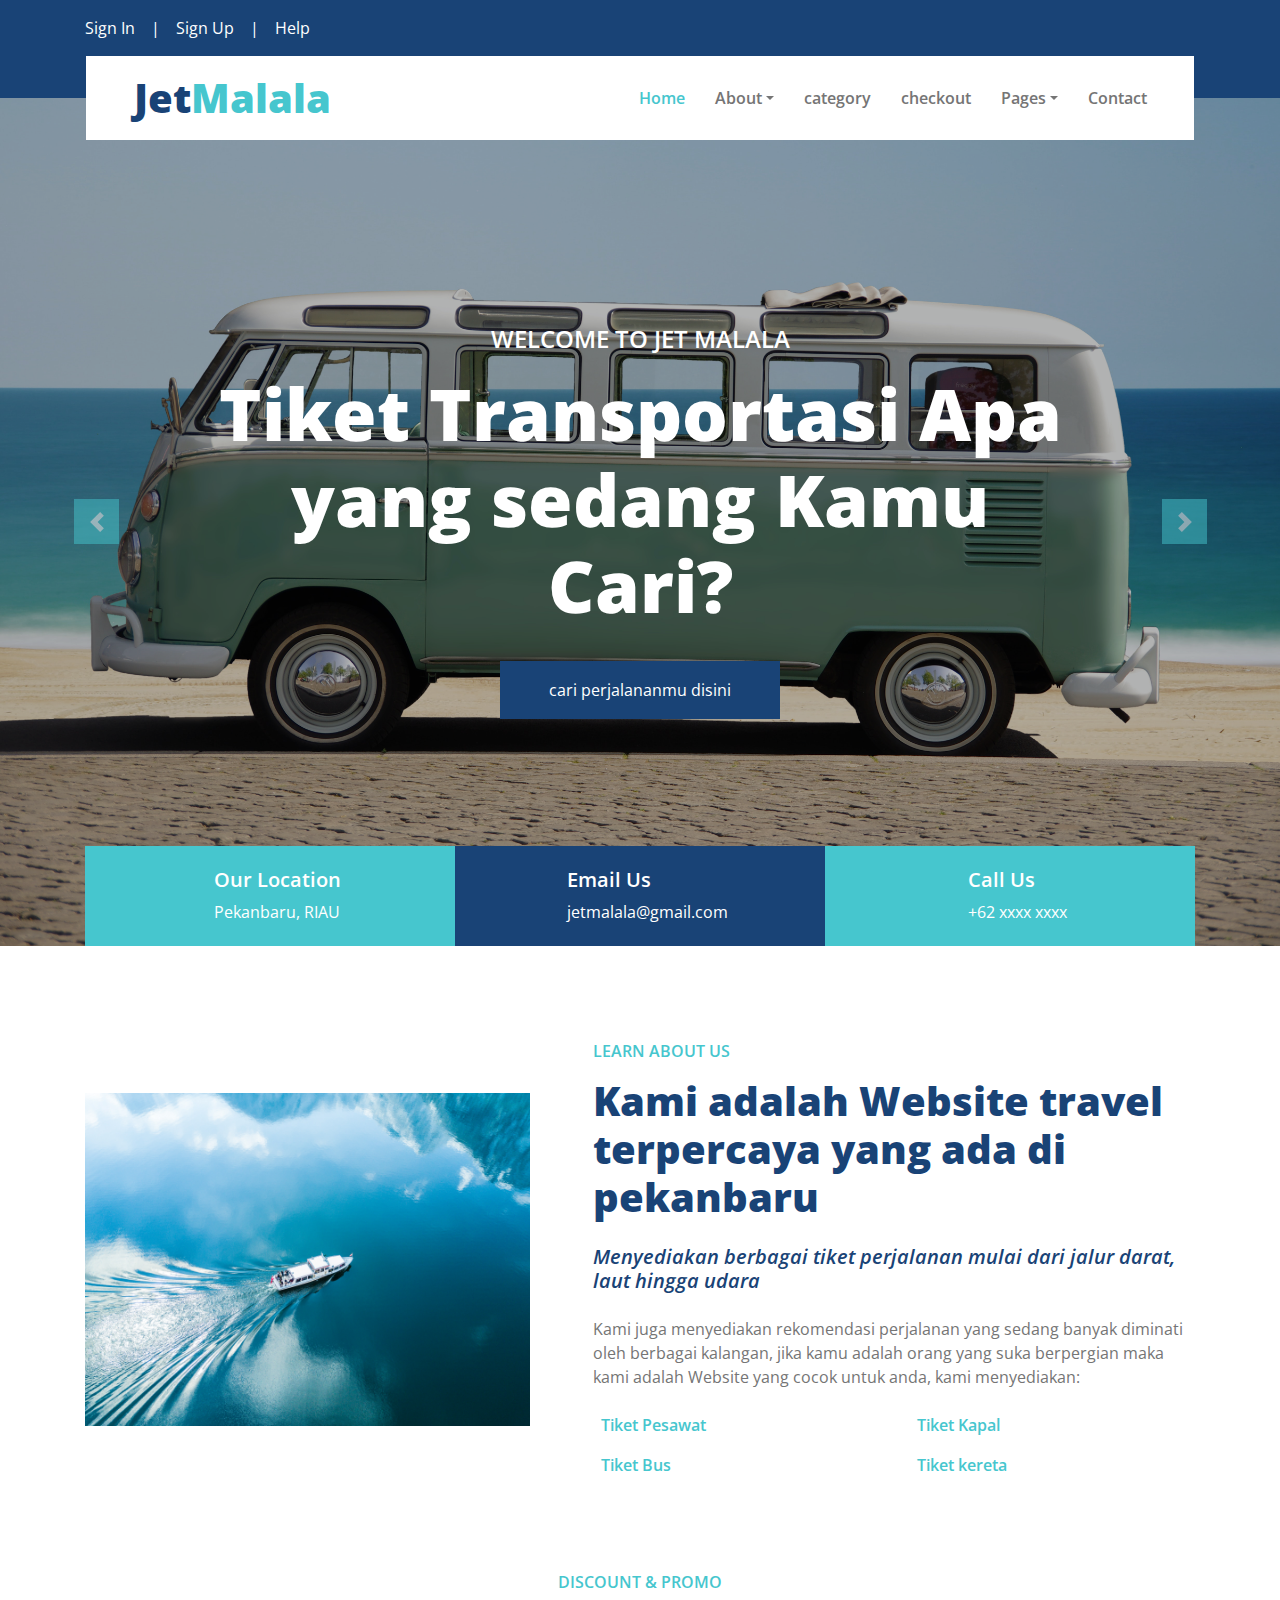
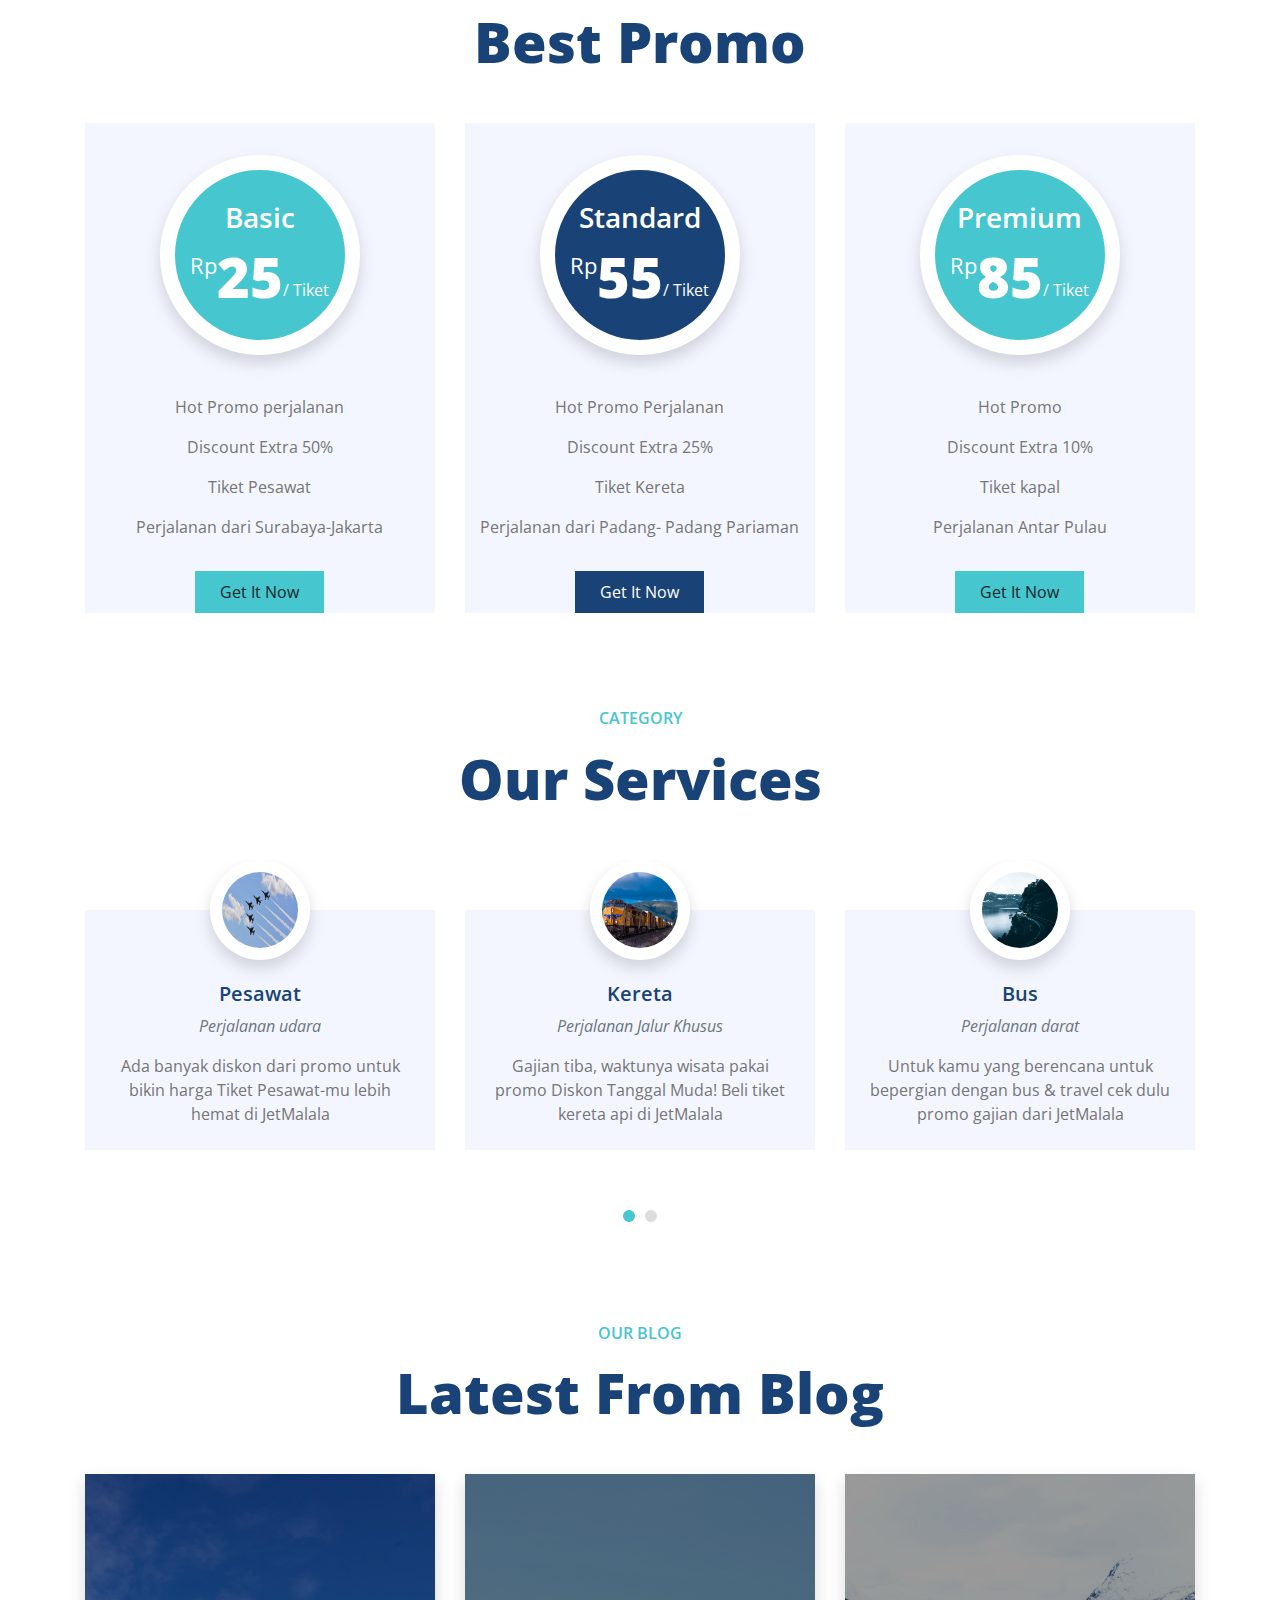
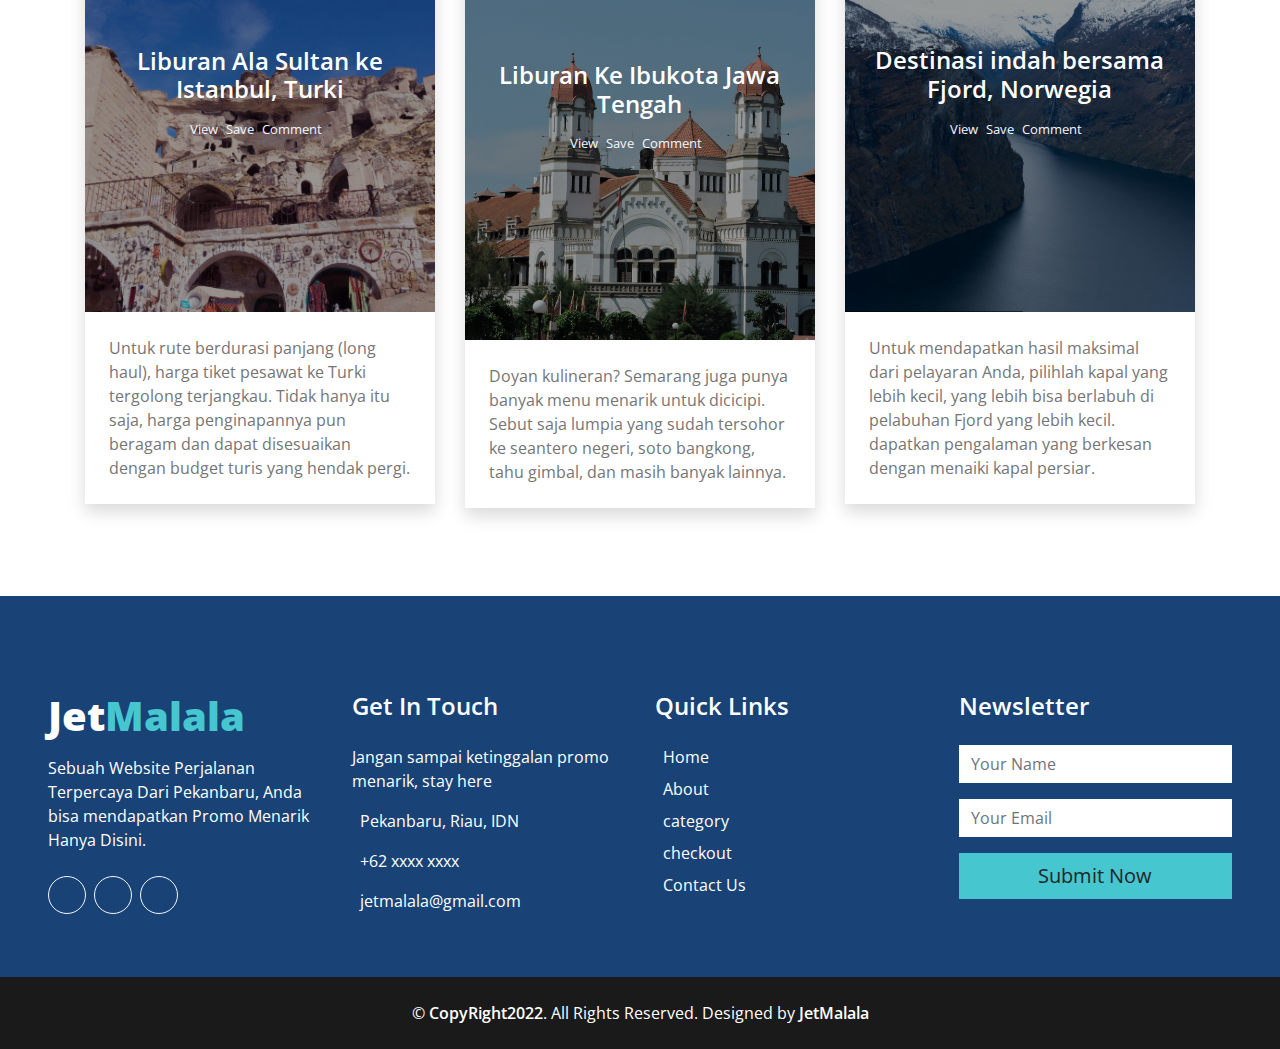
<file: index.html>
<!DOCTYPE html>
<html lang="en">

<head>
    <meta charset="utf-8">
    <title>HOME JetMalala</title>
    <meta content="width=device-width, initial-scale=1.0" name="viewport">
    
    <!-- Favicon -->
    <link href="img/favicon.ico" rel="icon">

    <!-- Google Web Fonts -->
    <link rel="preconnect" href="https://fonts.gstatic.com">
    <link href="https://fonts.googleapis.com/css2?family=Open+Sans:wght@400;600;800&display=swap" rel="stylesheet"> 

    <!-- Font Awesome -->
    <link rel="stylesheet" href="https://cdnjs.cloudflare.com/ajax/libs/font-awesome/6.1.1/css/all.min.css" integrity="sha512-KfkfwYDsLkIlwQp6LFnl8zNdLGxu9YAA1QvwINks4PhcElQSvqcyVLLD9aMhXd13uQjoXtEKNosOWaZqXgel0g==" crossorigin="anonymous" referrerpolicy="no-referrer" />
    <!-- Libraries Stylesheet -->
    <link href="lib/owlcarousel/assets/owl.carousel.min.css" rel="stylesheet">

    <!-- Customized Bootstrap Stylesheet -->
    <link href="css/style.css" rel="stylesheet">
</head>

<body>
    <!-- Topbar Start -->
    <div class="container-fluid bg-primary py-3">
        <div class="container">
            <div class="row">
                <div class="col-md-6 text-center text-lg-left mb-2 mb-lg-0">
                    <div class="d-inline-flex align-items-center">
                        <a class="text-white pr-3" href="Sign in.html"> Sign In</a>
                        <span class="text-white">|</span>
                        <a class="text-white px-3" href="Sign Up.html">Sign Up</a>
                        <span class="text-white">|</span>
                        <a class="text-white pl-3" href="contact.html">Help</a>
                    </div>
                </div>
                <div class="col-md-6 text-center text-lg-right">
                    <div class="d-inline-flex align-items-center">
                        <a class="text-white px-3" href="">
                            <i class="fa-solid fa-user-vneck"></i>
                        </a>
                        <a class="text-white px-3" href="">
                            <i class="fa-solid fa-user-hair"></i>
                        </a>
                        <a class="text-white px-3" href="">
                            <i class="fab fa-instagram"></i>
                        </a>
                        <a class="text-white pl-3" href="">
                            <i class="fab fa-youtube"></i>
                        </a>
                    </div>
                </div>
            </div>
        </div>
    </div>
    <!-- Topbar End -->


    <!-- Navbar Start -->
    <div class="container-fluid position-relative nav-bar p-0">
        <div class="container-lg position-relative p-0 px-lg-3" style="z-index: 9;">
            <nav class="navbar navbar-expand-lg bg-white navbar-light py-3 py-lg-0 pl-3 pl-lg-5">
                <a href="" class="navbar-brand">
                    <h1 class="m-0 text-secondary"><span class="text-primary">Jet</span>Malala</h1>
                </a>
                <button type="button" class="navbar-toggler" data-toggle="collapse" data-target="#navbarCollapse">
                    <span class="navbar-toggler-icon"></span>
                </button>
                <div class="collapse navbar-collapse justify-content-between px-3" id="navbarCollapse">
                    <div class="navbar-nav ml-auto py-0">
                        <a href="index.html" class="nav-item nav-link active">Home</a>
                        <div class="nav-item dropdown">
                            <a href="#" class="nav-link dropdown-toggle" data-toggle="dropdown">About</a>
                            <div class="dropdown-menu border-0 rounded-0 m-0">
                                <a href="about.html" class="dropdown-item">About Blog</a>
                                <a href="aboutus.html" class="dropdown-item">About Us</a>
                            </div>
                        </div>
                        <a href="category.html" class="nav-item nav-link">category</a>
                        <a href="Checkout.html" class="nav-item nav-link">checkout</a>
                        <div class="nav-item dropdown">
                            <a href="#" class="nav-link dropdown-toggle" data-toggle="dropdown">Pages</a>
                            <div class="dropdown-menu border-0 rounded-0 m-0">
                                <a href="blog.html" class="dropdown-item">Blog Grid</a>
                                <a href="detail.html" class="dropdown-item">Blog Detail</a>
                            </div>
                        </div>
                        <a href="contact.html" class="nav-item nav-link">Contact</a>
                    </div>
                </div>
            </nav>
        </div>
    </div>
    <!-- Navbar End -->


    <!-- Carousel Start -->
    <div class="container-fluid p-0">
        <div id="header-carousel" class="carousel slide" data-ride="carousel">
            <div class="carousel-inner">
                <div class="carousel-item active">
                    <img class="w-100" src="img/bus.jpg" alt="Image">
                    <div class="carousel-caption d-flex flex-column align-items-center justify-content-center">
                        <div class="p-3" style="max-width: 900px;">
                            <h4 class="text-white text-uppercase mb-md-3">WELCOME TO JET MALALA</h4>
                            <h1 class="display-3 text-white mb-md-4">Tiket Transportasi Apa yang sedang Kamu Cari?</h1>
                            <a href="" class="btn btn-primary py-md-3 px-md-5 mt-2">cari perjalananmu disini</a>
                        </div>
                    </div>
                </div>
                <div class="carousel-item">
                    <img class="w-100" src="img/jet.jpg" alt="Image">
                    <div class="carousel-caption d-flex flex-column align-items-center justify-content-center">
                        <div class="p-3" style="max-width: 900px;">
                            <h4 class="text-white text-uppercase mb-md-3">JET MALALA</h4>
                            <h1 class="display-3 text-white mb-md-4">Website Tiket Terpercaya</h1>
                            <a href="" class="btn btn-primary py-md-3 px-md-5 mt-2">selengkapnya</a>
                        </div>
                    </div>
                </div>
            </div>
            <a class="carousel-control-prev" href="#header-carousel" data-slide="prev">
                <div class="btn btn-secondary" style="width: 45px; height: 45px;">
                    <span class="carousel-control-prev-icon mb-n2"></span>
                </div>
            </a>
            <a class="carousel-control-next" href="#header-carousel" data-slide="next">
                <div class="btn btn-secondary" style="width: 45px; height: 45px;">
                    <span class="carousel-control-next-icon mb-n2"></span>
                </div>
            </a>
        </div>
    </div>
    <!-- Carousel End -->


    <!-- Contact Info Start -->
    <div class="container-fluid contact-info mt-5 mb-4">
        <div class="container" style="padding: 0 30px;">
            <div class="row">
                <div class="col-md-4 d-flex align-items-center justify-content-center bg-secondary mb-4 mb-lg-0" style="height: 100px;">
                    <div class="d-inline-flex">
                        <i class="fa fa-2x fa-map-marker-alt text-white m-0 mr-3"></i>
                        <div class="d-flex flex-column">
                            <h5 class="text-white font-weight-medium">Our Location</h5>
                            <p class="m-0 text-white">Pekanbaru, RIAU</p>
                        </div>
                    </div>
                </div>
                <div class="col-md-4 d-flex align-items-center justify-content-center bg-primary mb-4 mb-lg-0" style="height: 100px;">
                    <div class="d-inline-flex text-left">
                        <i class="fa fa-2x fa-envelope text-white m-0 mr-3"></i>
                        <div class="d-flex flex-column">
                            <h5 class="text-white font-weight-medium">Email Us</h5>
                            <p class="m-0 text-white">jetmalala@gmail.com</p>
                        </div>
                    </div>
                </div>
                <div class="col-md-4 d-flex align-items-center justify-content-center bg-secondary mb-4 mb-lg-0" style="height: 100px;">
                    <div class="d-inline-flex text-left">
                        <i class="fa fa-2x fa-phone-alt text-white m-0 mr-3"></i>
                        <div class="d-flex flex-column">
                            <h5 class="text-white font-weight-medium">Call Us</h5>
                            <p class="m-0 text-white">+62 xxxx xxxx</p>
                        </div>
                    </div>
                </div>
            </div>
        </div>
    </div>
    <!-- Contact Info End -->


    <!-- About Start -->
    <div class="container-fluid py-5">
        <div class="container pt-0 pt-lg-4">
            <div class="row align-items-center">
                <div class="col-lg-5">
                    <img class="img-fluid" src="img/kapal.jpg" alt="">
                </div>
                <div class="col-lg-7 mt-5 mt-lg-0 pl-lg-5">
                    <h6 class="text-secondary text-uppercase font-weight-medium mb-3">Learn About Us</h6>
                    <h1 class="mb-4">Kami adalah Website travel terpercaya yang ada di pekanbaru</h1>
                    <h5 class="font-weight-medium font-italic mb-4">Menyediakan berbagai tiket perjalanan mulai dari jalur darat, laut hingga udara</h5>
                    <p class="mb-2"> Kami juga menyediakan rekomendasi perjalanan yang sedang banyak diminati oleh berbagai kalangan, 
                        jika kamu adalah orang yang suka berpergian maka kami adalah Website yang cocok untuk anda, kami menyediakan:
                    </p>
                    <div class="row">
                        <div class="col-sm-6 pt-3">
                            <div class="d-flex align-items-center">
                                <i class="fa fa-check text-primary mr-2"></i>
                                <p class="text-secondary font-weight-medium m-0">Tiket Pesawat</p>
                            </div>
                        </div>
                        <div class="col-sm-6 pt-3">
                            <div class="d-flex align-items-center">
                                <i class="fa fa-check text-primary mr-2"></i>
                                <p class="text-secondary font-weight-medium m-0">Tiket Kapal</p>
                            </div>
                        </div>
                        <div class="col-sm-6 pt-3">
                            <div class="d-flex align-items-center">
                                <i class="fa fa-check text-primary mr-2"></i>
                                <p class="text-secondary font-weight-medium m-0">Tiket Bus</p>
                            </div>
                        </div>
                        <div class="col-sm-6 pt-3">
                            <div class="d-flex align-items-center">
                                <i class="fa fa-check text-primary mr-2"></i>
                                <p class="text-secondary font-weight-medium m-0">Tiket kereta</p>
                            </div>
                        </div>
                    </div>
                </div>
            </div>
        </div>
    </div>
    <!-- About End -->

    <!-- Discount and Promo Start -->
    <div class="container-fluid pt-5 pb-3">
        <div class="container">
            <h6 class="text-secondary text-uppercase text-center font-weight-medium mb-3">Discount & Promo</h6>
            <h1 class="display-4 text-center mb-5">Best Promo</h1>
            <div class="row">
                <div class="col-lg-4 mb-4">
                    <div class="bg-light text-center mb-2 pt-4">
                        <div class="d-inline-flex flex-column align-items-center justify-content-center bg-secondary rounded-circle shadow mt-2 mb-4" style="width: 200px; height: 200px; border: 15px solid #ffffff;">
                            <h3 class="text-white">Basic</h3>
                            <h1 class="display-4 text-white mb-0">
                                <small class="align-top" style="font-size: 22px; line-height: 45px;">Rp</small>25<small class="align-bottom" style="font-size: 16px; line-height: 40px;">/ Tiket</small>
                            </h1>
                        </div>
                        <div class="d-flex flex-column align-items-center py-3">
                            <p>Hot Promo perjalanan</p>
                            <p>Discount Extra 50%</p>
                            <p>Tiket Pesawat</p>
                            <p>Perjalanan dari Surabaya-Jakarta</p>
                        </div>
                        <a href="" class="btn btn-secondary py-2 px-4">Get It Now</a>
                    </div>
                </div>
                <div class="col-lg-4 mb-4">
                    <div class="bg-light text-center mb-2 pt-4">
                        <div class="d-inline-flex flex-column align-items-center justify-content-center bg-primary rounded-circle shadow mt-2 mb-4" style="width: 200px; height: 200px; border: 15px solid #ffffff;">
                            <h3 class="text-white">Standard</h3>
                            <h1 class="display-4 text-white mb-0">
                                <small class="align-top" style="font-size: 22px; line-height: 45px;">Rp</small>55<small class="align-bottom" style="font-size: 16px; line-height: 40px;">/ Tiket</small>
                            </h1>
                        </div>
                        <div class="d-flex flex-column align-items-center py-3">
                            <p>Hot Promo Perjalanan</p>
                            <p>Discount Extra 25%</p>
                            <p>Tiket Kereta</p>
                            <p>Perjalanan dari Padang- Padang Pariaman</p>
                        </div>
                        <a href="" class="btn btn-primary py-2 px-4">Get It Now</a>
                    </div>
                </div>
                <div class="col-lg-4 mb-4">
                    <div class="bg-light text-center mb-2 pt-4">
                        <div class="d-inline-flex flex-column align-items-center justify-content-center bg-secondary rounded-circle shadow mt-2 mb-4" style="width: 200px; height: 200px; border: 15px solid #ffffff;">
                            <h3 class="text-white">Premium</h3>
                            <h1 class="display-4 text-white mb-0">
                                <small class="align-top" style="font-size: 22px; line-height: 45px;">Rp</small>85<small class="align-bottom" style="font-size: 16px; line-height: 40px;">/ Tiket</small>
                            </h1>
                        </div>
                        <div class="d-flex flex-column align-items-center py-3">
                            <p>Hot Promo</p>
                            <p>Discount Extra 10%</p>
                            <p>Tiket kapal</p>
                            <p>Perjalanan Antar Pulau</p>
                        </div>
                        <a href="" class="btn btn-secondary py-2 px-4">Get It Now</a>
                    </div>
                </div>
            </div>
        </div>
    </div>
    <!-- Discount & Promo End -->

    <!-- Category Start -->
    <div class="container-fluid py-5">
        <div class="container">
            <h6 class="text-secondary text-uppercase text-center font-weight-medium mb-3">Category</h6>
            <h1 class="display-4 text-center mb-5">Our Services</h1>
            <div class="owl-carousel testimonial-carousel">
                <div class="testimonial-item">
                    <img class="position-relative rounded-circle bg-white shadow mx-auto" src="img/categoryjet.jpg" style="width: 100px; height: 100px; padding: 12px; margin-bottom: -50px; z-index: 1;" alt="">
                    <div class="bg-light text-center p-4 pt-0">
                        <h5 class="font-weight-medium mt-5">Pesawat</h5>
                        <p class="text-muted font-italic">Perjalanan udara</p>
                        <p class="m-0">Ada banyak diskon dari promo untuk bikin harga Tiket Pesawat-mu lebih hemat di JetMalala</p>
                    </div>
                </div>
                <div class="testimonial-item">
                    <img class="position-relative rounded-circle bg-white shadow mx-auto" src="img/categorytrain.jpg" style="width: 100px; height: 100px; padding: 12px; margin-bottom: -50px; z-index: 1;" alt="">
                    <div class="bg-light text-center p-4 pt-0">
                        <h5 class="font-weight-medium mt-5">Kereta</h5>
                        <p class="text-muted font-italic">Perjalanan Jalur Khusus</p>
                        <p class="m-0">Gajian tiba, waktunya wisata pakai promo Diskon Tanggal Muda! Beli tiket kereta api di JetMalala</p>
                    </div>
                </div>
                <div class="testimonial-item">
                    <img class="position-relative rounded-circle bg-white shadow mx-auto" src="img/categorybus.jpg" style="width: 100px; height: 100px; padding: 12px; margin-bottom: -50px; z-index: 1;" alt="">
                    <div class="bg-light text-center p-4 pt-0">
                        <h5 class="font-weight-medium mt-5">Bus</h5>
                        <p class="text-muted font-italic">Perjalanan darat</p>
                        <p class="m-0">Untuk kamu yang berencana untuk bepergian dengan bus & travel cek dulu promo gajian dari JetMalala</p>
                    </div>
                </div>
                <div class="testimonial-item">
                    <img class="position-relative rounded-circle bg-white shadow mx-auto" src="img/categoryship.jpg" style="width: 100px; height: 100px; padding: 12px; margin-bottom: -50px; z-index: 1;" alt="">
                    <div class="bg-light text-center p-4 pt-0">
                        <h5 class="font-weight-medium mt-5">Kapal</h5>
                        <p class="text-muted font-italic">Perjalanan laut</p>
                        <p class="m-0">Nikmati Matahari Terbenam Diatas Kapal Pesiar Dengan Pemandangan Indah dan dapatkan berbagai promo menarik di JetMalala</p>
                    </div>
                </div>
            </div>
        </div>
    </div>
    <!-- Category End -->


    <!-- Blog Start -->
    <div class="container-fluid mt-5 pb-2">
        <div class="container">
            <h6 class="text-secondary text-uppercase text-center font-weight-medium mb-3">Our Blog</h6>
            <h1 class="display-4 text-center mb-5">Latest From Blog</h1>
            <div class="row">
                <div class="col-lg-4 mb-2">
                    <div class="shadow mb-4">
                        <div class="position-relative">
                            <img class="img-fluid w-100" src="img/turki.jpg" width="100px" height="50px" alt="">
                            <a href="" class="position-absolute w-100 h-100 d-flex flex-column align-items-center justify-content-center   text-decoration-none p-4" style="top: 0; left: 0; background: rgba(0, 0, 0, .4);">
                                <h4 class="text-center text-white font-weight-medium mb-3">Liburan Ala Sultan ke Istanbul, Turki</h4>
                                <div class="d-flex text-light">
                                    <small class="mr-2"><i class="fa fa-user text-secondary"></i> View</small>
                                    <small class="mr-2"><i class="fa fa-folder text-secondary"></i> Save </small>
                                    <small class="mr-2"><i class="fa fa-comments text-secondary"></i> Comment</small>
                                </div>
                            </a>
                        </div>
                        <p class="m-0 p-4">Untuk rute berdurasi panjang (long haul), harga tiket pesawat ke Turki tergolong terjangkau. Tidak hanya itu saja, harga penginapannya pun beragam dan dapat disesuaikan dengan budget turis yang hendak pergi.</p>
                    </div>
                </div>
                <div class="col-lg-4 mb-2">
                    <div class="shadow mb-4">
                        <div class="position-relative">
                            <img class="img-fluid w-100" src="img/semarang.jpg" width="100px" height="40px" alt="">
                            <a href="" class="position-absolute w-100 h-100 d-flex flex-column align-items-center justify-content-center   text-decoration-none p-4" style="top: 0; left: 0; background: rgba(0, 0, 0, .4);">
                                <h4 class="text-center text-white font-weight-medium mb-3">Liburan Ke Ibukota Jawa Tengah</h4>
                                <div class="d-flex text-light">
                                    <small class="mr-2"><i class="fa fa-user text-secondary"></i> View</small>
                                    <small class="mr-2"><i class="fa fa-folder text-secondary"></i> Save</small>
                                    <small class="mr-2"><i class="fa fa-comments text-secondary"></i> Comment</small>
                                </div>
                            </a>
                        </div>
                        <p class="m-0 p-4">Doyan kulineran? Semarang juga punya banyak menu menarik untuk dicicipi. Sebut saja lumpia yang sudah tersohor ke seantero negeri, soto bangkong, tahu gimbal, dan masih banyak lainnya.</p>
                    </div>
                </div>
                <div class="col-lg-4 mb-2">
                    <div class="shadow mb-4">
                        <div class="position-relative">
                            <img class="img-fluid w-100" src="img/fjord.jpg" width="100px" height="50px" alt="">
                            <a href="" class="position-absolute w-100 h-100 d-flex flex-column align-items-center justify-content-center   text-decoration-none p-4" style="top: 0; left: 0; background: rgba(0, 0, 0, .4);">
                                <h4 class="text-center text-white font-weight-medium mb-3">Destinasi indah bersama Fjord, Norwegia</h4>
                                <div class="d-flex text-light">
                                    <small class="mr-2"><i class="fa fa-user text-secondary"></i> View</small>
                                    <small class="mr-2"><i class="fa fa-folder text-secondary"></i> Save</small>
                                    <small class="mr-2"><i class="fa fa-comments text-secondary"></i> Comment</small>
                                </div>
                            </a>
                        </div>
                        <p class="m-0 p-4">Untuk mendapatkan hasil maksimal dari pelayaran Anda, pilihlah kapal yang lebih kecil, yang lebih bisa berlabuh di pelabuhan Fjord yang lebih kecil. dapatkan 
                            pengalaman yang berkesan dengan menaiki kapal persiar.
                        </p>
                    </div>
                </div>
            </div>
        </div>
    </div>
    <!-- Blog End -->


    <!-- Footer Start -->
    <div class="container-fluid bg-primary text-white mt-5 pt-5 px-sm-3 px-md-5">
        <div class="row pt-5">
            <div class="col-lg-3 col-md-6 mb-5">
                <a href=""><h1 class="text-secondary mb-3"><span class="text-white">Jet</span>Malala</h1></a>
                <p>Sebuah Website Perjalanan Terpercaya Dari Pekanbaru, Anda bisa mendapatkan Promo Menarik Hanya Disini.</p>
                <div class="d-flex justify-content-start mt-4">
                    <a class="btn btn-outline-light rounded-circle text-center mr-2 px-0" style="width: 38px; height: 38px;" href="#"><i class="fab fa-twitter"></i></a>
                    <a class="btn btn-outline-light rounded-circle text-center mr-2 px-0" style="width: 38px; height: 38px;" href="#"><i class="fab fa-facebook-f"></i></a>
                    <a class="btn btn-outline-light rounded-circle text-center mr-2 px-0" style="width: 38px; height: 38px;" href="#"><i class="fab fa-instagram"></i></a>
                </div>
            </div>
            <div class="col-lg-3 col-md-6 mb-5">
                <h4 class="text-white mb-4">Get In Touch</h4>
                <p>Jangan sampai ketinggalan promo menarik, stay here</p>
                <p><i class="fa fa-map-marker-alt mr-2"></i>Pekanbaru, Riau, IDN</p>
                <p><i class="fa fa-phone-alt mr-2"></i>+62 xxxx xxxx</p>
                <p><i class="fa fa-envelope mr-2"></i>jetmalala@gmail.com</p>
            </div>
            <div class="col-lg-3 col-md-6 mb-5">
                <h4 class="text-white mb-4">Quick Links</h4>
                <div class="d-flex flex-column justify-content-start">
                    <a class="text-white mb-2" href="#"><i class="fa fa-angle-right mr-2"></i>Home</a>
                    <a class="text-white mb-2" href="#"><i class="fa fa-angle-right mr-2"></i>About</a>
                    <a class="text-white mb-2" href="#"><i class="fa fa-angle-right mr-2"></i>category</a>
                    <a class="text-white mb-2" href="#"><i class="fa fa-angle-right mr-2"></i>checkout</a>
                    <a class="text-white" href="#"><i class="fa fa-angle-right mr-2"></i>Contact Us</a>
                </div>
            </div>
            <div class="col-lg-3 col-md-6 mb-5">
                <h4 class="text-white mb-4">Newsletter</h4>
                <form action="">
                    <div class="form-group">
                        <input type="text" class="form-control border-0" placeholder="Your Name" required="required" />
                    </div>
                    <div class="form-group">
                        <input type="email" class="form-control border-0" placeholder="Your Email" required="required" />
                    </div>
                    <div>
                        <button class="btn btn-lg btn-secondary btn-block border-0" type="submit">Submit Now</button>
                    </div>
                </form>
            </div>
        </div>
    </div>
    <div class="container-fluid bg-dark text-white py-4 px-sm-3 px-md-5">
        <p class="m-0 text-center text-white">
            &copy; <a class="text-white font-weight-medium" href="#">CopyRight2022</a>. All Rights Reserved. Designed by
            <a class="text-white font-weight-medium" href="https://JetMalala.com">JetMalala</a>
        </p>
    </div>
    <!-- Footer End -->


    <!-- Back to Top -->
    <a href="#" class="btn btn-lg btn-primary back-to-top"><i class="fa fa-angle-double-up"></i></a>


    <!-- JavaScript Libraries -->
    <script src="https://code.jquery.com/jquery-3.4.1.min.js"></script>
    <script src="https://stackpath.bootstrapcdn.com/bootstrap/4.4.1/js/bootstrap.bundle.min.js"></script>
    <script src="lib/easing/easing.min.js"></script>
    <script src="lib/waypoints/waypoints.min.js"></script>
    <script src="lib/counterup/counterup.min.js"></script>
    <script src="lib/owlcarousel/owl.carousel.min.js"></script>

    <!-- Contact Javascript File -->
    <script src="mail/jqBootstrapValidation.min.js"></script>
    <script src="mail/contact.js"></script>

    <!-- Javascript -->
    <script src="js/main.js"></script>
</body>

</html>
</file>
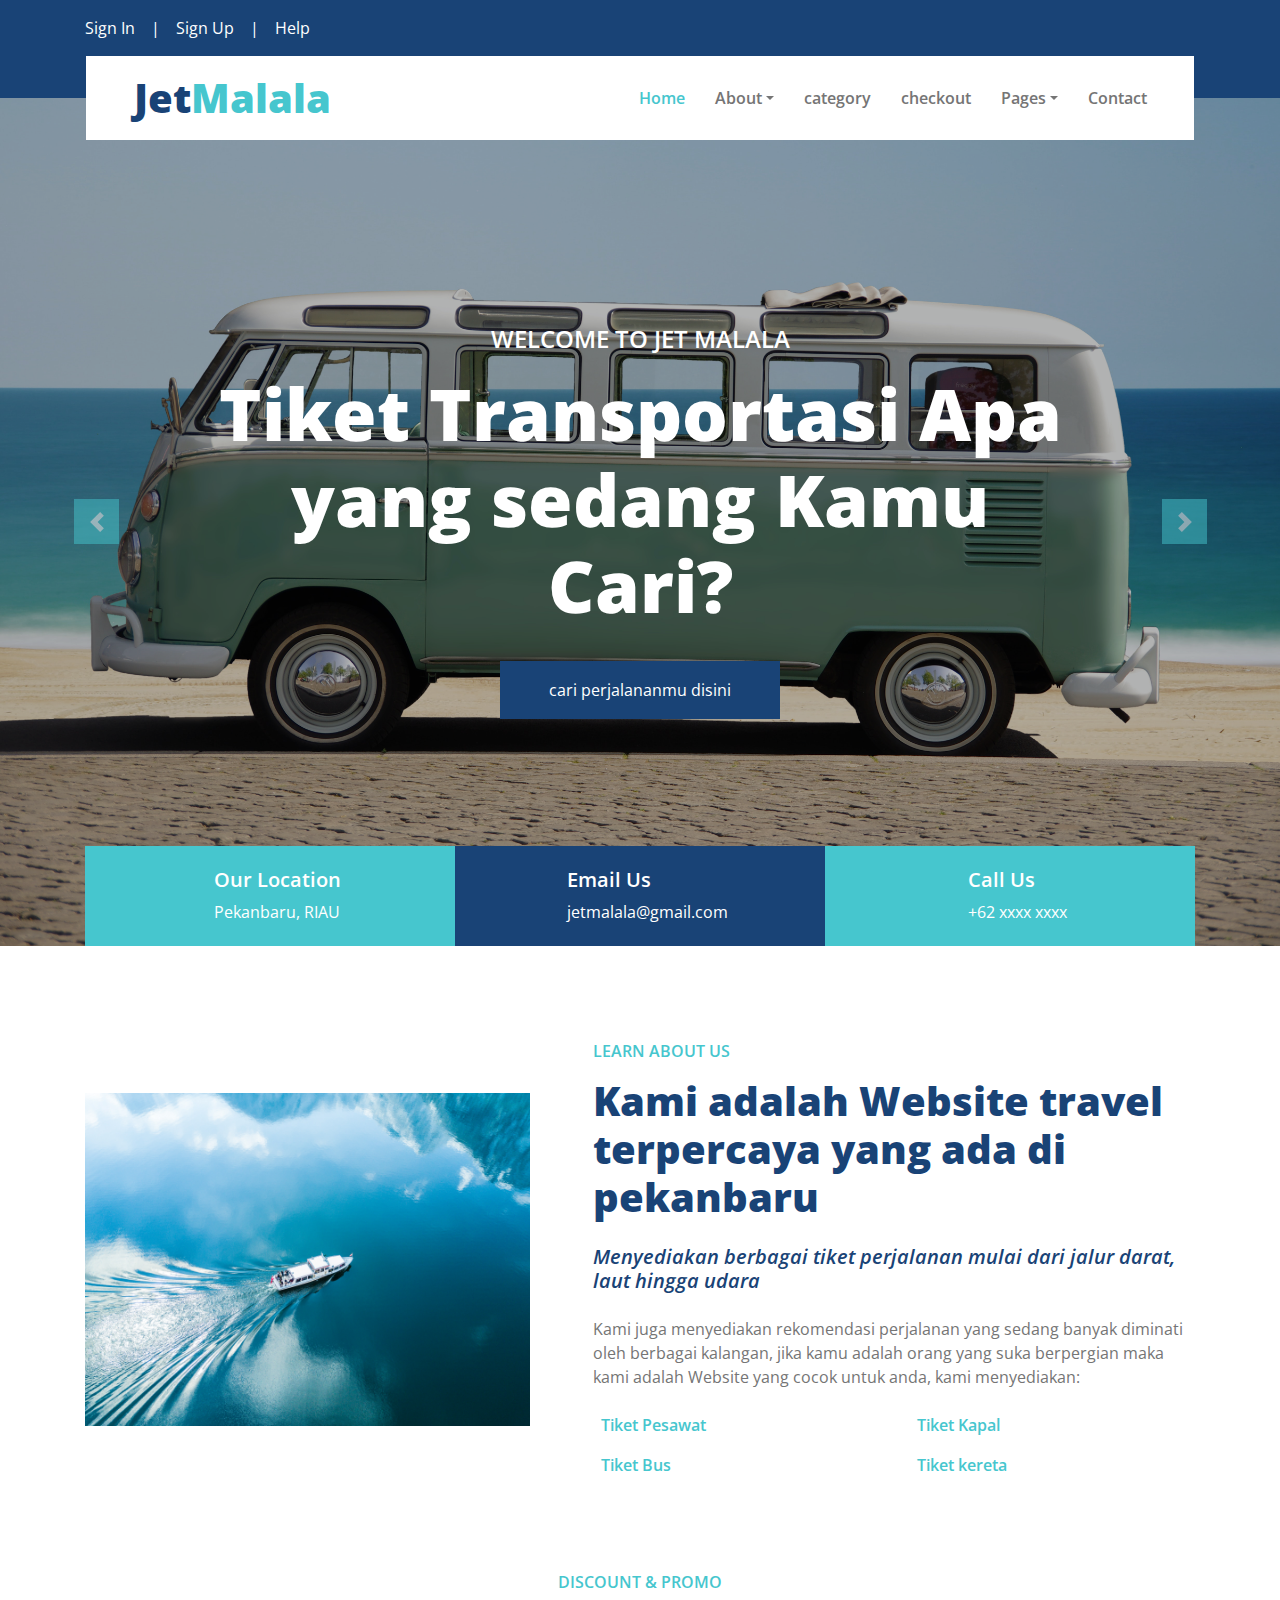
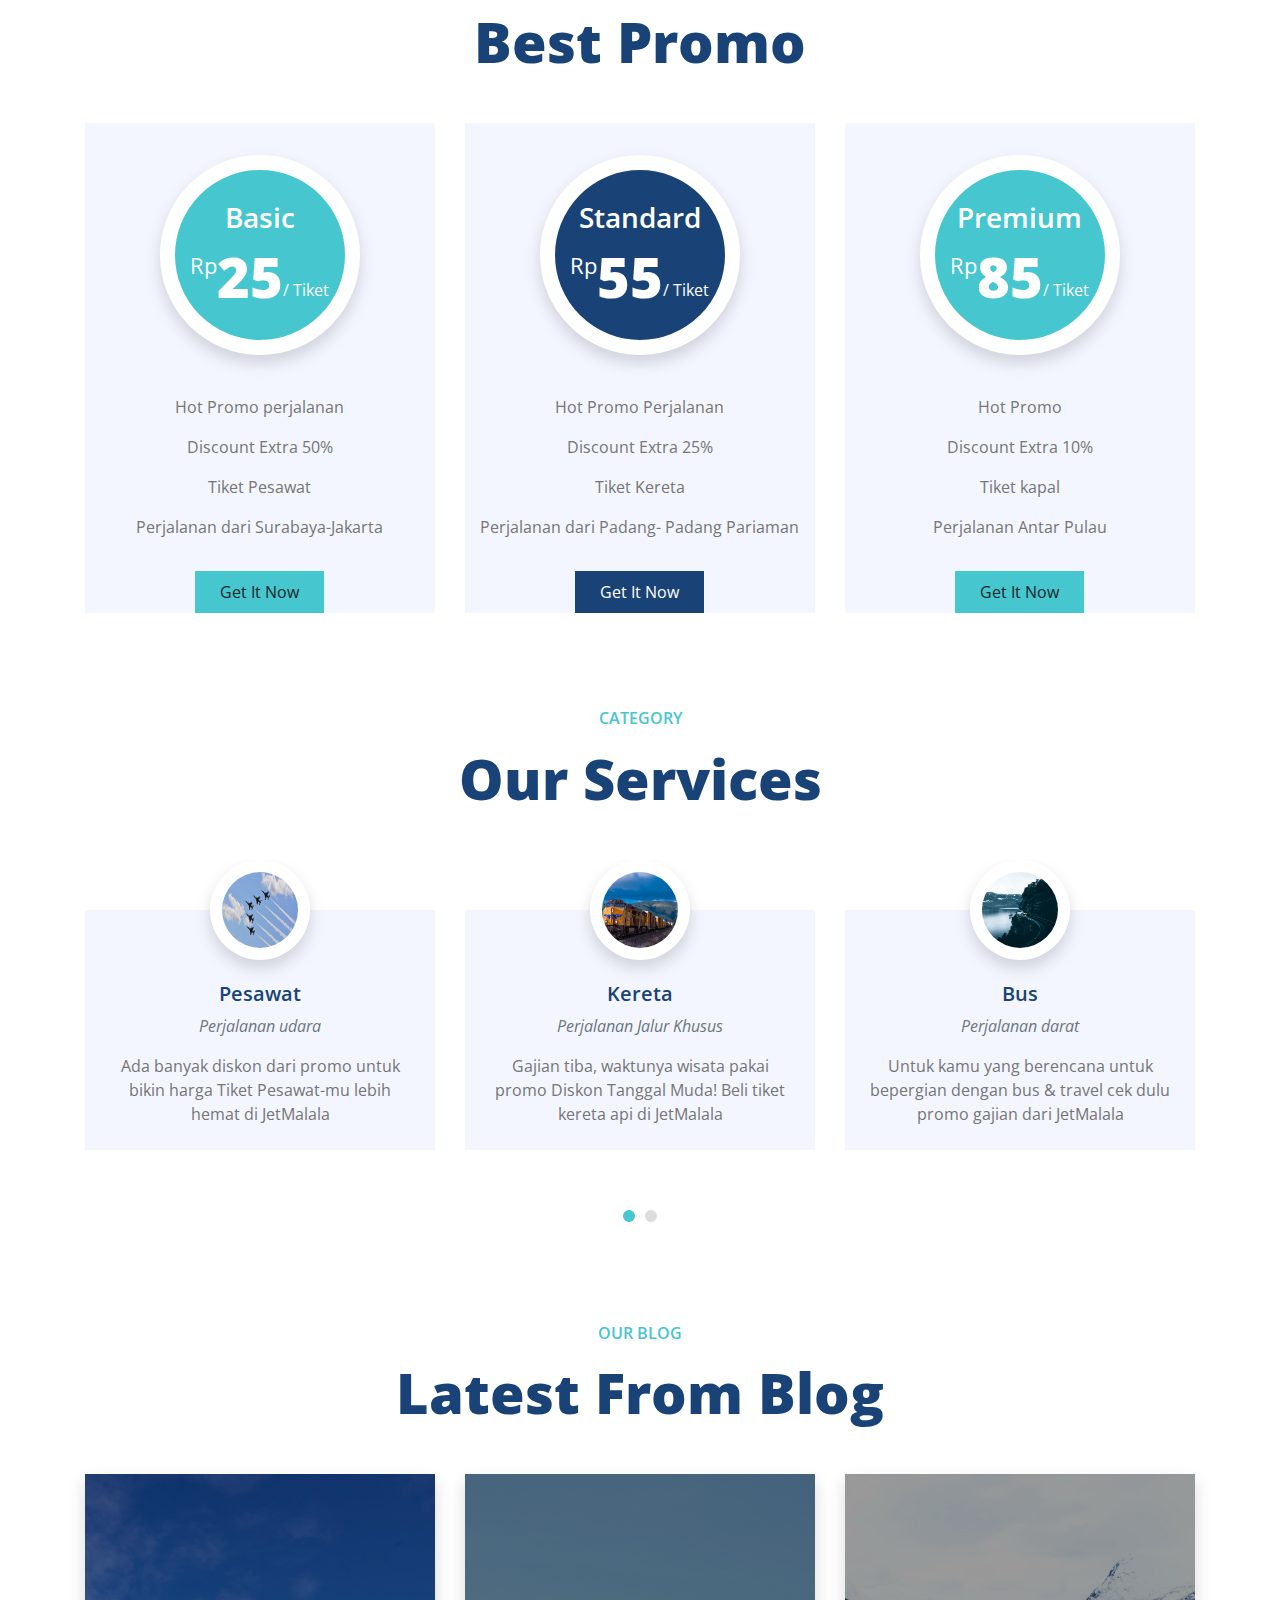
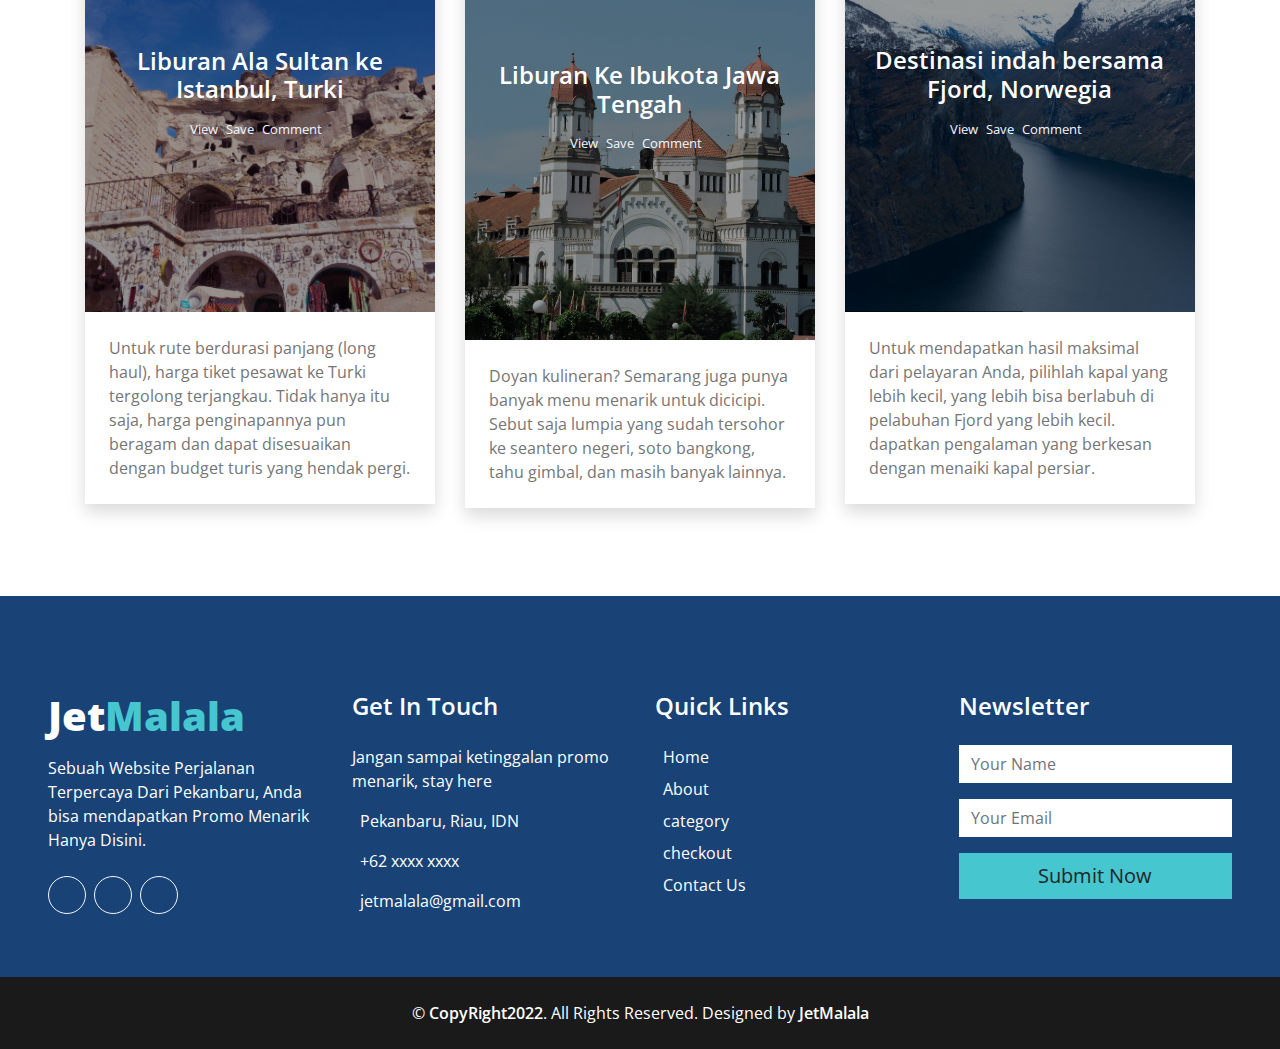
<file: Index.html>
<!DOCTYPE html>
<html lang="en">

<head>
    <meta charset="utf-8">
    <title>HOME JetMalala</title>
    <meta content="width=device-width, initial-scale=1.0" name="viewport">
    
    <!-- Favicon -->
    <link href="img/favicon.ico" rel="icon">

    <!-- Google Web Fonts -->
    <link rel="preconnect" href="https://fonts.gstatic.com">
    <link href="https://fonts.googleapis.com/css2?family=Open+Sans:wght@400;600;800&display=swap" rel="stylesheet"> 

    <!-- Font Awesome -->
    <link rel="stylesheet" href="https://cdnjs.cloudflare.com/ajax/libs/font-awesome/6.1.1/css/all.min.css" integrity="sha512-KfkfwYDsLkIlwQp6LFnl8zNdLGxu9YAA1QvwINks4PhcElQSvqcyVLLD9aMhXd13uQjoXtEKNosOWaZqXgel0g==" crossorigin="anonymous" referrerpolicy="no-referrer" />
    <!-- Libraries Stylesheet -->
    <link href="lib/owlcarousel/assets/owl.carousel.min.css" rel="stylesheet">

    <!-- Customized Bootstrap Stylesheet -->
    <link href="css/style.css" rel="stylesheet">
</head>

<body>
    <!-- Topbar Start -->
    <div class="container-fluid bg-primary py-3">
        <div class="container">
            <div class="row">
                <div class="col-md-6 text-center text-lg-left mb-2 mb-lg-0">
                    <div class="d-inline-flex align-items-center">
                        <a class="text-white pr-3" href="Sign in.html"> Sign In</a>
                        <span class="text-white">|</span>
                        <a class="text-white px-3" href="Sign Up.html">Sign Up</a>
                        <span class="text-white">|</span>
                        <a class="text-white pl-3" href="contact.html">Help</a>
                    </div>
                </div>
                <div class="col-md-6 text-center text-lg-right">
                    <div class="d-inline-flex align-items-center">
                        <a class="text-white px-3" href="">
                            <i class="fa-solid fa-user-vneck"></i>
                        </a>
                        <a class="text-white px-3" href="">
                            <i class="fa-solid fa-user-hair"></i>
                        </a>
                        <a class="text-white px-3" href="">
                            <i class="fab fa-instagram"></i>
                        </a>
                        <a class="text-white pl-3" href="">
                            <i class="fab fa-youtube"></i>
                        </a>
                    </div>
                </div>
            </div>
        </div>
    </div>
    <!-- Topbar End -->


    <!-- Navbar Start -->
    <div class="container-fluid position-relative nav-bar p-0">
        <div class="container-lg position-relative p-0 px-lg-3" style="z-index: 9;">
            <nav class="navbar navbar-expand-lg bg-white navbar-light py-3 py-lg-0 pl-3 pl-lg-5">
                <a href="" class="navbar-brand">
                    <h1 class="m-0 text-secondary"><span class="text-primary">Jet</span>Malala</h1>
                </a>
                <button type="button" class="navbar-toggler" data-toggle="collapse" data-target="#navbarCollapse">
                    <span class="navbar-toggler-icon"></span>
                </button>
                <div class="collapse navbar-collapse justify-content-between px-3" id="navbarCollapse">
                    <div class="navbar-nav ml-auto py-0">
                        <a href="index.html" class="nav-item nav-link active">Home</a>
                        <div class="nav-item dropdown">
                            <a href="#" class="nav-link dropdown-toggle" data-toggle="dropdown">About</a>
                            <div class="dropdown-menu border-0 rounded-0 m-0">
                                <a href="about.html" class="dropdown-item">About Blog</a>
                                <a href="aboutus.html" class="dropdown-item">About Us</a>
                            </div>
                        </div>
                        <a href="category.html" class="nav-item nav-link">category</a>
                        <a href="Checkout.html" class="nav-item nav-link">checkout</a>
                        <div class="nav-item dropdown">
                            <a href="#" class="nav-link dropdown-toggle" data-toggle="dropdown">Pages</a>
                            <div class="dropdown-menu border-0 rounded-0 m-0">
                                <a href="blog.html" class="dropdown-item">Blog Grid</a>
                                <a href="detail.html" class="dropdown-item">Blog Detail</a>
                            </div>
                        </div>
                        <a href="contact.html" class="nav-item nav-link">Contact</a>
                    </div>
                </div>
            </nav>
        </div>
    </div>
    <!-- Navbar End -->


    <!-- Carousel Start -->
    <div class="container-fluid p-0">
        <div id="header-carousel" class="carousel slide" data-ride="carousel">
            <div class="carousel-inner">
                <div class="carousel-item active">
                    <img class="w-100" src="img/bus.jpg" alt="Image">
                    <div class="carousel-caption d-flex flex-column align-items-center justify-content-center">
                        <div class="p-3" style="max-width: 900px;">
                            <h4 class="text-white text-uppercase mb-md-3">WELCOME TO JET MALALA</h4>
                            <h1 class="display-3 text-white mb-md-4">Tiket Transportasi Apa yang sedang Kamu Cari?</h1>
                            <a href="" class="btn btn-primary py-md-3 px-md-5 mt-2">cari perjalananmu disini</a>
                        </div>
                    </div>
                </div>
                <div class="carousel-item">
                    <img class="w-100" src="img/jet.jpg" alt="Image">
                    <div class="carousel-caption d-flex flex-column align-items-center justify-content-center">
                        <div class="p-3" style="max-width: 900px;">
                            <h4 class="text-white text-uppercase mb-md-3">JET MALALA</h4>
                            <h1 class="display-3 text-white mb-md-4">Website Tiket Terpercaya</h1>
                            <a href="" class="btn btn-primary py-md-3 px-md-5 mt-2">selengkapnya</a>
                        </div>
                    </div>
                </div>
            </div>
            <a class="carousel-control-prev" href="#header-carousel" data-slide="prev">
                <div class="btn btn-secondary" style="width: 45px; height: 45px;">
                    <span class="carousel-control-prev-icon mb-n2"></span>
                </div>
            </a>
            <a class="carousel-control-next" href="#header-carousel" data-slide="next">
                <div class="btn btn-secondary" style="width: 45px; height: 45px;">
                    <span class="carousel-control-next-icon mb-n2"></span>
                </div>
            </a>
        </div>
    </div>
    <!-- Carousel End -->


    <!-- Contact Info Start -->
    <div class="container-fluid contact-info mt-5 mb-4">
        <div class="container" style="padding: 0 30px;">
            <div class="row">
                <div class="col-md-4 d-flex align-items-center justify-content-center bg-secondary mb-4 mb-lg-0" style="height: 100px;">
                    <div class="d-inline-flex">
                        <i class="fa fa-2x fa-map-marker-alt text-white m-0 mr-3"></i>
                        <div class="d-flex flex-column">
                            <h5 class="text-white font-weight-medium">Our Location</h5>
                            <p class="m-0 text-white">Pekanbaru, RIAU</p>
                        </div>
                    </div>
                </div>
                <div class="col-md-4 d-flex align-items-center justify-content-center bg-primary mb-4 mb-lg-0" style="height: 100px;">
                    <div class="d-inline-flex text-left">
                        <i class="fa fa-2x fa-envelope text-white m-0 mr-3"></i>
                        <div class="d-flex flex-column">
                            <h5 class="text-white font-weight-medium">Email Us</h5>
                            <p class="m-0 text-white">jetmalala@gmail.com</p>
                        </div>
                    </div>
                </div>
                <div class="col-md-4 d-flex align-items-center justify-content-center bg-secondary mb-4 mb-lg-0" style="height: 100px;">
                    <div class="d-inline-flex text-left">
                        <i class="fa fa-2x fa-phone-alt text-white m-0 mr-3"></i>
                        <div class="d-flex flex-column">
                            <h5 class="text-white font-weight-medium">Call Us</h5>
                            <p class="m-0 text-white">+62 xxxx xxxx</p>
                        </div>
                    </div>
                </div>
            </div>
        </div>
    </div>
    <!-- Contact Info End -->


    <!-- About Start -->
    <div class="container-fluid py-5">
        <div class="container pt-0 pt-lg-4">
            <div class="row align-items-center">
                <div class="col-lg-5">
                    <img class="img-fluid" src="img/kapal.jpg" alt="">
                </div>
                <div class="col-lg-7 mt-5 mt-lg-0 pl-lg-5">
                    <h6 class="text-secondary text-uppercase font-weight-medium mb-3">Learn About Us</h6>
                    <h1 class="mb-4">Kami adalah Website travel terpercaya yang ada di pekanbaru</h1>
                    <h5 class="font-weight-medium font-italic mb-4">Menyediakan berbagai tiket perjalanan mulai dari jalur darat, laut hingga udara</h5>
                    <p class="mb-2"> Kami juga menyediakan rekomendasi perjalanan yang sedang banyak diminati oleh berbagai kalangan, 
                        jika kamu adalah orang yang suka berpergian maka kami adalah Website yang cocok untuk anda, kami menyediakan:
                    </p>
                    <div class="row">
                        <div class="col-sm-6 pt-3">
                            <div class="d-flex align-items-center">
                                <i class="fa fa-check text-primary mr-2"></i>
                                <p class="text-secondary font-weight-medium m-0">Tiket Pesawat</p>
                            </div>
                        </div>
                        <div class="col-sm-6 pt-3">
                            <div class="d-flex align-items-center">
                                <i class="fa fa-check text-primary mr-2"></i>
                                <p class="text-secondary font-weight-medium m-0">Tiket Kapal</p>
                            </div>
                        </div>
                        <div class="col-sm-6 pt-3">
                            <div class="d-flex align-items-center">
                                <i class="fa fa-check text-primary mr-2"></i>
                                <p class="text-secondary font-weight-medium m-0">Tiket Bus</p>
                            </div>
                        </div>
                        <div class="col-sm-6 pt-3">
                            <div class="d-flex align-items-center">
                                <i class="fa fa-check text-primary mr-2"></i>
                                <p class="text-secondary font-weight-medium m-0">Tiket kereta</p>
                            </div>
                        </div>
                    </div>
                </div>
            </div>
        </div>
    </div>
    <!-- About End -->

    <!-- Discount and Promo Start -->
    <div class="container-fluid pt-5 pb-3">
        <div class="container">
            <h6 class="text-secondary text-uppercase text-center font-weight-medium mb-3">Discount & Promo</h6>
            <h1 class="display-4 text-center mb-5">Best Promo</h1>
            <div class="row">
                <div class="col-lg-4 mb-4">
                    <div class="bg-light text-center mb-2 pt-4">
                        <div class="d-inline-flex flex-column align-items-center justify-content-center bg-secondary rounded-circle shadow mt-2 mb-4" style="width: 200px; height: 200px; border: 15px solid #ffffff;">
                            <h3 class="text-white">Basic</h3>
                            <h1 class="display-4 text-white mb-0">
                                <small class="align-top" style="font-size: 22px; line-height: 45px;">Rp</small>25<small class="align-bottom" style="font-size: 16px; line-height: 40px;">/ Tiket</small>
                            </h1>
                        </div>
                        <div class="d-flex flex-column align-items-center py-3">
                            <p>Hot Promo perjalanan</p>
                            <p>Discount Extra 50%</p>
                            <p>Tiket Pesawat</p>
                            <p>Perjalanan dari Surabaya-Jakarta</p>
                        </div>
                        <a href="" class="btn btn-secondary py-2 px-4">Get It Now</a>
                    </div>
                </div>
                <div class="col-lg-4 mb-4">
                    <div class="bg-light text-center mb-2 pt-4">
                        <div class="d-inline-flex flex-column align-items-center justify-content-center bg-primary rounded-circle shadow mt-2 mb-4" style="width: 200px; height: 200px; border: 15px solid #ffffff;">
                            <h3 class="text-white">Standard</h3>
                            <h1 class="display-4 text-white mb-0">
                                <small class="align-top" style="font-size: 22px; line-height: 45px;">Rp</small>55<small class="align-bottom" style="font-size: 16px; line-height: 40px;">/ Tiket</small>
                            </h1>
                        </div>
                        <div class="d-flex flex-column align-items-center py-3">
                            <p>Hot Promo Perjalanan</p>
                            <p>Discount Extra 25%</p>
                            <p>Tiket Kereta</p>
                            <p>Perjalanan dari Padang- Padang Pariaman</p>
                        </div>
                        <a href="" class="btn btn-primary py-2 px-4">Get It Now</a>
                    </div>
                </div>
                <div class="col-lg-4 mb-4">
                    <div class="bg-light text-center mb-2 pt-4">
                        <div class="d-inline-flex flex-column align-items-center justify-content-center bg-secondary rounded-circle shadow mt-2 mb-4" style="width: 200px; height: 200px; border: 15px solid #ffffff;">
                            <h3 class="text-white">Premium</h3>
                            <h1 class="display-4 text-white mb-0">
                                <small class="align-top" style="font-size: 22px; line-height: 45px;">Rp</small>85<small class="align-bottom" style="font-size: 16px; line-height: 40px;">/ Tiket</small>
                            </h1>
                        </div>
                        <div class="d-flex flex-column align-items-center py-3">
                            <p>Hot Promo</p>
                            <p>Discount Extra 10%</p>
                            <p>Tiket kapal</p>
                            <p>Perjalanan Antar Pulau</p>
                        </div>
                        <a href="" class="btn btn-secondary py-2 px-4">Get It Now</a>
                    </div>
                </div>
            </div>
        </div>
    </div>
    <!-- Discount & Promo End -->

    <!-- Category Start -->
    <div class="container-fluid py-5">
        <div class="container">
            <h6 class="text-secondary text-uppercase text-center font-weight-medium mb-3">Category</h6>
            <h1 class="display-4 text-center mb-5">Our Services</h1>
            <div class="owl-carousel testimonial-carousel">
                <div class="testimonial-item">
                    <img class="position-relative rounded-circle bg-white shadow mx-auto" src="img/categoryjet.jpg" style="width: 100px; height: 100px; padding: 12px; margin-bottom: -50px; z-index: 1;" alt="">
                    <div class="bg-light text-center p-4 pt-0">
                        <h5 class="font-weight-medium mt-5">Pesawat</h5>
                        <p class="text-muted font-italic">Perjalanan udara</p>
                        <p class="m-0">Ada banyak diskon dari promo untuk bikin harga Tiket Pesawat-mu lebih hemat di JetMalala</p>
                    </div>
                </div>
                <div class="testimonial-item">
                    <img class="position-relative rounded-circle bg-white shadow mx-auto" src="img/categorytrain.jpg" style="width: 100px; height: 100px; padding: 12px; margin-bottom: -50px; z-index: 1;" alt="">
                    <div class="bg-light text-center p-4 pt-0">
                        <h5 class="font-weight-medium mt-5">Kereta</h5>
                        <p class="text-muted font-italic">Perjalanan Jalur Khusus</p>
                        <p class="m-0">Gajian tiba, waktunya wisata pakai promo Diskon Tanggal Muda! Beli tiket kereta api di JetMalala</p>
                    </div>
                </div>
                <div class="testimonial-item">
                    <img class="position-relative rounded-circle bg-white shadow mx-auto" src="img/categorybus.jpg" style="width: 100px; height: 100px; padding: 12px; margin-bottom: -50px; z-index: 1;" alt="">
                    <div class="bg-light text-center p-4 pt-0">
                        <h5 class="font-weight-medium mt-5">Bus</h5>
                        <p class="text-muted font-italic">Perjalanan darat</p>
                        <p class="m-0">Untuk kamu yang berencana untuk bepergian dengan bus & travel cek dulu promo gajian dari JetMalala</p>
                    </div>
                </div>
                <div class="testimonial-item">
                    <img class="position-relative rounded-circle bg-white shadow mx-auto" src="img/categoryship.jpg" style="width: 100px; height: 100px; padding: 12px; margin-bottom: -50px; z-index: 1;" alt="">
                    <div class="bg-light text-center p-4 pt-0">
                        <h5 class="font-weight-medium mt-5">Kapal</h5>
                        <p class="text-muted font-italic">Perjalanan laut</p>
                        <p class="m-0">Nikmati Matahari Terbenam Diatas Kapal Pesiar Dengan Pemandangan Indah dan dapatkan berbagai promo menarik di JetMalala</p>
                    </div>
                </div>
            </div>
        </div>
    </div>
    <!-- Category End -->


    <!-- Blog Start -->
    <div class="container-fluid mt-5 pb-2">
        <div class="container">
            <h6 class="text-secondary text-uppercase text-center font-weight-medium mb-3">Our Blog</h6>
            <h1 class="display-4 text-center mb-5">Latest From Blog</h1>
            <div class="row">
                <div class="col-lg-4 mb-2">
                    <div class="shadow mb-4">
                        <div class="position-relative">
                            <img class="img-fluid w-100" src="img/turki.jpg" width="100px" height="50px" alt="">
                            <a href="" class="position-absolute w-100 h-100 d-flex flex-column align-items-center justify-content-center   text-decoration-none p-4" style="top: 0; left: 0; background: rgba(0, 0, 0, .4);">
                                <h4 class="text-center text-white font-weight-medium mb-3">Liburan Ala Sultan ke Istanbul, Turki</h4>
                                <div class="d-flex text-light">
                                    <small class="mr-2"><i class="fa fa-user text-secondary"></i> View</small>
                                    <small class="mr-2"><i class="fa fa-folder text-secondary"></i> Save </small>
                                    <small class="mr-2"><i class="fa fa-comments text-secondary"></i> Comment</small>
                                </div>
                            </a>
                        </div>
                        <p class="m-0 p-4">Untuk rute berdurasi panjang (long haul), harga tiket pesawat ke Turki tergolong terjangkau. Tidak hanya itu saja, harga penginapannya pun beragam dan dapat disesuaikan dengan budget turis yang hendak pergi.</p>
                    </div>
                </div>
                <div class="col-lg-4 mb-2">
                    <div class="shadow mb-4">
                        <div class="position-relative">
                            <img class="img-fluid w-100" src="img/semarang.jpg" width="100px" height="40px" alt="">
                            <a href="" class="position-absolute w-100 h-100 d-flex flex-column align-items-center justify-content-center   text-decoration-none p-4" style="top: 0; left: 0; background: rgba(0, 0, 0, .4);">
                                <h4 class="text-center text-white font-weight-medium mb-3">Liburan Ke Ibukota Jawa Tengah</h4>
                                <div class="d-flex text-light">
                                    <small class="mr-2"><i class="fa fa-user text-secondary"></i> View</small>
                                    <small class="mr-2"><i class="fa fa-folder text-secondary"></i> Save</small>
                                    <small class="mr-2"><i class="fa fa-comments text-secondary"></i> Comment</small>
                                </div>
                            </a>
                        </div>
                        <p class="m-0 p-4">Doyan kulineran? Semarang juga punya banyak menu menarik untuk dicicipi. Sebut saja lumpia yang sudah tersohor ke seantero negeri, soto bangkong, tahu gimbal, dan masih banyak lainnya.</p>
                    </div>
                </div>
                <div class="col-lg-4 mb-2">
                    <div class="shadow mb-4">
                        <div class="position-relative">
                            <img class="img-fluid w-100" src="img/fjord.jpg" width="100px" height="50px" alt="">
                            <a href="" class="position-absolute w-100 h-100 d-flex flex-column align-items-center justify-content-center   text-decoration-none p-4" style="top: 0; left: 0; background: rgba(0, 0, 0, .4);">
                                <h4 class="text-center text-white font-weight-medium mb-3">Destinasi indah bersama Fjord, Norwegia</h4>
                                <div class="d-flex text-light">
                                    <small class="mr-2"><i class="fa fa-user text-secondary"></i> View</small>
                                    <small class="mr-2"><i class="fa fa-folder text-secondary"></i> Save</small>
                                    <small class="mr-2"><i class="fa fa-comments text-secondary"></i> Comment</small>
                                </div>
                            </a>
                        </div>
                        <p class="m-0 p-4">Untuk mendapatkan hasil maksimal dari pelayaran Anda, pilihlah kapal yang lebih kecil, yang lebih bisa berlabuh di pelabuhan Fjord yang lebih kecil. dapatkan 
                            pengalaman yang berkesan dengan menaiki kapal persiar.
                        </p>
                    </div>
                </div>
            </div>
        </div>
    </div>
    <!-- Blog End -->


    <!-- Footer Start -->
    <div class="container-fluid bg-primary text-white mt-5 pt-5 px-sm-3 px-md-5">
        <div class="row pt-5">
            <div class="col-lg-3 col-md-6 mb-5">
                <a href=""><h1 class="text-secondary mb-3"><span class="text-white">Jet</span>Malala</h1></a>
                <p>Sebuah Website Perjalanan Terpercaya Dari Pekanbaru, Anda bisa mendapatkan Promo Menarik Hanya Disini.</p>
                <div class="d-flex justify-content-start mt-4">
                    <a class="btn btn-outline-light rounded-circle text-center mr-2 px-0" style="width: 38px; height: 38px;" href="#"><i class="fab fa-twitter"></i></a>
                    <a class="btn btn-outline-light rounded-circle text-center mr-2 px-0" style="width: 38px; height: 38px;" href="#"><i class="fab fa-facebook-f"></i></a>
                    <a class="btn btn-outline-light rounded-circle text-center mr-2 px-0" style="width: 38px; height: 38px;" href="#"><i class="fab fa-instagram"></i></a>
                </div>
            </div>
            <div class="col-lg-3 col-md-6 mb-5">
                <h4 class="text-white mb-4">Get In Touch</h4>
                <p>Jangan sampai ketinggalan promo menarik, stay here</p>
                <p><i class="fa fa-map-marker-alt mr-2"></i>Pekanbaru, Riau, IDN</p>
                <p><i class="fa fa-phone-alt mr-2"></i>+62 xxxx xxxx</p>
                <p><i class="fa fa-envelope mr-2"></i>jetmalala@gmail.com</p>
            </div>
            <div class="col-lg-3 col-md-6 mb-5">
                <h4 class="text-white mb-4">Quick Links</h4>
                <div class="d-flex flex-column justify-content-start">
                    <a class="text-white mb-2" href="#"><i class="fa fa-angle-right mr-2"></i>Home</a>
                    <a class="text-white mb-2" href="#"><i class="fa fa-angle-right mr-2"></i>About</a>
                    <a class="text-white mb-2" href="#"><i class="fa fa-angle-right mr-2"></i>category</a>
                    <a class="text-white mb-2" href="#"><i class="fa fa-angle-right mr-2"></i>checkout</a>
                    <a class="text-white" href="#"><i class="fa fa-angle-right mr-2"></i>Contact Us</a>
                </div>
            </div>
            <div class="col-lg-3 col-md-6 mb-5">
                <h4 class="text-white mb-4">Newsletter</h4>
                <form action="">
                    <div class="form-group">
                        <input type="text" class="form-control border-0" placeholder="Your Name" required="required" />
                    </div>
                    <div class="form-group">
                        <input type="email" class="form-control border-0" placeholder="Your Email" required="required" />
                    </div>
                    <div>
                        <button class="btn btn-lg btn-secondary btn-block border-0" type="submit">Submit Now</button>
                    </div>
                </form>
            </div>
        </div>
    </div>
    <div class="container-fluid bg-dark text-white py-4 px-sm-3 px-md-5">
        <p class="m-0 text-center text-white">
            &copy; <a class="text-white font-weight-medium" href="#">CopyRight2022</a>. All Rights Reserved. Designed by
            <a class="text-white font-weight-medium" href="https://JetMalala.com">JetMalala</a>
        </p>
    </div>
    <!-- Footer End -->


    <!-- Back to Top -->
    <a href="#" class="btn btn-lg btn-primary back-to-top"><i class="fa fa-angle-double-up"></i></a>


    <!-- JavaScript Libraries -->
    <script src="https://code.jquery.com/jquery-3.4.1.min.js"></script>
    <script src="https://stackpath.bootstrapcdn.com/bootstrap/4.4.1/js/bootstrap.bundle.min.js"></script>
    <script src="lib/easing/easing.min.js"></script>
    <script src="lib/waypoints/waypoints.min.js"></script>
    <script src="lib/counterup/counterup.min.js"></script>
    <script src="lib/owlcarousel/owl.carousel.min.js"></script>

    <!-- Contact Javascript File -->
    <script src="mail/jqBootstrapValidation.min.js"></script>
    <script src="mail/contact.js"></script>

    <!-- Javascript -->
    <script src="js/main.js"></script>
</body>

</html>
</file>
<file: css/style.css>
/******* Bootstrap Theming ********/
/*!
 * Bootstrap v4.5.3 (https://getbootstrap.com/)
 * Copyright 2011-2020 The Bootstrap Authors
 * Copyright 2011-2020 Twitter, Inc.
 * Licensed under MIT (https://github.com/twbs/bootstrap/blob/main/LICENSE)
 */
:root {
  --blue: #007bff;
  --indigo: #6610f2;
  --purple: #6f42c1;
  --pink: #e83e8c;
  --red: #dc3545;
  --orange: #fd7e14;
  --yellow: #ffc107;
  --green: #28a745;
  --teal: #20c997;
  --cyan: #17a2b8;
  --white: #fff;
  --gray: #6c757d;
  --gray-dark: #343a40;
  --primary: #194376;
  --secondary: #46C6CE;
  --success: #28a745;
  --info: #17a2b8;
  --warning: #ffc107;
  --danger: #dc3545;
  --light: #F3F6FF;
  --dark: #1A1A1A;
  --breakpoint-xs: 0;
  --breakpoint-sm: 576px;
  --breakpoint-md: 768px;
  --breakpoint-lg: 992px;
  --breakpoint-xl: 1200px;
  --font-family-sans-serif: "Open Sans", sans-serif;
  --font-family-monospace: SFMono-Regular, Menlo, Monaco, Consolas, "Liberation Mono", "Courier New", monospace;
}

*,
*::before,
*::after {
  box-sizing: border-box;
}

html {
  font-family: sans-serif;
  line-height: 1.15;
  -webkit-text-size-adjust: 100%;
  -webkit-tap-highlight-color: rgba(0, 0, 0, 0);
}

article, aside, figcaption, figure, footer, header, hgroup, main, nav, section {
  display: block;
}

body {
  margin: 0;
  font-family: "Open Sans", sans-serif;
  font-size: 1rem;
  font-weight: 400;
  line-height: 1.5;
  color: #757575;
  text-align: left;
  background-color: #fff;
}

[tabindex="-1"]:focus:not(:focus-visible) {
  outline: 0 !important;
}

hr {
  box-sizing: content-box;
  height: 0;
  overflow: visible;
}

h1, h2, h3, h4, h5, h6 {
  margin-top: 0;
  margin-bottom: 0.5rem;
}

p {
  margin-top: 0;
  margin-bottom: 1rem;
}

abbr[title],
abbr[data-original-title] {
  text-decoration: underline;
  text-decoration: underline dotted;
  cursor: help;
  border-bottom: 0;
  text-decoration-skip-ink: none;
}

address {
  margin-bottom: 1rem;
  font-style: normal;
  line-height: inherit;
}

ol,
ul,
dl {
  margin-top: 0;
  margin-bottom: 1rem;
}

ol ol,
ul ul,
ol ul,
ul ol {
  margin-bottom: 0;
}

dt {
  font-weight: 700;
}

dd {
  margin-bottom: .5rem;
  margin-left: 0;
}

blockquote {
  margin: 0 0 1rem;
}

b,
strong {
  font-weight: bolder;
}

small {
  font-size: 80%;
}

sub,
sup {
  position: relative;
  font-size: 75%;
  line-height: 0;
  vertical-align: baseline;
}

sub {
  bottom: -.25em;
}

sup {
  top: -.5em;
}

a {
  color: #194376;
  text-decoration: none;
  background-color: transparent;
}

a:hover {
  color: #0c1f37;
  text-decoration: underline;
}

a:not([href]):not([class]) {
  color: inherit;
  text-decoration: none;
}

a:not([href]):not([class]):hover {
  color: inherit;
  text-decoration: none;
}

pre,
code,
kbd,
samp {
  font-family: SFMono-Regular, Menlo, Monaco, Consolas, "Liberation Mono", "Courier New", monospace;
  font-size: 1em;
}

pre {
  margin-top: 0;
  margin-bottom: 1rem;
  overflow: auto;
  -ms-overflow-style: scrollbar;
}

figure {
  margin: 0 0 1rem;
}

img {
  vertical-align: middle;
  border-style: none;
}

svg {
  overflow: hidden;
  vertical-align: middle;
}

table {
  border-collapse: collapse;
}

caption {
  padding-top: 0.75rem;
  padding-bottom: 0.75rem;
  color: #6c757d;
  text-align: left;
  caption-side: bottom;
}

th {
  text-align: inherit;
  text-align: -webkit-match-parent;
}

label {
  display: inline-block;
  margin-bottom: 0.5rem;
}

button {
  border-radius: 0;
}

button:focus {
  outline: 1px dotted;
  outline: 5px auto -webkit-focus-ring-color;
}

input,
button,
select,
optgroup,
textarea {
  margin: 0;
  font-family: inherit;
  font-size: inherit;
  line-height: inherit;
}

button,
input {
  overflow: visible;
}

button,
select {
  text-transform: none;
}

[role="button"] {
  cursor: pointer;
}

select {
  word-wrap: normal;
}

button,
[type="button"],
[type="reset"],
[type="submit"] {
  -webkit-appearance: button;
}

button:not(:disabled),
[type="button"]:not(:disabled),
[type="reset"]:not(:disabled),
[type="submit"]:not(:disabled) {
  cursor: pointer;
}

button::-moz-focus-inner,
[type="button"]::-moz-focus-inner,
[type="reset"]::-moz-focus-inner,
[type="submit"]::-moz-focus-inner {
  padding: 0;
  border-style: none;
}

input[type="radio"],
input[type="checkbox"] {
  box-sizing: border-box;
  padding: 0;
}

textarea {
  overflow: auto;
  resize: vertical;
}

fieldset {
  min-width: 0;
  padding: 0;
  margin: 0;
  border: 0;
}

legend {
  display: block;
  width: 100%;
  max-width: 100%;
  padding: 0;
  margin-bottom: .5rem;
  font-size: 1.5rem;
  line-height: inherit;
  color: inherit;
  white-space: normal;
}

@media (max-width: 1200px) {
  legend {
    font-size: calc(1.275rem + 0.3vw) ;
  }
}

progress {
  vertical-align: baseline;
}

[type="number"]::-webkit-inner-spin-button,
[type="number"]::-webkit-outer-spin-button {
  height: auto;
}

[type="search"] {
  outline-offset: -2px;
  -webkit-appearance: none;
}

[type="search"]::-webkit-search-decoration {
  -webkit-appearance: none;
}

::-webkit-file-upload-button {
  font: inherit;
  -webkit-appearance: button;
}

output {
  display: inline-block;
}

summary {
  display: list-item;
  cursor: pointer;
}

template {
  display: none;
}

[hidden] {
  display: none !important;
}

h1, h2, h3, h4, h5, h6,
.h1, .h2, .h3, .h4, .h5, .h6 {
  margin-bottom: 0.5rem;
  font-weight: 500;
  line-height: 1.2;
  color: #194376;
}

h1, .h1 {
  font-size: 2.5rem;
}

@media (max-width: 1200px) {
  h1, .h1 {
    font-size: calc(1.375rem + 1.5vw) ;
  }
}

h2, .h2 {
  font-size: 2rem;
}

@media (max-width: 1200px) {
  h2, .h2 {
    font-size: calc(1.325rem + 0.9vw) ;
  }
}

h3, .h3 {
  font-size: 1.75rem;
}

@media (max-width: 1200px) {
  h3, .h3 {
    font-size: calc(1.3rem + 0.6vw) ;
  }
}

h4, .h4 {
  font-size: 1.5rem;
}

@media (max-width: 1200px) {
  h4, .h4 {
    font-size: calc(1.275rem + 0.3vw) ;
  }
}

h5, .h5 {
  font-size: 1.25rem;
}

h6, .h6 {
  font-size: 1rem;
}

.lead {
  font-size: 1.25rem;
  font-weight: 300;
}

.display-1 {
  font-size: 6rem;
  font-weight: 300;
  line-height: 1.2;
}

@media (max-width: 1200px) {
  .display-1 {
    font-size: calc(1.725rem + 5.7vw) ;
  }
}

.display-2 {
  font-size: 5.5rem;
  font-weight: 300;
  line-height: 1.2;
}

@media (max-width: 1200px) {
  .display-2 {
    font-size: calc(1.675rem + 5.1vw) ;
  }
}

.display-3 {
  font-size: 4.5rem;
  font-weight: 300;
  line-height: 1.2;
}

@media (max-width: 1200px) {
  .display-3 {
    font-size: calc(1.575rem + 3.9vw) ;
  }
}

.display-4 {
  font-size: 3.5rem;
  font-weight: 300;
  line-height: 1.2;
}

@media (max-width: 1200px) {
  .display-4 {
    font-size: calc(1.475rem + 2.7vw) ;
  }
}

hr {
  margin-top: 1rem;
  margin-bottom: 1rem;
  border: 0;
  border-top: 1px solid rgba(0, 0, 0, 0.1);
}

small,
.small {
  font-size: 80%;
  font-weight: 400;
}

mark,
.mark {
  padding: 0.2em;
  background-color: #fcf8e3;
}

.list-unstyled {
  padding-left: 0;
  list-style: none;
}

.list-inline {
  padding-left: 0;
  list-style: none;
}

.list-inline-item {
  display: inline-block;
}

.list-inline-item:not(:last-child) {
  margin-right: 0.5rem;
}

.initialism {
  font-size: 90%;
  text-transform: uppercase;
}

.blockquote {
  margin-bottom: 1rem;
  font-size: 1.25rem;
}

.blockquote-footer {
  display: block;
  font-size: 80%;
  color: #6c757d;
}

.blockquote-footer::before {
  content: "\2014\00A0";
}

.img-fluid {
  max-width: 100%;
  height: auto;
}

.img-thumbnail {
  padding: 0.25rem;
  background-color: #fff;
  border: 1px solid #dee2e6;
  max-width: 100%;
  height: auto;
}

.figure {
  display: inline-block;
}

.figure-img {
  margin-bottom: 0.5rem;
  line-height: 1;
}

.figure-caption {
  font-size: 90%;
  color: #6c757d;
}

code {
  font-size: 87.5%;
  color: #e83e8c;
  word-wrap: break-word;
}

a > code {
  color: inherit;
}

kbd {
  padding: 0.2rem 0.4rem;
  font-size: 87.5%;
  color: #fff;
  background-color: #212529;
}

kbd kbd {
  padding: 0;
  font-size: 100%;
  font-weight: 700;
}

pre {
  display: block;
  font-size: 87.5%;
  color: #212529;
}

pre code {
  font-size: inherit;
  color: inherit;
  word-break: normal;
}

.pre-scrollable {
  max-height: 340px;
  overflow-y: scroll;
}

.container,
.container-fluid,
.container-sm,
.container-md,
.container-lg,
.container-xl {
  width: 100%;
  padding-right: 15px;
  padding-left: 15px;
  margin-right: auto;
  margin-left: auto;
}

@media (min-width: 576px) {
  .container, .container-sm {
    max-width: 540px;
  }
}

@media (min-width: 768px) {
  .container, .container-sm, .container-md {
    max-width: 720px;
  }
}

@media (min-width: 992px) {
  .container, .container-sm, .container-md, .container-lg {
    max-width: 960px;
  }
}

@media (min-width: 1200px) {
  .container, .container-sm, .container-md, .container-lg, .container-xl {
    max-width: 1140px;
  }
}

.row {
  display: flex;
  flex-wrap: wrap;
  margin-right: -15px;
  margin-left: -15px;
}

.no-gutters {
  margin-right: 0;
  margin-left: 0;
}

.no-gutters > .col,
.no-gutters > [class*="col-"] {
  padding-right: 0;
  padding-left: 0;
}

.col-1, .col-2, .col-3, .col-4, .col-5, .col-6, .col-7, .col-8, .col-9, .col-10, .col-11, .col-12, .col,
.col-auto, .col-sm-1, .col-sm-2, .col-sm-3, .col-sm-4, .col-sm-5, .col-sm-6, .col-sm-7, .col-sm-8, .col-sm-9, .col-sm-10, .col-sm-11, .col-sm-12, .col-sm,
.col-sm-auto, .col-md-1, .col-md-2, .col-md-3, .col-md-4, .col-md-5, .col-md-6, .col-md-7, .col-md-8, .col-md-9, .col-md-10, .col-md-11, .col-md-12, .col-md,
.col-md-auto, .col-lg-1, .col-lg-2, .col-lg-3, .col-lg-4, .col-lg-5, .col-lg-6, .col-lg-7, .col-lg-8, .col-lg-9, .col-lg-10, .col-lg-11, .col-lg-12, .col-lg,
.col-lg-auto, .col-xl-1, .col-xl-2, .col-xl-3, .col-xl-4, .col-xl-5, .col-xl-6, .col-xl-7, .col-xl-8, .col-xl-9, .col-xl-10, .col-xl-11, .col-xl-12, .col-xl,
.col-xl-auto {
  position: relative;
  width: 100%;
  padding-right: 15px;
  padding-left: 15px;
}

.col {
  flex-basis: 0;
  flex-grow: 1;
  max-width: 100%;
}

.row-cols-1 > * {
  flex: 0 0 100%;
  max-width: 100%;
}

.row-cols-2 > * {
  flex: 0 0 50%;
  max-width: 50%;
}

.row-cols-3 > * {
  flex: 0 0 33.33333%;
  max-width: 33.33333%;
}

.row-cols-4 > * {
  flex: 0 0 25%;
  max-width: 25%;
}

.row-cols-5 > * {
  flex: 0 0 20%;
  max-width: 20%;
}

.row-cols-6 > * {
  flex: 0 0 16.66667%;
  max-width: 16.66667%;
}

.col-auto {
  flex: 0 0 auto;
  width: auto;
  max-width: 100%;
}

.col-1 {
  flex: 0 0 8.33333%;
  max-width: 8.33333%;
}

.col-2 {
  flex: 0 0 16.66667%;
  max-width: 16.66667%;
}

.col-3 {
  flex: 0 0 25%;
  max-width: 25%;
}

.col-4 {
  flex: 0 0 33.33333%;
  max-width: 33.33333%;
}

.col-5 {
  flex: 0 0 41.66667%;
  max-width: 41.66667%;
}

.col-6 {
  flex: 0 0 50%;
  max-width: 50%;
}

.col-7 {
  flex: 0 0 58.33333%;
  max-width: 58.33333%;
}

.col-8 {
  flex: 0 0 66.66667%;
  max-width: 66.66667%;
}

.col-9 {
  flex: 0 0 75%;
  max-width: 75%;
}

.col-10 {
  flex: 0 0 83.33333%;
  max-width: 83.33333%;
}

.col-11 {
  flex: 0 0 91.66667%;
  max-width: 91.66667%;
}

.col-12 {
  flex: 0 0 100%;
  max-width: 100%;
}

.order-first {
  order: -1;
}

.order-last {
  order: 13;
}

.order-0 {
  order: 0;
}

.order-1 {
  order: 1;
}

.order-2 {
  order: 2;
}

.order-3 {
  order: 3;
}

.order-4 {
  order: 4;
}

.order-5 {
  order: 5;
}

.order-6 {
  order: 6;
}

.order-7 {
  order: 7;
}

.order-8 {
  order: 8;
}

.order-9 {
  order: 9;
}

.order-10 {
  order: 10;
}

.order-11 {
  order: 11;
}

.order-12 {
  order: 12;
}

.offset-1 {
  margin-left: 8.33333%;
}

.offset-2 {
  margin-left: 16.66667%;
}

.offset-3 {
  margin-left: 25%;
}

.offset-4 {
  margin-left: 33.33333%;
}

.offset-5 {
  margin-left: 41.66667%;
}

.offset-6 {
  margin-left: 50%;
}

.offset-7 {
  margin-left: 58.33333%;
}

.offset-8 {
  margin-left: 66.66667%;
}

.offset-9 {
  margin-left: 75%;
}

.offset-10 {
  margin-left: 83.33333%;
}

.offset-11 {
  margin-left: 91.66667%;
}

@media (min-width: 576px) {
  .col-sm {
    flex-basis: 0;
    flex-grow: 1;
    max-width: 100%;
  }
  .row-cols-sm-1 > * {
    flex: 0 0 100%;
    max-width: 100%;
  }
  .row-cols-sm-2 > * {
    flex: 0 0 50%;
    max-width: 50%;
  }
  .row-cols-sm-3 > * {
    flex: 0 0 33.33333%;
    max-width: 33.33333%;
  }
  .row-cols-sm-4 > * {
    flex: 0 0 25%;
    max-width: 25%;
  }
  .row-cols-sm-5 > * {
    flex: 0 0 20%;
    max-width: 20%;
  }
  .row-cols-sm-6 > * {
    flex: 0 0 16.66667%;
    max-width: 16.66667%;
  }
  .col-sm-auto {
    flex: 0 0 auto;
    width: auto;
    max-width: 100%;
  }
  .col-sm-1 {
    flex: 0 0 8.33333%;
    max-width: 8.33333%;
  }
  .col-sm-2 {
    flex: 0 0 16.66667%;
    max-width: 16.66667%;
  }
  .col-sm-3 {
    flex: 0 0 25%;
    max-width: 25%;
  }
  .col-sm-4 {
    flex: 0 0 33.33333%;
    max-width: 33.33333%;
  }
  .col-sm-5 {
    flex: 0 0 41.66667%;
    max-width: 41.66667%;
  }
  .col-sm-6 {
    flex: 0 0 50%;
    max-width: 50%;
  }
  .col-sm-7 {
    flex: 0 0 58.33333%;
    max-width: 58.33333%;
  }
  .col-sm-8 {
    flex: 0 0 66.66667%;
    max-width: 66.66667%;
  }
  .col-sm-9 {
    flex: 0 0 75%;
    max-width: 75%;
  }
  .col-sm-10 {
    flex: 0 0 83.33333%;
    max-width: 83.33333%;
  }
  .col-sm-11 {
    flex: 0 0 91.66667%;
    max-width: 91.66667%;
  }
  .col-sm-12 {
    flex: 0 0 100%;
    max-width: 100%;
  }
  .order-sm-first {
    order: -1;
  }
  .order-sm-last {
    order: 13;
  }
  .order-sm-0 {
    order: 0;
  }
  .order-sm-1 {
    order: 1;
  }
  .order-sm-2 {
    order: 2;
  }
  .order-sm-3 {
    order: 3;
  }
  .order-sm-4 {
    order: 4;
  }
  .order-sm-5 {
    order: 5;
  }
  .order-sm-6 {
    order: 6;
  }
  .order-sm-7 {
    order: 7;
  }
  .order-sm-8 {
    order: 8;
  }
  .order-sm-9 {
    order: 9;
  }
  .order-sm-10 {
    order: 10;
  }
  .order-sm-11 {
    order: 11;
  }
  .order-sm-12 {
    order: 12;
  }
  .offset-sm-0 {
    margin-left: 0;
  }
  .offset-sm-1 {
    margin-left: 8.33333%;
  }
  .offset-sm-2 {
    margin-left: 16.66667%;
  }
  .offset-sm-3 {
    margin-left: 25%;
  }
  .offset-sm-4 {
    margin-left: 33.33333%;
  }
  .offset-sm-5 {
    margin-left: 41.66667%;
  }
  .offset-sm-6 {
    margin-left: 50%;
  }
  .offset-sm-7 {
    margin-left: 58.33333%;
  }
  .offset-sm-8 {
    margin-left: 66.66667%;
  }
  .offset-sm-9 {
    margin-left: 75%;
  }
  .offset-sm-10 {
    margin-left: 83.33333%;
  }
  .offset-sm-11 {
    margin-left: 91.66667%;
  }
}

@media (min-width: 768px) {
  .col-md {
    flex-basis: 0;
    flex-grow: 1;
    max-width: 100%;
  }
  .row-cols-md-1 > * {
    flex: 0 0 100%;
    max-width: 100%;
  }
  .row-cols-md-2 > * {
    flex: 0 0 50%;
    max-width: 50%;
  }
  .row-cols-md-3 > * {
    flex: 0 0 33.33333%;
    max-width: 33.33333%;
  }
  .row-cols-md-4 > * {
    flex: 0 0 25%;
    max-width: 25%;
  }
  .row-cols-md-5 > * {
    flex: 0 0 20%;
    max-width: 20%;
  }
  .row-cols-md-6 > * {
    flex: 0 0 16.66667%;
    max-width: 16.66667%;
  }
  .col-md-auto {
    flex: 0 0 auto;
    width: auto;
    max-width: 100%;
  }
  .col-md-1 {
    flex: 0 0 8.33333%;
    max-width: 8.33333%;
  }
  .col-md-2 {
    flex: 0 0 16.66667%;
    max-width: 16.66667%;
  }
  .col-md-3 {
    flex: 0 0 25%;
    max-width: 25%;
  }
  .col-md-4 {
    flex: 0 0 33.33333%;
    max-width: 33.33333%;
  }
  .col-md-5 {
    flex: 0 0 41.66667%;
    max-width: 41.66667%;
  }
  .col-md-6 {
    flex: 0 0 50%;
    max-width: 50%;
  }
  .col-md-7 {
    flex: 0 0 58.33333%;
    max-width: 58.33333%;
  }
  .col-md-8 {
    flex: 0 0 66.66667%;
    max-width: 66.66667%;
  }
  .col-md-9 {
    flex: 0 0 75%;
    max-width: 75%;
  }
  .col-md-10 {
    flex: 0 0 83.33333%;
    max-width: 83.33333%;
  }
  .col-md-11 {
    flex: 0 0 91.66667%;
    max-width: 91.66667%;
  }
  .col-md-12 {
    flex: 0 0 100%;
    max-width: 100%;
  }
  .order-md-first {
    order: -1;
  }
  .order-md-last {
    order: 13;
  }
  .order-md-0 {
    order: 0;
  }
  .order-md-1 {
    order: 1;
  }
  .order-md-2 {
    order: 2;
  }
  .order-md-3 {
    order: 3;
  }
  .order-md-4 {
    order: 4;
  }
  .order-md-5 {
    order: 5;
  }
  .order-md-6 {
    order: 6;
  }
  .order-md-7 {
    order: 7;
  }
  .order-md-8 {
    order: 8;
  }
  .order-md-9 {
    order: 9;
  }
  .order-md-10 {
    order: 10;
  }
  .order-md-11 {
    order: 11;
  }
  .order-md-12 {
    order: 12;
  }
  .offset-md-0 {
    margin-left: 0;
  }
  .offset-md-1 {
    margin-left: 8.33333%;
  }
  .offset-md-2 {
    margin-left: 16.66667%;
  }
  .offset-md-3 {
    margin-left: 25%;
  }
  .offset-md-4 {
    margin-left: 33.33333%;
  }
  .offset-md-5 {
    margin-left: 41.66667%;
  }
  .offset-md-6 {
    margin-left: 50%;
  }
  .offset-md-7 {
    margin-left: 58.33333%;
  }
  .offset-md-8 {
    margin-left: 66.66667%;
  }
  .offset-md-9 {
    margin-left: 75%;
  }
  .offset-md-10 {
    margin-left: 83.33333%;
  }
  .offset-md-11 {
    margin-left: 91.66667%;
  }
}

@media (min-width: 992px) {
  .col-lg {
    flex-basis: 0;
    flex-grow: 1;
    max-width: 100%;
  }
  .row-cols-lg-1 > * {
    flex: 0 0 100%;
    max-width: 100%;
  }
  .row-cols-lg-2 > * {
    flex: 0 0 50%;
    max-width: 50%;
  }
  .row-cols-lg-3 > * {
    flex: 0 0 33.33333%;
    max-width: 33.33333%;
  }
  .row-cols-lg-4 > * {
    flex: 0 0 25%;
    max-width: 25%;
  }
  .row-cols-lg-5 > * {
    flex: 0 0 20%;
    max-width: 20%;
  }
  .row-cols-lg-6 > * {
    flex: 0 0 16.66667%;
    max-width: 16.66667%;
  }
  .col-lg-auto {
    flex: 0 0 auto;
    width: auto;
    max-width: 100%;
  }
  .col-lg-1 {
    flex: 0 0 8.33333%;
    max-width: 8.33333%;
  }
  .col-lg-2 {
    flex: 0 0 16.66667%;
    max-width: 16.66667%;
  }
  .col-lg-3 {
    flex: 0 0 25%;
    max-width: 25%;
  }
  .col-lg-4 {
    flex: 0 0 33.33333%;
    max-width: 33.33333%;
  }
  .col-lg-5 {
    flex: 0 0 41.66667%;
    max-width: 41.66667%;
  }
  .col-lg-6 {
    flex: 0 0 50%;
    max-width: 50%;
  }
  .col-lg-7 {
    flex: 0 0 58.33333%;
    max-width: 58.33333%;
  }
  .col-lg-8 {
    flex: 0 0 66.66667%;
    max-width: 66.66667%;
  }
  .col-lg-9 {
    flex: 0 0 75%;
    max-width: 75%;
  }
  .col-lg-10 {
    flex: 0 0 83.33333%;
    max-width: 83.33333%;
  }
  .col-lg-11 {
    flex: 0 0 91.66667%;
    max-width: 91.66667%;
  }
  .col-lg-12 {
    flex: 0 0 100%;
    max-width: 100%;
  }
  .order-lg-first {
    order: -1;
  }
  .order-lg-last {
    order: 13;
  }
  .order-lg-0 {
    order: 0;
  }
  .order-lg-1 {
    order: 1;
  }
  .order-lg-2 {
    order: 2;
  }
  .order-lg-3 {
    order: 3;
  }
  .order-lg-4 {
    order: 4;
  }
  .order-lg-5 {
    order: 5;
  }
  .order-lg-6 {
    order: 6;
  }
  .order-lg-7 {
    order: 7;
  }
  .order-lg-8 {
    order: 8;
  }
  .order-lg-9 {
    order: 9;
  }
  .order-lg-10 {
    order: 10;
  }
  .order-lg-11 {
    order: 11;
  }
  .order-lg-12 {
    order: 12;
  }
  .offset-lg-0 {
    margin-left: 0;
  }
  .offset-lg-1 {
    margin-left: 8.33333%;
  }
  .offset-lg-2 {
    margin-left: 16.66667%;
  }
  .offset-lg-3 {
    margin-left: 25%;
  }
  .offset-lg-4 {
    margin-left: 33.33333%;
  }
  .offset-lg-5 {
    margin-left: 41.66667%;
  }
  .offset-lg-6 {
    margin-left: 50%;
  }
  .offset-lg-7 {
    margin-left: 58.33333%;
  }
  .offset-lg-8 {
    margin-left: 66.66667%;
  }
  .offset-lg-9 {
    margin-left: 75%;
  }
  .offset-lg-10 {
    margin-left: 83.33333%;
  }
  .offset-lg-11 {
    margin-left: 91.66667%;
  }
}

@media (min-width: 1200px) {
  .col-xl {
    flex-basis: 0;
    flex-grow: 1;
    max-width: 100%;
  }
  .row-cols-xl-1 > * {
    flex: 0 0 100%;
    max-width: 100%;
  }
  .row-cols-xl-2 > * {
    flex: 0 0 50%;
    max-width: 50%;
  }
  .row-cols-xl-3 > * {
    flex: 0 0 33.33333%;
    max-width: 33.33333%;
  }
  .row-cols-xl-4 > * {
    flex: 0 0 25%;
    max-width: 25%;
  }
  .row-cols-xl-5 > * {
    flex: 0 0 20%;
    max-width: 20%;
  }
  .row-cols-xl-6 > * {
    flex: 0 0 16.66667%;
    max-width: 16.66667%;
  }
  .col-xl-auto {
    flex: 0 0 auto;
    width: auto;
    max-width: 100%;
  }
  .col-xl-1 {
    flex: 0 0 8.33333%;
    max-width: 8.33333%;
  }
  .col-xl-2 {
    flex: 0 0 16.66667%;
    max-width: 16.66667%;
  }
  .col-xl-3 {
    flex: 0 0 25%;
    max-width: 25%;
  }
  .col-xl-4 {
    flex: 0 0 33.33333%;
    max-width: 33.33333%;
  }
  .col-xl-5 {
    flex: 0 0 41.66667%;
    max-width: 41.66667%;
  }
  .col-xl-6 {
    flex: 0 0 50%;
    max-width: 50%;
  }
  .col-xl-7 {
    flex: 0 0 58.33333%;
    max-width: 58.33333%;
  }
  .col-xl-8 {
    flex: 0 0 66.66667%;
    max-width: 66.66667%;
  }
  .col-xl-9 {
    flex: 0 0 75%;
    max-width: 75%;
  }
  .col-xl-10 {
    flex: 0 0 83.33333%;
    max-width: 83.33333%;
  }
  .col-xl-11 {
    flex: 0 0 91.66667%;
    max-width: 91.66667%;
  }
  .col-xl-12 {
    flex: 0 0 100%;
    max-width: 100%;
  }
  .order-xl-first {
    order: -1;
  }
  .order-xl-last {
    order: 13;
  }
  .order-xl-0 {
    order: 0;
  }
  .order-xl-1 {
    order: 1;
  }
  .order-xl-2 {
    order: 2;
  }
  .order-xl-3 {
    order: 3;
  }
  .order-xl-4 {
    order: 4;
  }
  .order-xl-5 {
    order: 5;
  }
  .order-xl-6 {
    order: 6;
  }
  .order-xl-7 {
    order: 7;
  }
  .order-xl-8 {
    order: 8;
  }
  .order-xl-9 {
    order: 9;
  }
  .order-xl-10 {
    order: 10;
  }
  .order-xl-11 {
    order: 11;
  }
  .order-xl-12 {
    order: 12;
  }
  .offset-xl-0 {
    margin-left: 0;
  }
  .offset-xl-1 {
    margin-left: 8.33333%;
  }
  .offset-xl-2 {
    margin-left: 16.66667%;
  }
  .offset-xl-3 {
    margin-left: 25%;
  }
  .offset-xl-4 {
    margin-left: 33.33333%;
  }
  .offset-xl-5 {
    margin-left: 41.66667%;
  }
  .offset-xl-6 {
    margin-left: 50%;
  }
  .offset-xl-7 {
    margin-left: 58.33333%;
  }
  .offset-xl-8 {
    margin-left: 66.66667%;
  }
  .offset-xl-9 {
    margin-left: 75%;
  }
  .offset-xl-10 {
    margin-left: 83.33333%;
  }
  .offset-xl-11 {
    margin-left: 91.66667%;
  }
}

.table {
  width: 100%;
  margin-bottom: 1rem;
  color: #757575;
}

.table th,
.table td {
  padding: 0.75rem;
  vertical-align: top;
  border-top: 1px solid #dee2e6;
}

.table thead th {
  vertical-align: bottom;
  border-bottom: 2px solid #dee2e6;
}

.table tbody + tbody {
  border-top: 2px solid #dee2e6;
}

.table-sm th,
.table-sm td {
  padding: 0.3rem;
}

.table-bordered {
  border: 1px solid #dee2e6;
}

.table-bordered th,
.table-bordered td {
  border: 1px solid #dee2e6;
}

.table-bordered thead th,
.table-bordered thead td {
  border-bottom-width: 2px;
}

.table-borderless th,
.table-borderless td,
.table-borderless thead th,
.table-borderless tbody + tbody {
  border: 0;
}

.table-striped tbody tr:nth-of-type(odd) {
  background-color: rgba(0, 0, 0, 0.05);
}

.table-hover tbody tr:hover {
  color: #757575;
  background-color: rgba(0, 0, 0, 0.075);
}

.table-primary,
.table-primary > th,
.table-primary > td {
  background-color: #bfcad9;
}

.table-primary th,
.table-primary td,
.table-primary thead th,
.table-primary tbody + tbody {
  border-color: #879db8;
}

.table-hover .table-primary:hover {
  background-color: #afbdd0;
}

.table-hover .table-primary:hover > td,
.table-hover .table-primary:hover > th {
  background-color: #afbdd0;
}

.table-secondary,
.table-secondary > th,
.table-secondary > td {
  background-color: #cbeff1;
}

.table-secondary th,
.table-secondary td,
.table-secondary thead th,
.table-secondary tbody + tbody {
  border-color: #9fe1e6;
}

.table-hover .table-secondary:hover {
  background-color: #b7e9ec;
}

.table-hover .table-secondary:hover > td,
.table-hover .table-secondary:hover > th {
  background-color: #b7e9ec;
}

.table-success,
.table-success > th,
.table-success > td {
  background-color: #c3e6cb;
}

.table-success th,
.table-success td,
.table-success thead th,
.table-success tbody + tbody {
  border-color: #8fd19e;
}

.table-hover .table-success:hover {
  background-color: #b1dfbb;
}

.table-hover .table-success:hover > td,
.table-hover .table-success:hover > th {
  background-color: #b1dfbb;
}

.table-info,
.table-info > th,
.table-info > td {
  background-color: #bee5eb;
}

.table-info th,
.table-info td,
.table-info thead th,
.table-info tbody + tbody {
  border-color: #86cfda;
}

.table-hover .table-info:hover {
  background-color: #abdde5;
}

.table-hover .table-info:hover > td,
.table-hover .table-info:hover > th {
  background-color: #abdde5;
}

.table-warning,
.table-warning > th,
.table-warning > td {
  background-color: #ffeeba;
}

.table-warning th,
.table-warning td,
.table-warning thead th,
.table-warning tbody + tbody {
  border-color: #ffdf7e;
}

.table-hover .table-warning:hover {
  background-color: #ffe8a1;
}

.table-hover .table-warning:hover > td,
.table-hover .table-warning:hover > th {
  background-color: #ffe8a1;
}

.table-danger,
.table-danger > th,
.table-danger > td {
  background-color: #f5c6cb;
}

.table-danger th,
.table-danger td,
.table-danger thead th,
.table-danger tbody + tbody {
  border-color: #ed969e;
}

.table-hover .table-danger:hover {
  background-color: #f1b0b7;
}

.table-hover .table-danger:hover > td,
.table-hover .table-danger:hover > th {
  background-color: #f1b0b7;
}

.table-light,
.table-light > th,
.table-light > td {
  background-color: #fcfcff;
}

.table-light th,
.table-light td,
.table-light thead th,
.table-light tbody + tbody {
  border-color: #f9faff;
}

.table-hover .table-light:hover {
  background-color: #e3e3ff;
}

.table-hover .table-light:hover > td,
.table-hover .table-light:hover > th {
  background-color: #e3e3ff;
}

.table-dark,
.table-dark > th,
.table-dark > td {
  background-color: #bfbfbf;
}

.table-dark th,
.table-dark td,
.table-dark thead th,
.table-dark tbody + tbody {
  border-color: #888888;
}

.table-hover .table-dark:hover {
  background-color: #b2b2b2;
}

.table-hover .table-dark:hover > td,
.table-hover .table-dark:hover > th {
  background-color: #b2b2b2;
}

.table-active,
.table-active > th,
.table-active > td {
  background-color: rgba(0, 0, 0, 0.075);
}

.table-hover .table-active:hover {
  background-color: rgba(0, 0, 0, 0.075);
}

.table-hover .table-active:hover > td,
.table-hover .table-active:hover > th {
  background-color: rgba(0, 0, 0, 0.075);
}

.table .thead-dark th {
  color: #fff;
  background-color: #343a40;
  border-color: #454d55;
}

.table .thead-light th {
  color: #495057;
  background-color: #e9ecef;
  border-color: #dee2e6;
}

.table-dark {
  color: #fff;
  background-color: #343a40;
}

.table-dark th,
.table-dark td,
.table-dark thead th {
  border-color: #454d55;
}

.table-dark.table-bordered {
  border: 0;
}

.table-dark.table-striped tbody tr:nth-of-type(odd) {
  background-color: rgba(255, 255, 255, 0.05);
}

.table-dark.table-hover tbody tr:hover {
  color: #fff;
  background-color: rgba(255, 255, 255, 0.075);
}

@media (max-width: 575.98px) {
  .table-responsive-sm {
    display: block;
    width: 100%;
    overflow-x: auto;
    -webkit-overflow-scrolling: touch;
  }
  .table-responsive-sm > .table-bordered {
    border: 0;
  }
}

@media (max-width: 767.98px) {
  .table-responsive-md {
    display: block;
    width: 100%;
    overflow-x: auto;
    -webkit-overflow-scrolling: touch;
  }
  .table-responsive-md > .table-bordered {
    border: 0;
  }
}

@media (max-width: 991.98px) {
  .table-responsive-lg {
    display: block;
    width: 100%;
    overflow-x: auto;
    -webkit-overflow-scrolling: touch;
  }
  .table-responsive-lg > .table-bordered {
    border: 0;
  }
}

@media (max-width: 1199.98px) {
  .table-responsive-xl {
    display: block;
    width: 100%;
    overflow-x: auto;
    -webkit-overflow-scrolling: touch;
  }
  .table-responsive-xl > .table-bordered {
    border: 0;
  }
}

.table-responsive {
  display: block;
  width: 100%;
  overflow-x: auto;
  -webkit-overflow-scrolling: touch;
}

.table-responsive > .table-bordered {
  border: 0;
}

.form-control {
  display: block;
  width: 100%;
  height: calc(1.5em + 0.75rem + 2px);
  padding: 0.375rem 0.75rem;
  font-size: 1rem;
  font-weight: 400;
  line-height: 1.5;
  color: #495057;
  background-color: #fff;
  background-clip: padding-box;
  border: 1px solid #ced4da;
  border-radius: 0;
  transition: border-color 0.15s ease-in-out, box-shadow 0.15s ease-in-out;
}

@media (prefers-reduced-motion: reduce) {
  .form-control {
    transition: none;
  }
}

.form-control::-ms-expand {
  background-color: transparent;
  border: 0;
}

.form-control:-moz-focusring {
  color: transparent;
  text-shadow: 0 0 0 #495057;
}

.form-control:focus {
  color: #495057;
  background-color: #fff;
  border-color: #3980d5;
  outline: 0;
  box-shadow: 0 0 0 0.2rem rgba(25, 67, 118, 0.25);
}

.form-control::placeholder {
  color: #6c757d;
  opacity: 1;
}

.form-control:disabled, .form-control[readonly] {
  background-color: #e9ecef;
  opacity: 1;
}

input[type="date"].form-control,
input[type="time"].form-control,
input[type="datetime-local"].form-control,
input[type="month"].form-control {
  appearance: none;
}

select.form-control:focus::-ms-value {
  color: #495057;
  background-color: #fff;
}

.form-control-file,
.form-control-range {
  display: block;
  width: 100%;
}

.col-form-label {
  padding-top: calc(0.375rem + 1px);
  padding-bottom: calc(0.375rem + 1px);
  margin-bottom: 0;
  font-size: inherit;
  line-height: 1.5;
}

.col-form-label-lg {
  padding-top: calc(0.5rem + 1px);
  padding-bottom: calc(0.5rem + 1px);
  font-size: 1.25rem;
  line-height: 1.5;
}

.col-form-label-sm {
  padding-top: calc(0.25rem + 1px);
  padding-bottom: calc(0.25rem + 1px);
  font-size: 0.875rem;
  line-height: 1.5;
}

.form-control-plaintext {
  display: block;
  width: 100%;
  padding: 0.375rem 0;
  margin-bottom: 0;
  font-size: 1rem;
  line-height: 1.5;
  color: #757575;
  background-color: transparent;
  border: solid transparent;
  border-width: 1px 0;
}

.form-control-plaintext.form-control-sm, .form-control-plaintext.form-control-lg {
  padding-right: 0;
  padding-left: 0;
}

.form-control-sm {
  height: calc(1.5em + 0.5rem + 2px);
  padding: 0.25rem 0.5rem;
  font-size: 0.875rem;
  line-height: 1.5;
}

.form-control-lg {
  height: calc(1.5em + 1rem + 2px);
  padding: 0.5rem 1rem;
  font-size: 1.25rem;
  line-height: 1.5;
}

select.form-control[size], select.form-control[multiple] {
  height: auto;
}

textarea.form-control {
  height: auto;
}

.form-group {
  margin-bottom: 1rem;
}

.form-text {
  display: block;
  margin-top: 0.25rem;
}

.form-row {
  display: flex;
  flex-wrap: wrap;
  margin-right: -5px;
  margin-left: -5px;
}

.form-row > .col,
.form-row > [class*="col-"] {
  padding-right: 5px;
  padding-left: 5px;
}

.form-check {
  position: relative;
  display: block;
  padding-left: 1.25rem;
}

.form-check-input {
  position: absolute;
  margin-top: 0.3rem;
  margin-left: -1.25rem;
}

.form-check-input[disabled] ~ .form-check-label,
.form-check-input:disabled ~ .form-check-label {
  color: #6c757d;
}

.form-check-label {
  margin-bottom: 0;
}

.form-check-inline {
  display: inline-flex;
  align-items: center;
  padding-left: 0;
  margin-right: 0.75rem;
}

.form-check-inline .form-check-input {
  position: static;
  margin-top: 0;
  margin-right: 0.3125rem;
  margin-left: 0;
}

.valid-feedback {
  display: none;
  width: 100%;
  margin-top: 0.25rem;
  font-size: 80%;
  color: #28a745;
}

.valid-tooltip {
  position: absolute;
  top: 100%;
  left: 0;
  z-index: 5;
  display: none;
  max-width: 100%;
  padding: 0.25rem 0.5rem;
  margin-top: .1rem;
  font-size: 0.875rem;
  line-height: 1.5;
  color: #fff;
  background-color: rgba(40, 167, 69, 0.9);
}

.was-validated :valid ~ .valid-feedback,
.was-validated :valid ~ .valid-tooltip,
.is-valid ~ .valid-feedback,
.is-valid ~ .valid-tooltip {
  display: block;
}

.was-validated .form-control:valid, .form-control.is-valid {
  border-color: #28a745;
  padding-right: calc(1.5em + 0.75rem);
  background-image: url("data:image/svg+xml,%3csvg xmlns='http://www.w3.org/2000/svg' width='8' height='8' viewBox='0 0 8 8'%3e%3cpath fill='%2328a745' d='M2.3 6.73L.6 4.53c-.4-1.04.46-1.4 1.1-.8l1.1 1.4 3.4-3.8c.6-.63 1.6-.27 1.2.7l-4 4.6c-.43.5-.8.4-1.1.1z'/%3e%3c/svg%3e");
  background-repeat: no-repeat;
  background-position: right calc(0.375em + 0.1875rem) center;
  background-size: calc(0.75em + 0.375rem) calc(0.75em + 0.375rem);
}

.was-validated .form-control:valid:focus, .form-control.is-valid:focus {
  border-color: #28a745;
  box-shadow: 0 0 0 0.2rem rgba(40, 167, 69, 0.25);
}

.was-validated textarea.form-control:valid, textarea.form-control.is-valid {
  padding-right: calc(1.5em + 0.75rem);
  background-position: top calc(0.375em + 0.1875rem) right calc(0.375em + 0.1875rem);
}

.was-validated .custom-select:valid, .custom-select.is-valid {
  border-color: #28a745;
  padding-right: calc(0.75em + 2.3125rem);
  background: url("data:image/svg+xml,%3csvg xmlns='http://www.w3.org/2000/svg' width='4' height='5' viewBox='0 0 4 5'%3e%3cpath fill='%23343a40' d='M2 0L0 2h4zm0 5L0 3h4z'/%3e%3c/svg%3e") no-repeat right 0.75rem center/8px 10px, url("data:image/svg+xml,%3csvg xmlns='http://www.w3.org/2000/svg' width='8' height='8' viewBox='0 0 8 8'%3e%3cpath fill='%2328a745' d='M2.3 6.73L.6 4.53c-.4-1.04.46-1.4 1.1-.8l1.1 1.4 3.4-3.8c.6-.63 1.6-.27 1.2.7l-4 4.6c-.43.5-.8.4-1.1.1z'/%3e%3c/svg%3e") #fff no-repeat center right 1.75rem/calc(0.75em + 0.375rem) calc(0.75em + 0.375rem);
}

.was-validated .custom-select:valid:focus, .custom-select.is-valid:focus {
  border-color: #28a745;
  box-shadow: 0 0 0 0.2rem rgba(40, 167, 69, 0.25);
}

.was-validated .form-check-input:valid ~ .form-check-label, .form-check-input.is-valid ~ .form-check-label {
  color: #28a745;
}

.was-validated .form-check-input:valid ~ .valid-feedback,
.was-validated .form-check-input:valid ~ .valid-tooltip, .form-check-input.is-valid ~ .valid-feedback,
.form-check-input.is-valid ~ .valid-tooltip {
  display: block;
}

.was-validated .custom-control-input:valid ~ .custom-control-label, .custom-control-input.is-valid ~ .custom-control-label {
  color: #28a745;
}

.was-validated .custom-control-input:valid ~ .custom-control-label::before, .custom-control-input.is-valid ~ .custom-control-label::before {
  border-color: #28a745;
}

.was-validated .custom-control-input:valid:checked ~ .custom-control-label::before, .custom-control-input.is-valid:checked ~ .custom-control-label::before {
  border-color: #34ce57;
  background-color: #34ce57;
}

.was-validated .custom-control-input:valid:focus ~ .custom-control-label::before, .custom-control-input.is-valid:focus ~ .custom-control-label::before {
  box-shadow: 0 0 0 0.2rem rgba(40, 167, 69, 0.25);
}

.was-validated .custom-control-input:valid:focus:not(:checked) ~ .custom-control-label::before, .custom-control-input.is-valid:focus:not(:checked) ~ .custom-control-label::before {
  border-color: #28a745;
}

.was-validated .custom-file-input:valid ~ .custom-file-label, .custom-file-input.is-valid ~ .custom-file-label {
  border-color: #28a745;
}

.was-validated .custom-file-input:valid:focus ~ .custom-file-label, .custom-file-input.is-valid:focus ~ .custom-file-label {
  border-color: #28a745;
  box-shadow: 0 0 0 0.2rem rgba(40, 167, 69, 0.25);
}

.invalid-feedback {
  display: none;
  width: 100%;
  margin-top: 0.25rem;
  font-size: 80%;
  color: #dc3545;
}

.invalid-tooltip {
  position: absolute;
  top: 100%;
  left: 0;
  z-index: 5;
  display: none;
  max-width: 100%;
  padding: 0.25rem 0.5rem;
  margin-top: .1rem;
  font-size: 0.875rem;
  line-height: 1.5;
  color: #fff;
  background-color: rgba(220, 53, 69, 0.9);
}

.was-validated :invalid ~ .invalid-feedback,
.was-validated :invalid ~ .invalid-tooltip,
.is-invalid ~ .invalid-feedback,
.is-invalid ~ .invalid-tooltip {
  display: block;
}

.was-validated .form-control:invalid, .form-control.is-invalid {
  border-color: #dc3545;
  padding-right: calc(1.5em + 0.75rem);
  background-image: url("data:image/svg+xml,%3csvg xmlns='http://www.w3.org/2000/svg' width='12' height='12' fill='none' stroke='%23dc3545' viewBox='0 0 12 12'%3e%3ccircle cx='6' cy='6' r='4.5'/%3e%3cpath stroke-linejoin='round' d='M5.8 3.6h.4L6 6.5z'/%3e%3ccircle cx='6' cy='8.2' r='.6' fill='%23dc3545' stroke='none'/%3e%3c/svg%3e");
  background-repeat: no-repeat;
  background-position: right calc(0.375em + 0.1875rem) center;
  background-size: calc(0.75em + 0.375rem) calc(0.75em + 0.375rem);
}

.was-validated .form-control:invalid:focus, .form-control.is-invalid:focus {
  border-color: #dc3545;
  box-shadow: 0 0 0 0.2rem rgba(220, 53, 69, 0.25);
}

.was-validated textarea.form-control:invalid, textarea.form-control.is-invalid {
  padding-right: calc(1.5em + 0.75rem);
  background-position: top calc(0.375em + 0.1875rem) right calc(0.375em + 0.1875rem);
}

.was-validated .custom-select:invalid, .custom-select.is-invalid {
  border-color: #dc3545;
  padding-right: calc(0.75em + 2.3125rem);
  background: url("data:image/svg+xml,%3csvg xmlns='http://www.w3.org/2000/svg' width='4' height='5' viewBox='0 0 4 5'%3e%3cpath fill='%23343a40' d='M2 0L0 2h4zm0 5L0 3h4z'/%3e%3c/svg%3e") no-repeat right 0.75rem center/8px 10px, url("data:image/svg+xml,%3csvg xmlns='http://www.w3.org/2000/svg' width='12' height='12' fill='none' stroke='%23dc3545' viewBox='0 0 12 12'%3e%3ccircle cx='6' cy='6' r='4.5'/%3e%3cpath stroke-linejoin='round' d='M5.8 3.6h.4L6 6.5z'/%3e%3ccircle cx='6' cy='8.2' r='.6' fill='%23dc3545' stroke='none'/%3e%3c/svg%3e") #fff no-repeat center right 1.75rem/calc(0.75em + 0.375rem) calc(0.75em + 0.375rem);
}

.was-validated .custom-select:invalid:focus, .custom-select.is-invalid:focus {
  border-color: #dc3545;
  box-shadow: 0 0 0 0.2rem rgba(220, 53, 69, 0.25);
}

.was-validated .form-check-input:invalid ~ .form-check-label, .form-check-input.is-invalid ~ .form-check-label {
  color: #dc3545;
}

.was-validated .form-check-input:invalid ~ .invalid-feedback,
.was-validated .form-check-input:invalid ~ .invalid-tooltip, .form-check-input.is-invalid ~ .invalid-feedback,
.form-check-input.is-invalid ~ .invalid-tooltip {
  display: block;
}

.was-validated .custom-control-input:invalid ~ .custom-control-label, .custom-control-input.is-invalid ~ .custom-control-label {
  color: #dc3545;
}

.was-validated .custom-control-input:invalid ~ .custom-control-label::before, .custom-control-input.is-invalid ~ .custom-control-label::before {
  border-color: #dc3545;
}

.was-validated .custom-control-input:invalid:checked ~ .custom-control-label::before, .custom-control-input.is-invalid:checked ~ .custom-control-label::before {
  border-color: #e4606d;
  background-color: #e4606d;
}

.was-validated .custom-control-input:invalid:focus ~ .custom-control-label::before, .custom-control-input.is-invalid:focus ~ .custom-control-label::before {
  box-shadow: 0 0 0 0.2rem rgba(220, 53, 69, 0.25);
}

.was-validated .custom-control-input:invalid:focus:not(:checked) ~ .custom-control-label::before, .custom-control-input.is-invalid:focus:not(:checked) ~ .custom-control-label::before {
  border-color: #dc3545;
}

.was-validated .custom-file-input:invalid ~ .custom-file-label, .custom-file-input.is-invalid ~ .custom-file-label {
  border-color: #dc3545;
}

.was-validated .custom-file-input:invalid:focus ~ .custom-file-label, .custom-file-input.is-invalid:focus ~ .custom-file-label {
  border-color: #dc3545;
  box-shadow: 0 0 0 0.2rem rgba(220, 53, 69, 0.25);
}

.form-inline {
  display: flex;
  flex-flow: row wrap;
  align-items: center;
}

.form-inline .form-check {
  width: 100%;
}

@media (min-width: 576px) {
  .form-inline label {
    display: flex;
    align-items: center;
    justify-content: center;
    margin-bottom: 0;
  }
  .form-inline .form-group {
    display: flex;
    flex: 0 0 auto;
    flex-flow: row wrap;
    align-items: center;
    margin-bottom: 0;
  }
  .form-inline .form-control {
    display: inline-block;
    width: auto;
    vertical-align: middle;
  }
  .form-inline .form-control-plaintext {
    display: inline-block;
  }
  .form-inline .input-group,
  .form-inline .custom-select {
    width: auto;
  }
  .form-inline .form-check {
    display: flex;
    align-items: center;
    justify-content: center;
    width: auto;
    padding-left: 0;
  }
  .form-inline .form-check-input {
    position: relative;
    flex-shrink: 0;
    margin-top: 0;
    margin-right: 0.25rem;
    margin-left: 0;
  }
  .form-inline .custom-control {
    align-items: center;
    justify-content: center;
  }
  .form-inline .custom-control-label {
    margin-bottom: 0;
  }
}

.btn {
  display: inline-block;
  font-weight: 400;
  color: #757575;
  text-align: center;
  vertical-align: middle;
  user-select: none;
  background-color: transparent;
  border: 1px solid transparent;
  padding: 0.375rem 0.75rem;
  font-size: 1rem;
  line-height: 1.5;
  border-radius: 0;
  transition: color 0.15s ease-in-out, background-color 0.15s ease-in-out, border-color 0.15s ease-in-out, box-shadow 0.15s ease-in-out;
}

@media (prefers-reduced-motion: reduce) {
  .btn {
    transition: none;
  }
}

.btn:hover {
  color: #757575;
  text-decoration: none;
}

.btn:focus, .btn.focus {
  outline: 0;
  box-shadow: 0 0 0 0.2rem rgba(25, 67, 118, 0.25);
}

.btn.disabled, .btn:disabled {
  opacity: 0.65;
}

.btn:not(:disabled):not(.disabled) {
  cursor: pointer;
}

a.btn.disabled,
fieldset:disabled a.btn {
  pointer-events: none;
}

.btn-primary {
  color: #fff;
  background-color: #194376;
  border-color: #194376;
}

.btn-primary:hover {
  color: #fff;
  background-color: #123156;
  border-color: #102b4c;
}

.btn-primary:focus, .btn-primary.focus {
  color: #fff;
  background-color: #123156;
  border-color: #102b4c;
  box-shadow: 0 0 0 0.2rem rgba(60, 95, 139, 0.5);
}

.btn-primary.disabled, .btn-primary:disabled {
  color: #fff;
  background-color: #194376;
  border-color: #194376;
}

.btn-primary:not(:disabled):not(.disabled):active, .btn-primary:not(:disabled):not(.disabled).active,
.show > .btn-primary.dropdown-toggle {
  color: #fff;
  background-color: #102b4c;
  border-color: #0e2541;
}

.btn-primary:not(:disabled):not(.disabled):active:focus, .btn-primary:not(:disabled):not(.disabled).active:focus,
.show > .btn-primary.dropdown-toggle:focus {
  box-shadow: 0 0 0 0.2rem rgba(60, 95, 139, 0.5);
}

.btn-secondary {
  color: #212529;
  background-color: #46C6CE;
  border-color: #46C6CE;
}

.btn-secondary:hover {
  color: #fff;
  background-color: #32b4bc;
  border-color: #2faab2;
}

.btn-secondary:focus, .btn-secondary.focus {
  color: #fff;
  background-color: #32b4bc;
  border-color: #2faab2;
  box-shadow: 0 0 0 0.2rem rgba(64, 174, 181, 0.5);
}

.btn-secondary.disabled, .btn-secondary:disabled {
  color: #212529;
  background-color: #46C6CE;
  border-color: #46C6CE;
}

.btn-secondary:not(:disabled):not(.disabled):active, .btn-secondary:not(:disabled):not(.disabled).active,
.show > .btn-secondary.dropdown-toggle {
  color: #fff;
  background-color: #2faab2;
  border-color: #2ca1a8;
}

.btn-secondary:not(:disabled):not(.disabled):active:focus, .btn-secondary:not(:disabled):not(.disabled).active:focus,
.show > .btn-secondary.dropdown-toggle:focus {
  box-shadow: 0 0 0 0.2rem rgba(64, 174, 181, 0.5);
}

.btn-success {
  color: #fff;
  background-color: #28a745;
  border-color: #28a745;
}

.btn-success:hover {
  color: #fff;
  background-color: #218838;
  border-color: #1e7e34;
}

.btn-success:focus, .btn-success.focus {
  color: #fff;
  background-color: #218838;
  border-color: #1e7e34;
  box-shadow: 0 0 0 0.2rem rgba(72, 180, 97, 0.5);
}

.btn-success.disabled, .btn-success:disabled {
  color: #fff;
  background-color: #28a745;
  border-color: #28a745;
}

.btn-success:not(:disabled):not(.disabled):active, .btn-success:not(:disabled):not(.disabled).active,
.show > .btn-success.dropdown-toggle {
  color: #fff;
  background-color: #1e7e34;
  border-color: #1c7430;
}

.btn-success:not(:disabled):not(.disabled):active:focus, .btn-success:not(:disabled):not(.disabled).active:focus,
.show > .btn-success.dropdown-toggle:focus {
  box-shadow: 0 0 0 0.2rem rgba(72, 180, 97, 0.5);
}

.btn-info {
  color: #fff;
  background-color: #17a2b8;
  border-color: #17a2b8;
}

.btn-info:hover {
  color: #fff;
  background-color: #138496;
  border-color: #117a8b;
}

.btn-info:focus, .btn-info.focus {
  color: #fff;
  background-color: #138496;
  border-color: #117a8b;
  box-shadow: 0 0 0 0.2rem rgba(58, 176, 195, 0.5);
}

.btn-info.disabled, .btn-info:disabled {
  color: #fff;
  background-color: #17a2b8;
  border-color: #17a2b8;
}

.btn-info:not(:disabled):not(.disabled):active, .btn-info:not(:disabled):not(.disabled).active,
.show > .btn-info.dropdown-toggle {
  color: #fff;
  background-color: #117a8b;
  border-color: #10707f;
}

.btn-info:not(:disabled):not(.disabled):active:focus, .btn-info:not(:disabled):not(.disabled).active:focus,
.show > .btn-info.dropdown-toggle:focus {
  box-shadow: 0 0 0 0.2rem rgba(58, 176, 195, 0.5);
}

.btn-warning {
  color: #212529;
  background-color: #ffc107;
  border-color: #ffc107;
}

.btn-warning:hover {
  color: #212529;
  background-color: #e0a800;
  border-color: #d39e00;
}

.btn-warning:focus, .btn-warning.focus {
  color: #212529;
  background-color: #e0a800;
  border-color: #d39e00;
  box-shadow: 0 0 0 0.2rem rgba(222, 170, 12, 0.5);
}

.btn-warning.disabled, .btn-warning:disabled {
  color: #212529;
  background-color: #ffc107;
  border-color: #ffc107;
}

.btn-warning:not(:disabled):not(.disabled):active, .btn-warning:not(:disabled):not(.disabled).active,
.show > .btn-warning.dropdown-toggle {
  color: #212529;
  background-color: #d39e00;
  border-color: #c69500;
}

.btn-warning:not(:disabled):not(.disabled):active:focus, .btn-warning:not(:disabled):not(.disabled).active:focus,
.show > .btn-warning.dropdown-toggle:focus {
  box-shadow: 0 0 0 0.2rem rgba(222, 170, 12, 0.5);
}

.btn-danger {
  color: #fff;
  background-color: #dc3545;
  border-color: #dc3545;
}

.btn-danger:hover {
  color: #fff;
  background-color: #c82333;
  border-color: #bd2130;
}

.btn-danger:focus, .btn-danger.focus {
  color: #fff;
  background-color: #c82333;
  border-color: #bd2130;
  box-shadow: 0 0 0 0.2rem rgba(225, 83, 97, 0.5);
}

.btn-danger.disabled, .btn-danger:disabled {
  color: #fff;
  background-color: #dc3545;
  border-color: #dc3545;
}

.btn-danger:not(:disabled):not(.disabled):active, .btn-danger:not(:disabled):not(.disabled).active,
.show > .btn-danger.dropdown-toggle {
  color: #fff;
  background-color: #bd2130;
  border-color: #b21f2d;
}

.btn-danger:not(:disabled):not(.disabled):active:focus, .btn-danger:not(:disabled):not(.disabled).active:focus,
.show > .btn-danger.dropdown-toggle:focus {
  box-shadow: 0 0 0 0.2rem rgba(225, 83, 97, 0.5);
}

.btn-light {
  color: #212529;
  background-color: #F3F6FF;
  border-color: #F3F6FF;
}

.btn-light:hover {
  color: #212529;
  background-color: #cdd9ff;
  border-color: #c0d0ff;
}

.btn-light:focus, .btn-light.focus {
  color: #212529;
  background-color: #cdd9ff;
  border-color: #c0d0ff;
  box-shadow: 0 0 0 0.2rem rgba(212, 215, 223, 0.5);
}

.btn-light.disabled, .btn-light:disabled {
  color: #212529;
  background-color: #F3F6FF;
  border-color: #F3F6FF;
}

.btn-light:not(:disabled):not(.disabled):active, .btn-light:not(:disabled):not(.disabled).active,
.show > .btn-light.dropdown-toggle {
  color: #212529;
  background-color: #c0d0ff;
  border-color: #b3c6ff;
}

.btn-light:not(:disabled):not(.disabled):active:focus, .btn-light:not(:disabled):not(.disabled).active:focus,
.show > .btn-light.dropdown-toggle:focus {
  box-shadow: 0 0 0 0.2rem rgba(212, 215, 223, 0.5);
}

.btn-dark {
  color: #fff;
  background-color: #1A1A1A;
  border-color: #1A1A1A;
}

.btn-dark:hover {
  color: #fff;
  background-color: #070707;
  border-color: #010101;
}

.btn-dark:focus, .btn-dark.focus {
  color: #fff;
  background-color: #070707;
  border-color: #010101;
  box-shadow: 0 0 0 0.2rem rgba(60, 60, 60, 0.5);
}

.btn-dark.disabled, .btn-dark:disabled {
  color: #fff;
  background-color: #1A1A1A;
  border-color: #1A1A1A;
}

.btn-dark:not(:disabled):not(.disabled):active, .btn-dark:not(:disabled):not(.disabled).active,
.show > .btn-dark.dropdown-toggle {
  color: #fff;
  background-color: #010101;
  border-color: black;
}

.btn-dark:not(:disabled):not(.disabled):active:focus, .btn-dark:not(:disabled):not(.disabled).active:focus,
.show > .btn-dark.dropdown-toggle:focus {
  box-shadow: 0 0 0 0.2rem rgba(60, 60, 60, 0.5);
}

.btn-outline-primary {
  color: #194376;
  border-color: #194376;
}

.btn-outline-primary:hover {
  color: #fff;
  background-color: #194376;
  border-color: #194376;
}

.btn-outline-primary:focus, .btn-outline-primary.focus {
  box-shadow: 0 0 0 0.2rem rgba(25, 67, 118, 0.5);
}

.btn-outline-primary.disabled, .btn-outline-primary:disabled {
  color: #194376;
  background-color: transparent;
}

.btn-outline-primary:not(:disabled):not(.disabled):active, .btn-outline-primary:not(:disabled):not(.disabled).active,
.show > .btn-outline-primary.dropdown-toggle {
  color: #fff;
  background-color: #194376;
  border-color: #194376;
}

.btn-outline-primary:not(:disabled):not(.disabled):active:focus, .btn-outline-primary:not(:disabled):not(.disabled).active:focus,
.show > .btn-outline-primary.dropdown-toggle:focus {
  box-shadow: 0 0 0 0.2rem rgba(25, 67, 118, 0.5);
}

.btn-outline-secondary {
  color: #46C6CE;
  border-color: #46C6CE;
}

.btn-outline-secondary:hover {
  color: #212529;
  background-color: #46C6CE;
  border-color: #46C6CE;
}

.btn-outline-secondary:focus, .btn-outline-secondary.focus {
  box-shadow: 0 0 0 0.2rem rgba(70, 198, 206, 0.5);
}

.btn-outline-secondary.disabled, .btn-outline-secondary:disabled {
  color: #46C6CE;
  background-color: transparent;
}

.btn-outline-secondary:not(:disabled):not(.disabled):active, .btn-outline-secondary:not(:disabled):not(.disabled).active,
.show > .btn-outline-secondary.dropdown-toggle {
  color: #212529;
  background-color: #46C6CE;
  border-color: #46C6CE;
}

.btn-outline-secondary:not(:disabled):not(.disabled):active:focus, .btn-outline-secondary:not(:disabled):not(.disabled).active:focus,
.show > .btn-outline-secondary.dropdown-toggle:focus {
  box-shadow: 0 0 0 0.2rem rgba(70, 198, 206, 0.5);
}

.btn-outline-success {
  color: #28a745;
  border-color: #28a745;
}

.btn-outline-success:hover {
  color: #fff;
  background-color: #28a745;
  border-color: #28a745;
}

.btn-outline-success:focus, .btn-outline-success.focus {
  box-shadow: 0 0 0 0.2rem rgba(40, 167, 69, 0.5);
}

.btn-outline-success.disabled, .btn-outline-success:disabled {
  color: #28a745;
  background-color: transparent;
}

.btn-outline-success:not(:disabled):not(.disabled):active, .btn-outline-success:not(:disabled):not(.disabled).active,
.show > .btn-outline-success.dropdown-toggle {
  color: #fff;
  background-color: #28a745;
  border-color: #28a745;
}

.btn-outline-success:not(:disabled):not(.disabled):active:focus, .btn-outline-success:not(:disabled):not(.disabled).active:focus,
.show > .btn-outline-success.dropdown-toggle:focus {
  box-shadow: 0 0 0 0.2rem rgba(40, 167, 69, 0.5);
}

.btn-outline-info {
  color: #17a2b8;
  border-color: #17a2b8;
}

.btn-outline-info:hover {
  color: #fff;
  background-color: #17a2b8;
  border-color: #17a2b8;
}

.btn-outline-info:focus, .btn-outline-info.focus {
  box-shadow: 0 0 0 0.2rem rgba(23, 162, 184, 0.5);
}

.btn-outline-info.disabled, .btn-outline-info:disabled {
  color: #17a2b8;
  background-color: transparent;
}

.btn-outline-info:not(:disabled):not(.disabled):active, .btn-outline-info:not(:disabled):not(.disabled).active,
.show > .btn-outline-info.dropdown-toggle {
  color: #fff;
  background-color: #17a2b8;
  border-color: #17a2b8;
}

.btn-outline-info:not(:disabled):not(.disabled):active:focus, .btn-outline-info:not(:disabled):not(.disabled).active:focus,
.show > .btn-outline-info.dropdown-toggle:focus {
  box-shadow: 0 0 0 0.2rem rgba(23, 162, 184, 0.5);
}

.btn-outline-warning {
  color: #ffc107;
  border-color: #ffc107;
}

.btn-outline-warning:hover {
  color: #212529;
  background-color: #ffc107;
  border-color: #ffc107;
}

.btn-outline-warning:focus, .btn-outline-warning.focus {
  box-shadow: 0 0 0 0.2rem rgba(255, 193, 7, 0.5);
}

.btn-outline-warning.disabled, .btn-outline-warning:disabled {
  color: #ffc107;
  background-color: transparent;
}

.btn-outline-warning:not(:disabled):not(.disabled):active, .btn-outline-warning:not(:disabled):not(.disabled).active,
.show > .btn-outline-warning.dropdown-toggle {
  color: #212529;
  background-color: #ffc107;
  border-color: #ffc107;
}

.btn-outline-warning:not(:disabled):not(.disabled):active:focus, .btn-outline-warning:not(:disabled):not(.disabled).active:focus,
.show > .btn-outline-warning.dropdown-toggle:focus {
  box-shadow: 0 0 0 0.2rem rgba(255, 193, 7, 0.5);
}

.btn-outline-danger {
  color: #dc3545;
  border-color: #dc3545;
}

.btn-outline-danger:hover {
  color: #fff;
  background-color: #dc3545;
  border-color: #dc3545;
}

.btn-outline-danger:focus, .btn-outline-danger.focus {
  box-shadow: 0 0 0 0.2rem rgba(220, 53, 69, 0.5);
}

.btn-outline-danger.disabled, .btn-outline-danger:disabled {
  color: #dc3545;
  background-color: transparent;
}

.btn-outline-danger:not(:disabled):not(.disabled):active, .btn-outline-danger:not(:disabled):not(.disabled).active,
.show > .btn-outline-danger.dropdown-toggle {
  color: #fff;
  background-color: #dc3545;
  border-color: #dc3545;
}

.btn-outline-danger:not(:disabled):not(.disabled):active:focus, .btn-outline-danger:not(:disabled):not(.disabled).active:focus,
.show > .btn-outline-danger.dropdown-toggle:focus {
  box-shadow: 0 0 0 0.2rem rgba(220, 53, 69, 0.5);
}

.btn-outline-light {
  color: #F3F6FF;
  border-color: #F3F6FF;
}

.btn-outline-light:hover {
  color: #212529;
  background-color: #F3F6FF;
  border-color: #F3F6FF;
}

.btn-outline-light:focus, .btn-outline-light.focus {
  box-shadow: 0 0 0 0.2rem rgba(243, 246, 255, 0.5);
}

.btn-outline-light.disabled, .btn-outline-light:disabled {
  color: #F3F6FF;
  background-color: transparent;
}

.btn-outline-light:not(:disabled):not(.disabled):active, .btn-outline-light:not(:disabled):not(.disabled).active,
.show > .btn-outline-light.dropdown-toggle {
  color: #212529;
  background-color: #F3F6FF;
  border-color: #F3F6FF;
}

.btn-outline-light:not(:disabled):not(.disabled):active:focus, .btn-outline-light:not(:disabled):not(.disabled).active:focus,
.show > .btn-outline-light.dropdown-toggle:focus {
  box-shadow: 0 0 0 0.2rem rgba(243, 246, 255, 0.5);
}

.btn-outline-dark {
  color: #1A1A1A;
  border-color: #1A1A1A;
}

.btn-outline-dark:hover {
  color: #fff;
  background-color: #1A1A1A;
  border-color: #1A1A1A;
}

.btn-outline-dark:focus, .btn-outline-dark.focus {
  box-shadow: 0 0 0 0.2rem rgba(26, 26, 26, 0.5);
}

.btn-outline-dark.disabled, .btn-outline-dark:disabled {
  color: #1A1A1A;
  background-color: transparent;
}

.btn-outline-dark:not(:disabled):not(.disabled):active, .btn-outline-dark:not(:disabled):not(.disabled).active,
.show > .btn-outline-dark.dropdown-toggle {
  color: #fff;
  background-color: #1A1A1A;
  border-color: #1A1A1A;
}

.btn-outline-dark:not(:disabled):not(.disabled):active:focus, .btn-outline-dark:not(:disabled):not(.disabled).active:focus,
.show > .btn-outline-dark.dropdown-toggle:focus {
  box-shadow: 0 0 0 0.2rem rgba(26, 26, 26, 0.5);
}

.btn-link {
  font-weight: 400;
  color: #194376;
  text-decoration: none;
}

.btn-link:hover {
  color: #0c1f37;
  text-decoration: underline;
}

.btn-link:focus, .btn-link.focus {
  text-decoration: underline;
}

.btn-link:disabled, .btn-link.disabled {
  color: #6c757d;
  pointer-events: none;
}

.btn-lg, .btn-group-lg > .btn {
  padding: 0.5rem 1rem;
  font-size: 1.25rem;
  line-height: 1.5;
  border-radius: 0;
}

.btn-sm, .btn-group-sm > .btn {
  padding: 0.25rem 0.5rem;
  font-size: 0.875rem;
  line-height: 1.5;
  border-radius: 0;
}

.btn-block {
  display: block;
  width: 100%;
}

.btn-block + .btn-block {
  margin-top: 0.5rem;
}

input[type="submit"].btn-block,
input[type="reset"].btn-block,
input[type="button"].btn-block {
  width: 100%;
}

.fade {
  transition: opacity 0.15s linear;
}

@media (prefers-reduced-motion: reduce) {
  .fade {
    transition: none;
  }
}

.fade:not(.show) {
  opacity: 0;
}

.collapse:not(.show) {
  display: none;
}

.collapsing {
  position: relative;
  height: 0;
  overflow: hidden;
  transition: height 0.35s ease;
}

@media (prefers-reduced-motion: reduce) {
  .collapsing {
    transition: none;
  }
}

.dropup,
.dropright,
.dropdown,
.dropleft {
  position: relative;
}

.dropdown-toggle {
  white-space: nowrap;
}

.dropdown-toggle::after {
  display: inline-block;
  margin-left: 0.255em;
  vertical-align: 0.255em;
  content: "";
  border-top: 0.3em solid;
  border-right: 0.3em solid transparent;
  border-bottom: 0;
  border-left: 0.3em solid transparent;
}

.dropdown-toggle:empty::after {
  margin-left: 0;
}

.dropdown-menu {
  position: absolute;
  top: 100%;
  left: 0;
  z-index: 1000;
  display: none;
  float: left;
  min-width: 10rem;
  padding: 0.5rem 0;
  margin: 0.125rem 0 0;
  font-size: 1rem;
  color: #757575;
  text-align: left;
  list-style: none;
  background-color: #fff;
  background-clip: padding-box;
  border: 1px solid rgba(0, 0, 0, 0.15);
}

.dropdown-menu-left {
  right: auto;
  left: 0;
}

.dropdown-menu-right {
  right: 0;
  left: auto;
}

@media (min-width: 576px) {
  .dropdown-menu-sm-left {
    right: auto;
    left: 0;
  }
  .dropdown-menu-sm-right {
    right: 0;
    left: auto;
  }
}

@media (min-width: 768px) {
  .dropdown-menu-md-left {
    right: auto;
    left: 0;
  }
  .dropdown-menu-md-right {
    right: 0;
    left: auto;
  }
}

@media (min-width: 992px) {
  .dropdown-menu-lg-left {
    right: auto;
    left: 0;
  }
  .dropdown-menu-lg-right {
    right: 0;
    left: auto;
  }
}

@media (min-width: 1200px) {
  .dropdown-menu-xl-left {
    right: auto;
    left: 0;
  }
  .dropdown-menu-xl-right {
    right: 0;
    left: auto;
  }
}

.dropup .dropdown-menu {
  top: auto;
  bottom: 100%;
  margin-top: 0;
  margin-bottom: 0.125rem;
}

.dropup .dropdown-toggle::after {
  display: inline-block;
  margin-left: 0.255em;
  vertical-align: 0.255em;
  content: "";
  border-top: 0;
  border-right: 0.3em solid transparent;
  border-bottom: 0.3em solid;
  border-left: 0.3em solid transparent;
}

.dropup .dropdown-toggle:empty::after {
  margin-left: 0;
}

.dropright .dropdown-menu {
  top: 0;
  right: auto;
  left: 100%;
  margin-top: 0;
  margin-left: 0.125rem;
}

.dropright .dropdown-toggle::after {
  display: inline-block;
  margin-left: 0.255em;
  vertical-align: 0.255em;
  content: "";
  border-top: 0.3em solid transparent;
  border-right: 0;
  border-bottom: 0.3em solid transparent;
  border-left: 0.3em solid;
}

.dropright .dropdown-toggle:empty::after {
  margin-left: 0;
}

.dropright .dropdown-toggle::after {
  vertical-align: 0;
}

.dropleft .dropdown-menu {
  top: 0;
  right: 100%;
  left: auto;
  margin-top: 0;
  margin-right: 0.125rem;
}

.dropleft .dropdown-toggle::after {
  display: inline-block;
  margin-left: 0.255em;
  vertical-align: 0.255em;
  content: "";
}

.dropleft .dropdown-toggle::after {
  display: none;
}

.dropleft .dropdown-toggle::before {
  display: inline-block;
  margin-right: 0.255em;
  vertical-align: 0.255em;
  content: "";
  border-top: 0.3em solid transparent;
  border-right: 0.3em solid;
  border-bottom: 0.3em solid transparent;
}

.dropleft .dropdown-toggle:empty::after {
  margin-left: 0;
}

.dropleft .dropdown-toggle::before {
  vertical-align: 0;
}

.dropdown-menu[x-placement^="top"], .dropdown-menu[x-placement^="right"], .dropdown-menu[x-placement^="bottom"], .dropdown-menu[x-placement^="left"] {
  right: auto;
  bottom: auto;
}

.dropdown-divider {
  height: 0;
  margin: 0.5rem 0;
  overflow: hidden;
  border-top: 1px solid #e9ecef;
}

.dropdown-item {
  display: block;
  width: 100%;
  padding: 0.25rem 1.5rem;
  clear: both;
  font-weight: 400;
  color: #212529;
  text-align: inherit;
  white-space: nowrap;
  background-color: transparent;
  border: 0;
}

.dropdown-item:hover, .dropdown-item:focus {
  color: #16181b;
  text-decoration: none;
  background-color: #f8f9fa;
}

.dropdown-item.active, .dropdown-item:active {
  color: #fff;
  text-decoration: none;
  background-color: #194376;
}

.dropdown-item.disabled, .dropdown-item:disabled {
  color: #6c757d;
  pointer-events: none;
  background-color: transparent;
}

.dropdown-menu.show {
  display: block;
}

.dropdown-header {
  display: block;
  padding: 0.5rem 1.5rem;
  margin-bottom: 0;
  font-size: 0.875rem;
  color: #6c757d;
  white-space: nowrap;
}

.dropdown-item-text {
  display: block;
  padding: 0.25rem 1.5rem;
  color: #212529;
}

.btn-group,
.btn-group-vertical {
  position: relative;
  display: inline-flex;
  vertical-align: middle;
}

.btn-group > .btn,
.btn-group-vertical > .btn {
  position: relative;
  flex: 1 1 auto;
}

.btn-group > .btn:hover,
.btn-group-vertical > .btn:hover {
  z-index: 1;
}

.btn-group > .btn:focus, .btn-group > .btn:active, .btn-group > .btn.active,
.btn-group-vertical > .btn:focus,
.btn-group-vertical > .btn:active,
.btn-group-vertical > .btn.active {
  z-index: 1;
}

.btn-toolbar {
  display: flex;
  flex-wrap: wrap;
  justify-content: flex-start;
}

.btn-toolbar .input-group {
  width: auto;
}

.btn-group > .btn:not(:first-child),
.btn-group > .btn-group:not(:first-child) {
  margin-left: -1px;
}

.dropdown-toggle-split {
  padding-right: 0.5625rem;
  padding-left: 0.5625rem;
}

.dropdown-toggle-split::after,
.dropup .dropdown-toggle-split::after,
.dropright .dropdown-toggle-split::after {
  margin-left: 0;
}

.dropleft .dropdown-toggle-split::before {
  margin-right: 0;
}

.btn-sm + .dropdown-toggle-split, .btn-group-sm > .btn + .dropdown-toggle-split {
  padding-right: 0.375rem;
  padding-left: 0.375rem;
}

.btn-lg + .dropdown-toggle-split, .btn-group-lg > .btn + .dropdown-toggle-split {
  padding-right: 0.75rem;
  padding-left: 0.75rem;
}

.btn-group-vertical {
  flex-direction: column;
  align-items: flex-start;
  justify-content: center;
}

.btn-group-vertical > .btn,
.btn-group-vertical > .btn-group {
  width: 100%;
}

.btn-group-vertical > .btn:not(:first-child),
.btn-group-vertical > .btn-group:not(:first-child) {
  margin-top: -1px;
}

.btn-group-toggle > .btn,
.btn-group-toggle > .btn-group > .btn {
  margin-bottom: 0;
}

.btn-group-toggle > .btn input[type="radio"],
.btn-group-toggle > .btn input[type="checkbox"],
.btn-group-toggle > .btn-group > .btn input[type="radio"],
.btn-group-toggle > .btn-group > .btn input[type="checkbox"] {
  position: absolute;
  clip: rect(0, 0, 0, 0);
  pointer-events: none;
}

.input-group {
  position: relative;
  display: flex;
  flex-wrap: wrap;
  align-items: stretch;
  width: 100%;
}

.input-group > .form-control,
.input-group > .form-control-plaintext,
.input-group > .custom-select,
.input-group > .custom-file {
  position: relative;
  flex: 1 1 auto;
  width: 1%;
  min-width: 0;
  margin-bottom: 0;
}

.input-group > .form-control + .form-control,
.input-group > .form-control + .custom-select,
.input-group > .form-control + .custom-file,
.input-group > .form-control-plaintext + .form-control,
.input-group > .form-control-plaintext + .custom-select,
.input-group > .form-control-plaintext + .custom-file,
.input-group > .custom-select + .form-control,
.input-group > .custom-select + .custom-select,
.input-group > .custom-select + .custom-file,
.input-group > .custom-file + .form-control,
.input-group > .custom-file + .custom-select,
.input-group > .custom-file + .custom-file {
  margin-left: -1px;
}

.input-group > .form-control:focus,
.input-group > .custom-select:focus,
.input-group > .custom-file .custom-file-input:focus ~ .custom-file-label {
  z-index: 3;
}

.input-group > .custom-file .custom-file-input:focus {
  z-index: 4;
}

.input-group > .custom-file {
  display: flex;
  align-items: center;
}

.input-group-prepend,
.input-group-append {
  display: flex;
}

.input-group-prepend .btn,
.input-group-append .btn {
  position: relative;
  z-index: 2;
}

.input-group-prepend .btn:focus,
.input-group-append .btn:focus {
  z-index: 3;
}

.input-group-prepend .btn + .btn,
.input-group-prepend .btn + .input-group-text,
.input-group-prepend .input-group-text + .input-group-text,
.input-group-prepend .input-group-text + .btn,
.input-group-append .btn + .btn,
.input-group-append .btn + .input-group-text,
.input-group-append .input-group-text + .input-group-text,
.input-group-append .input-group-text + .btn {
  margin-left: -1px;
}

.input-group-prepend {
  margin-right: -1px;
}

.input-group-append {
  margin-left: -1px;
}

.input-group-text {
  display: flex;
  align-items: center;
  padding: 0.375rem 0.75rem;
  margin-bottom: 0;
  font-size: 1rem;
  font-weight: 400;
  line-height: 1.5;
  color: #495057;
  text-align: center;
  white-space: nowrap;
  background-color: #e9ecef;
  border: 1px solid #ced4da;
}

.input-group-text input[type="radio"],
.input-group-text input[type="checkbox"] {
  margin-top: 0;
}

.input-group-lg > .form-control:not(textarea),
.input-group-lg > .custom-select {
  height: calc(1.5em + 1rem + 2px);
}

.input-group-lg > .form-control,
.input-group-lg > .custom-select,
.input-group-lg > .input-group-prepend > .input-group-text,
.input-group-lg > .input-group-append > .input-group-text,
.input-group-lg > .input-group-prepend > .btn,
.input-group-lg > .input-group-append > .btn {
  padding: 0.5rem 1rem;
  font-size: 1.25rem;
  line-height: 1.5;
}

.input-group-sm > .form-control:not(textarea),
.input-group-sm > .custom-select {
  height: calc(1.5em + 0.5rem + 2px);
}

.input-group-sm > .form-control,
.input-group-sm > .custom-select,
.input-group-sm > .input-group-prepend > .input-group-text,
.input-group-sm > .input-group-append > .input-group-text,
.input-group-sm > .input-group-prepend > .btn,
.input-group-sm > .input-group-append > .btn {
  padding: 0.25rem 0.5rem;
  font-size: 0.875rem;
  line-height: 1.5;
}

.input-group-lg > .custom-select,
.input-group-sm > .custom-select {
  padding-right: 1.75rem;
}

.custom-control {
  position: relative;
  z-index: 1;
  display: block;
  min-height: 1.5rem;
  padding-left: 1.5rem;
  color-adjust: exact;
}

.custom-control-inline {
  display: inline-flex;
  margin-right: 1rem;
}

.custom-control-input {
  position: absolute;
  left: 0;
  z-index: -1;
  width: 1rem;
  height: 1.25rem;
  opacity: 0;
}

.custom-control-input:checked ~ .custom-control-label::before {
  color: #fff;
  border-color: #194376;
  background-color: #194376;
}

.custom-control-input:focus ~ .custom-control-label::before {
  box-shadow: 0 0 0 0.2rem rgba(25, 67, 118, 0.25);
}

.custom-control-input:focus:not(:checked) ~ .custom-control-label::before {
  border-color: #3980d5;
}

.custom-control-input:not(:disabled):active ~ .custom-control-label::before {
  color: #fff;
  background-color: #639bde;
  border-color: #639bde;
}

.custom-control-input[disabled] ~ .custom-control-label, .custom-control-input:disabled ~ .custom-control-label {
  color: #6c757d;
}

.custom-control-input[disabled] ~ .custom-control-label::before, .custom-control-input:disabled ~ .custom-control-label::before {
  background-color: #e9ecef;
}

.custom-control-label {
  position: relative;
  margin-bottom: 0;
  vertical-align: top;
}

.custom-control-label::before {
  position: absolute;
  top: 0.25rem;
  left: -1.5rem;
  display: block;
  width: 1rem;
  height: 1rem;
  pointer-events: none;
  content: "";
  background-color: #fff;
  border: #adb5bd solid 1px;
}

.custom-control-label::after {
  position: absolute;
  top: 0.25rem;
  left: -1.5rem;
  display: block;
  width: 1rem;
  height: 1rem;
  content: "";
  background: no-repeat 50% / 50% 50%;
}

.custom-checkbox .custom-control-input:checked ~ .custom-control-label::after {
  background-image: url("data:image/svg+xml,%3csvg xmlns='http://www.w3.org/2000/svg' width='8' height='8' viewBox='0 0 8 8'%3e%3cpath fill='%23fff' d='M6.564.75l-3.59 3.612-1.538-1.55L0 4.26l2.974 2.99L8 2.193z'/%3e%3c/svg%3e");
}

.custom-checkbox .custom-control-input:indeterminate ~ .custom-control-label::before {
  border-color: #194376;
  background-color: #194376;
}

.custom-checkbox .custom-control-input:indeterminate ~ .custom-control-label::after {
  background-image: url("data:image/svg+xml,%3csvg xmlns='http://www.w3.org/2000/svg' width='4' height='4' viewBox='0 0 4 4'%3e%3cpath stroke='%23fff' d='M0 2h4'/%3e%3c/svg%3e");
}

.custom-checkbox .custom-control-input:disabled:checked ~ .custom-control-label::before {
  background-color: rgba(25, 67, 118, 0.5);
}

.custom-checkbox .custom-control-input:disabled:indeterminate ~ .custom-control-label::before {
  background-color: rgba(25, 67, 118, 0.5);
}

.custom-radio .custom-control-label::before {
  border-radius: 50%;
}

.custom-radio .custom-control-input:checked ~ .custom-control-label::after {
  background-image: url("data:image/svg+xml,%3csvg xmlns='http://www.w3.org/2000/svg' width='12' height='12' viewBox='-4 -4 8 8'%3e%3ccircle r='3' fill='%23fff'/%3e%3c/svg%3e");
}

.custom-radio .custom-control-input:disabled:checked ~ .custom-control-label::before {
  background-color: rgba(25, 67, 118, 0.5);
}

.custom-switch {
  padding-left: 2.25rem;
}

.custom-switch .custom-control-label::before {
  left: -2.25rem;
  width: 1.75rem;
  pointer-events: all;
  border-radius: 0.5rem;
}

.custom-switch .custom-control-label::after {
  top: calc(0.25rem + 2px);
  left: calc(-2.25rem + 2px);
  width: calc(1rem - 4px);
  height: calc(1rem - 4px);
  background-color: #adb5bd;
  border-radius: 0.5rem;
  transition: transform 0.15s ease-in-out, background-color 0.15s ease-in-out, border-color 0.15s ease-in-out, box-shadow 0.15s ease-in-out;
}

@media (prefers-reduced-motion: reduce) {
  .custom-switch .custom-control-label::after {
    transition: none;
  }
}

.custom-switch .custom-control-input:checked ~ .custom-control-label::after {
  background-color: #fff;
  transform: translateX(0.75rem);
}

.custom-switch .custom-control-input:disabled:checked ~ .custom-control-label::before {
  background-color: rgba(25, 67, 118, 0.5);
}

.custom-select {
  display: inline-block;
  width: 100%;
  height: calc(1.5em + 0.75rem + 2px);
  padding: 0.375rem 1.75rem 0.375rem 0.75rem;
  font-size: 1rem;
  font-weight: 400;
  line-height: 1.5;
  color: #495057;
  vertical-align: middle;
  background: #fff url("data:image/svg+xml,%3csvg xmlns='http://www.w3.org/2000/svg' width='4' height='5' viewBox='0 0 4 5'%3e%3cpath fill='%23343a40' d='M2 0L0 2h4zm0 5L0 3h4z'/%3e%3c/svg%3e") no-repeat right 0.75rem center/8px 10px;
  border: 1px solid #ced4da;
  border-radius: 0;
  appearance: none;
}

.custom-select:focus {
  border-color: #3980d5;
  outline: 0;
  box-shadow: 0 0 0 0.2rem rgba(25, 67, 118, 0.25);
}

.custom-select:focus::-ms-value {
  color: #495057;
  background-color: #fff;
}

.custom-select[multiple], .custom-select[size]:not([size="1"]) {
  height: auto;
  padding-right: 0.75rem;
  background-image: none;
}

.custom-select:disabled {
  color: #6c757d;
  background-color: #e9ecef;
}

.custom-select::-ms-expand {
  display: none;
}

.custom-select:-moz-focusring {
  color: transparent;
  text-shadow: 0 0 0 #495057;
}

.custom-select-sm {
  height: calc(1.5em + 0.5rem + 2px);
  padding-top: 0.25rem;
  padding-bottom: 0.25rem;
  padding-left: 0.5rem;
  font-size: 0.875rem;
}

.custom-select-lg {
  height: calc(1.5em + 1rem + 2px);
  padding-top: 0.5rem;
  padding-bottom: 0.5rem;
  padding-left: 1rem;
  font-size: 1.25rem;
}

.custom-file {
  position: relative;
  display: inline-block;
  width: 100%;
  height: calc(1.5em + 0.75rem + 2px);
  margin-bottom: 0;
}

.custom-file-input {
  position: relative;
  z-index: 2;
  width: 100%;
  height: calc(1.5em + 0.75rem + 2px);
  margin: 0;
  opacity: 0;
}

.custom-file-input:focus ~ .custom-file-label {
  border-color: #3980d5;
  box-shadow: 0 0 0 0.2rem rgba(25, 67, 118, 0.25);
}

.custom-file-input[disabled] ~ .custom-file-label,
.custom-file-input:disabled ~ .custom-file-label {
  background-color: #e9ecef;
}

.custom-file-input:lang(en) ~ .custom-file-label::after {
  content: "Browse";
}

.custom-file-input ~ .custom-file-label[data-browse]::after {
  content: attr(data-browse);
}

.custom-file-label {
  position: absolute;
  top: 0;
  right: 0;
  left: 0;
  z-index: 1;
  height: calc(1.5em + 0.75rem + 2px);
  padding: 0.375rem 0.75rem;
  font-weight: 400;
  line-height: 1.5;
  color: #495057;
  background-color: #fff;
  border: 1px solid #ced4da;
}

.custom-file-label::after {
  position: absolute;
  top: 0;
  right: 0;
  bottom: 0;
  z-index: 3;
  display: block;
  height: calc(1.5em + 0.75rem);
  padding: 0.375rem 0.75rem;
  line-height: 1.5;
  color: #495057;
  content: "Browse";
  background-color: #e9ecef;
  border-left: inherit;
}

.custom-range {
  width: 100%;
  height: 1.4rem;
  padding: 0;
  background-color: transparent;
  appearance: none;
}

.custom-range:focus {
  outline: none;
}

.custom-range:focus::-webkit-slider-thumb {
  box-shadow: 0 0 0 1px #fff, 0 0 0 0.2rem rgba(25, 67, 118, 0.25);
}

.custom-range:focus::-moz-range-thumb {
  box-shadow: 0 0 0 1px #fff, 0 0 0 0.2rem rgba(25, 67, 118, 0.25);
}

.custom-range:focus::-ms-thumb {
  box-shadow: 0 0 0 1px #fff, 0 0 0 0.2rem rgba(25, 67, 118, 0.25);
}

.custom-range::-moz-focus-outer {
  border: 0;
}

.custom-range::-webkit-slider-thumb {
  width: 1rem;
  height: 1rem;
  margin-top: -0.25rem;
  background-color: #194376;
  border: 0;
  transition: background-color 0.15s ease-in-out, border-color 0.15s ease-in-out, box-shadow 0.15s ease-in-out;
  appearance: none;
}

@media (prefers-reduced-motion: reduce) {
  .custom-range::-webkit-slider-thumb {
    transition: none;
  }
}

.custom-range::-webkit-slider-thumb:active {
  background-color: #639bde;
}

.custom-range::-webkit-slider-runnable-track {
  width: 100%;
  height: 0.5rem;
  color: transparent;
  cursor: pointer;
  background-color: #dee2e6;
  border-color: transparent;
}

.custom-range::-moz-range-thumb {
  width: 1rem;
  height: 1rem;
  background-color: #194376;
  border: 0;
  transition: background-color 0.15s ease-in-out, border-color 0.15s ease-in-out, box-shadow 0.15s ease-in-out;
  appearance: none;
}

@media (prefers-reduced-motion: reduce) {
  .custom-range::-moz-range-thumb {
    transition: none;
  }
}

.custom-range::-moz-range-thumb:active {
  background-color: #639bde;
}

.custom-range::-moz-range-track {
  width: 100%;
  height: 0.5rem;
  color: transparent;
  cursor: pointer;
  background-color: #dee2e6;
  border-color: transparent;
}

.custom-range::-ms-thumb {
  width: 1rem;
  height: 1rem;
  margin-top: 0;
  margin-right: 0.2rem;
  margin-left: 0.2rem;
  background-color: #194376;
  border: 0;
  transition: background-color 0.15s ease-in-out, border-color 0.15s ease-in-out, box-shadow 0.15s ease-in-out;
  appearance: none;
}

@media (prefers-reduced-motion: reduce) {
  .custom-range::-ms-thumb {
    transition: none;
  }
}

.custom-range::-ms-thumb:active {
  background-color: #639bde;
}

.custom-range::-ms-track {
  width: 100%;
  height: 0.5rem;
  color: transparent;
  cursor: pointer;
  background-color: transparent;
  border-color: transparent;
  border-width: 0.5rem;
}

.custom-range::-ms-fill-lower {
  background-color: #dee2e6;
}

.custom-range::-ms-fill-upper {
  margin-right: 15px;
  background-color: #dee2e6;
}

.custom-range:disabled::-webkit-slider-thumb {
  background-color: #adb5bd;
}

.custom-range:disabled::-webkit-slider-runnable-track {
  cursor: default;
}

.custom-range:disabled::-moz-range-thumb {
  background-color: #adb5bd;
}

.custom-range:disabled::-moz-range-track {
  cursor: default;
}

.custom-range:disabled::-ms-thumb {
  background-color: #adb5bd;
}

.custom-control-label::before,
.custom-file-label,
.custom-select {
  transition: background-color 0.15s ease-in-out, border-color 0.15s ease-in-out, box-shadow 0.15s ease-in-out;
}

@media (prefers-reduced-motion: reduce) {
  .custom-control-label::before,
  .custom-file-label,
  .custom-select {
    transition: none;
  }
}

.nav {
  display: flex;
  flex-wrap: wrap;
  padding-left: 0;
  margin-bottom: 0;
  list-style: none;
}

.nav-link {
  display: block;
  padding: 0.5rem 1rem;
}

.nav-link:hover, .nav-link:focus {
  text-decoration: none;
}

.nav-link.disabled {
  color: #6c757d;
  pointer-events: none;
  cursor: default;
}

.nav-tabs {
  border-bottom: 1px solid #dee2e6;
}

.nav-tabs .nav-item {
  margin-bottom: -1px;
}

.nav-tabs .nav-link {
  border: 1px solid transparent;
}

.nav-tabs .nav-link:hover, .nav-tabs .nav-link:focus {
  border-color: #e9ecef #e9ecef #dee2e6;
}

.nav-tabs .nav-link.disabled {
  color: #6c757d;
  background-color: transparent;
  border-color: transparent;
}

.nav-tabs .nav-link.active,
.nav-tabs .nav-item.show .nav-link {
  color: #495057;
  background-color: #fff;
  border-color: #dee2e6 #dee2e6 #fff;
}

.nav-tabs .dropdown-menu {
  margin-top: -1px;
}

.nav-pills .nav-link.active,
.nav-pills .show > .nav-link {
  color: #fff;
  background-color: #194376;
}

.nav-fill > .nav-link,
.nav-fill .nav-item {
  flex: 1 1 auto;
  text-align: center;
}

.nav-justified > .nav-link,
.nav-justified .nav-item {
  flex-basis: 0;
  flex-grow: 1;
  text-align: center;
}

.tab-content > .tab-pane {
  display: none;
}

.tab-content > .active {
  display: block;
}

.navbar {
  position: relative;
  display: flex;
  flex-wrap: wrap;
  align-items: center;
  justify-content: space-between;
  padding: 0.5rem 1rem;
}

.navbar .container,
.navbar .container-fluid, .navbar .container-sm, .navbar .container-md, .navbar .container-lg, .navbar .container-xl {
  display: flex;
  flex-wrap: wrap;
  align-items: center;
  justify-content: space-between;
}

.navbar-brand {
  display: inline-block;
  padding-top: 0.3125rem;
  padding-bottom: 0.3125rem;
  margin-right: 1rem;
  font-size: 1.25rem;
  line-height: inherit;
  white-space: nowrap;
}

.navbar-brand:hover, .navbar-brand:focus {
  text-decoration: none;
}

.navbar-nav {
  display: flex;
  flex-direction: column;
  padding-left: 0;
  margin-bottom: 0;
  list-style: none;
}

.navbar-nav .nav-link {
  padding-right: 0;
  padding-left: 0;
}

.navbar-nav .dropdown-menu {
  position: static;
  float: none;
}

.navbar-text {
  display: inline-block;
  padding-top: 0.5rem;
  padding-bottom: 0.5rem;
}

.navbar-collapse {
  flex-basis: 100%;
  flex-grow: 1;
  align-items: center;
}

.navbar-toggler {
  padding: 0.25rem 0.75rem;
  font-size: 1.25rem;
  line-height: 1;
  background-color: transparent;
  border: 1px solid transparent;
}

.navbar-toggler:hover, .navbar-toggler:focus {
  text-decoration: none;
}

.navbar-toggler-icon {
  display: inline-block;
  width: 1.5em;
  height: 1.5em;
  vertical-align: middle;
  content: "";
  background: no-repeat center center;
  background-size: 100% 100%;
}

@media (max-width: 575.98px) {
  .navbar-expand-sm > .container,
  .navbar-expand-sm > .container-fluid, .navbar-expand-sm > .container-sm, .navbar-expand-sm > .container-md, .navbar-expand-sm > .container-lg, .navbar-expand-sm > .container-xl {
    padding-right: 0;
    padding-left: 0;
  }
}

@media (min-width: 576px) {
  .navbar-expand-sm {
    flex-flow: row nowrap;
    justify-content: flex-start;
  }
  .navbar-expand-sm .navbar-nav {
    flex-direction: row;
  }
  .navbar-expand-sm .navbar-nav .dropdown-menu {
    position: absolute;
  }
  .navbar-expand-sm .navbar-nav .nav-link {
    padding-right: 0.5rem;
    padding-left: 0.5rem;
  }
  .navbar-expand-sm > .container,
  .navbar-expand-sm > .container-fluid, .navbar-expand-sm > .container-sm, .navbar-expand-sm > .container-md, .navbar-expand-sm > .container-lg, .navbar-expand-sm > .container-xl {
    flex-wrap: nowrap;
  }
  .navbar-expand-sm .navbar-collapse {
    display: flex !important;
    flex-basis: auto;
  }
  .navbar-expand-sm .navbar-toggler {
    display: none;
  }
}

@media (max-width: 767.98px) {
  .navbar-expand-md > .container,
  .navbar-expand-md > .container-fluid, .navbar-expand-md > .container-sm, .navbar-expand-md > .container-md, .navbar-expand-md > .container-lg, .navbar-expand-md > .container-xl {
    padding-right: 0;
    padding-left: 0;
  }
}

@media (min-width: 768px) {
  .navbar-expand-md {
    flex-flow: row nowrap;
    justify-content: flex-start;
  }
  .navbar-expand-md .navbar-nav {
    flex-direction: row;
  }
  .navbar-expand-md .navbar-nav .dropdown-menu {
    position: absolute;
  }
  .navbar-expand-md .navbar-nav .nav-link {
    padding-right: 0.5rem;
    padding-left: 0.5rem;
  }
  .navbar-expand-md > .container,
  .navbar-expand-md > .container-fluid, .navbar-expand-md > .container-sm, .navbar-expand-md > .container-md, .navbar-expand-md > .container-lg, .navbar-expand-md > .container-xl {
    flex-wrap: nowrap;
  }
  .navbar-expand-md .navbar-collapse {
    display: flex !important;
    flex-basis: auto;
  }
  .navbar-expand-md .navbar-toggler {
    display: none;
  }
}

@media (max-width: 991.98px) {
  .navbar-expand-lg > .container,
  .navbar-expand-lg > .container-fluid, .navbar-expand-lg > .container-sm, .navbar-expand-lg > .container-md, .navbar-expand-lg > .container-lg, .navbar-expand-lg > .container-xl {
    padding-right: 0;
    padding-left: 0;
  }
}

@media (min-width: 992px) {
  .navbar-expand-lg {
    flex-flow: row nowrap;
    justify-content: flex-start;
  }
  .navbar-expand-lg .navbar-nav {
    flex-direction: row;
  }
  .navbar-expand-lg .navbar-nav .dropdown-menu {
    position: absolute;
  }
  .navbar-expand-lg .navbar-nav .nav-link {
    padding-right: 0.5rem;
    padding-left: 0.5rem;
  }
  .navbar-expand-lg > .container,
  .navbar-expand-lg > .container-fluid, .navbar-expand-lg > .container-sm, .navbar-expand-lg > .container-md, .navbar-expand-lg > .container-lg, .navbar-expand-lg > .container-xl {
    flex-wrap: nowrap;
  }
  .navbar-expand-lg .navbar-collapse {
    display: flex !important;
    flex-basis: auto;
  }
  .navbar-expand-lg .navbar-toggler {
    display: none;
  }
}

@media (max-width: 1199.98px) {
  .navbar-expand-xl > .container,
  .navbar-expand-xl > .container-fluid, .navbar-expand-xl > .container-sm, .navbar-expand-xl > .container-md, .navbar-expand-xl > .container-lg, .navbar-expand-xl > .container-xl {
    padding-right: 0;
    padding-left: 0;
  }
}

@media (min-width: 1200px) {
  .navbar-expand-xl {
    flex-flow: row nowrap;
    justify-content: flex-start;
  }
  .navbar-expand-xl .navbar-nav {
    flex-direction: row;
  }
  .navbar-expand-xl .navbar-nav .dropdown-menu {
    position: absolute;
  }
  .navbar-expand-xl .navbar-nav .nav-link {
    padding-right: 0.5rem;
    padding-left: 0.5rem;
  }
  .navbar-expand-xl > .container,
  .navbar-expand-xl > .container-fluid, .navbar-expand-xl > .container-sm, .navbar-expand-xl > .container-md, .navbar-expand-xl > .container-lg, .navbar-expand-xl > .container-xl {
    flex-wrap: nowrap;
  }
  .navbar-expand-xl .navbar-collapse {
    display: flex !important;
    flex-basis: auto;
  }
  .navbar-expand-xl .navbar-toggler {
    display: none;
  }
}

.navbar-expand {
  flex-flow: row nowrap;
  justify-content: flex-start;
}

.navbar-expand > .container,
.navbar-expand > .container-fluid, .navbar-expand > .container-sm, .navbar-expand > .container-md, .navbar-expand > .container-lg, .navbar-expand > .container-xl {
  padding-right: 0;
  padding-left: 0;
}

.navbar-expand .navbar-nav {
  flex-direction: row;
}

.navbar-expand .navbar-nav .dropdown-menu {
  position: absolute;
}

.navbar-expand .navbar-nav .nav-link {
  padding-right: 0.5rem;
  padding-left: 0.5rem;
}

.navbar-expand > .container,
.navbar-expand > .container-fluid, .navbar-expand > .container-sm, .navbar-expand > .container-md, .navbar-expand > .container-lg, .navbar-expand > .container-xl {
  flex-wrap: nowrap;
}

.navbar-expand .navbar-collapse {
  display: flex !important;
  flex-basis: auto;
}

.navbar-expand .navbar-toggler {
  display: none;
}

.navbar-light .navbar-brand {
  color: rgba(0, 0, 0, 0.9);
}

.navbar-light .navbar-brand:hover, .navbar-light .navbar-brand:focus {
  color: rgba(0, 0, 0, 0.9);
}

.navbar-light .navbar-nav .nav-link {
  color: rgba(0, 0, 0, 0.5);
}

.navbar-light .navbar-nav .nav-link:hover, .navbar-light .navbar-nav .nav-link:focus {
  color: rgba(0, 0, 0, 0.7);
}

.navbar-light .navbar-nav .nav-link.disabled {
  color: rgba(0, 0, 0, 0.3);
}

.navbar-light .navbar-nav .show > .nav-link,
.navbar-light .navbar-nav .active > .nav-link,
.navbar-light .navbar-nav .nav-link.show,
.navbar-light .navbar-nav .nav-link.active {
  color: rgba(0, 0, 0, 0.9);
}

.navbar-light .navbar-toggler {
  color: rgba(0, 0, 0, 0.5);
  border-color: rgba(0, 0, 0, 0.1);
}

.navbar-light .navbar-toggler-icon {
  background-image: url("data:image/svg+xml,%3csvg xmlns='http://www.w3.org/2000/svg' width='30' height='30' viewBox='0 0 30 30'%3e%3cpath stroke='rgba%280, 0, 0, 0.5%29' stroke-linecap='round' stroke-miterlimit='10' stroke-width='2' d='M4 7h22M4 15h22M4 23h22'/%3e%3c/svg%3e");
}

.navbar-light .navbar-text {
  color: rgba(0, 0, 0, 0.5);
}

.navbar-light .navbar-text a {
  color: rgba(0, 0, 0, 0.9);
}

.navbar-light .navbar-text a:hover, .navbar-light .navbar-text a:focus {
  color: rgba(0, 0, 0, 0.9);
}

.navbar-dark .navbar-brand {
  color: #fff;
}

.navbar-dark .navbar-brand:hover, .navbar-dark .navbar-brand:focus {
  color: #fff;
}

.navbar-dark .navbar-nav .nav-link {
  color: rgba(255, 255, 255, 0.5);
}

.navbar-dark .navbar-nav .nav-link:hover, .navbar-dark .navbar-nav .nav-link:focus {
  color: rgba(255, 255, 255, 0.75);
}

.navbar-dark .navbar-nav .nav-link.disabled {
  color: rgba(255, 255, 255, 0.25);
}

.navbar-dark .navbar-nav .show > .nav-link,
.navbar-dark .navbar-nav .active > .nav-link,
.navbar-dark .navbar-nav .nav-link.show,
.navbar-dark .navbar-nav .nav-link.active {
  color: #fff;
}

.navbar-dark .navbar-toggler {
  color: rgba(255, 255, 255, 0.5);
  border-color: rgba(255, 255, 255, 0.1);
}

.navbar-dark .navbar-toggler-icon {
  background-image: url("data:image/svg+xml,%3csvg xmlns='http://www.w3.org/2000/svg' width='30' height='30' viewBox='0 0 30 30'%3e%3cpath stroke='rgba%28255, 255, 255, 0.5%29' stroke-linecap='round' stroke-miterlimit='10' stroke-width='2' d='M4 7h22M4 15h22M4 23h22'/%3e%3c/svg%3e");
}

.navbar-dark .navbar-text {
  color: rgba(255, 255, 255, 0.5);
}

.navbar-dark .navbar-text a {
  color: #fff;
}

.navbar-dark .navbar-text a:hover, .navbar-dark .navbar-text a:focus {
  color: #fff;
}

.card {
  position: relative;
  display: flex;
  flex-direction: column;
  min-width: 0;
  word-wrap: break-word;
  background-color: #fff;
  background-clip: border-box;
  border: 1px solid rgba(0, 0, 0, 0.125);
}

.card > hr {
  margin-right: 0;
  margin-left: 0;
}

.card > .list-group {
  border-top: inherit;
  border-bottom: inherit;
}

.card > .list-group:first-child {
  border-top-width: 0;
}

.card > .list-group:last-child {
  border-bottom-width: 0;
}

.card > .card-header + .list-group,
.card > .list-group + .card-footer {
  border-top: 0;
}

.card-body {
  flex: 1 1 auto;
  min-height: 1px;
  padding: 1.25rem;
}

.card-title {
  margin-bottom: 0.75rem;
}

.card-subtitle {
  margin-top: -0.375rem;
  margin-bottom: 0;
}

.card-text:last-child {
  margin-bottom: 0;
}

.card-link:hover {
  text-decoration: none;
}

.card-link + .card-link {
  margin-left: 1.25rem;
}

.card-header {
  padding: 0.75rem 1.25rem;
  margin-bottom: 0;
  background-color: rgba(0, 0, 0, 0.03);
  border-bottom: 1px solid rgba(0, 0, 0, 0.125);
}

.card-footer {
  padding: 0.75rem 1.25rem;
  background-color: rgba(0, 0, 0, 0.03);
  border-top: 1px solid rgba(0, 0, 0, 0.125);
}

.card-header-tabs {
  margin-right: -0.625rem;
  margin-bottom: -0.75rem;
  margin-left: -0.625rem;
  border-bottom: 0;
}

.card-header-pills {
  margin-right: -0.625rem;
  margin-left: -0.625rem;
}

.card-img-overlay {
  position: absolute;
  top: 0;
  right: 0;
  bottom: 0;
  left: 0;
  padding: 1.25rem;
}

.card-img,
.card-img-top,
.card-img-bottom {
  flex-shrink: 0;
  width: 100%;
}

.card-deck .card {
  margin-bottom: 15px;
}

@media (min-width: 576px) {
  .card-deck {
    display: flex;
    flex-flow: row wrap;
    margin-right: -15px;
    margin-left: -15px;
  }
  .card-deck .card {
    flex: 1 0 0%;
    margin-right: 15px;
    margin-bottom: 0;
    margin-left: 15px;
  }
}

.card-group > .card {
  margin-bottom: 15px;
}

@media (min-width: 576px) {
  .card-group {
    display: flex;
    flex-flow: row wrap;
  }
  .card-group > .card {
    flex: 1 0 0%;
    margin-bottom: 0;
  }
  .card-group > .card + .card {
    margin-left: 0;
    border-left: 0;
  }
}

.card-columns .card {
  margin-bottom: 0.75rem;
}

@media (min-width: 576px) {
  .card-columns {
    column-count: 3;
    column-gap: 1.25rem;
    orphans: 1;
    widows: 1;
  }
  .card-columns .card {
    display: inline-block;
    width: 100%;
  }
}

.accordion {
  overflow-anchor: none;
}

.accordion > .card {
  overflow: hidden;
}

.accordion > .card:not(:last-of-type) {
  border-bottom: 0;
}

.accordion > .card > .card-header {
  margin-bottom: -1px;
}

.breadcrumb {
  display: flex;
  flex-wrap: wrap;
  padding: 0.75rem 1rem;
  margin-bottom: 1rem;
  list-style: none;
  background-color: #e9ecef;
}

.breadcrumb-item {
  display: flex;
}

.breadcrumb-item + .breadcrumb-item {
  padding-left: 0.5rem;
}

.breadcrumb-item + .breadcrumb-item::before {
  display: inline-block;
  padding-right: 0.5rem;
  color: #6c757d;
  content: "/";
}

.breadcrumb-item + .breadcrumb-item:hover::before {
  text-decoration: underline;
}

.breadcrumb-item + .breadcrumb-item:hover::before {
  text-decoration: none;
}

.breadcrumb-item.active {
  color: #6c757d;
}

.pagination {
  display: flex;
  padding-left: 0;
  list-style: none;
}

.page-link {
  position: relative;
  display: block;
  padding: 0.5rem 0.75rem;
  margin-left: -1px;
  line-height: 1.25;
  color: #194376;
  background-color: #fff;
  border: 1px solid #dee2e6;
}

.page-link:hover {
  z-index: 2;
  color: #0c1f37;
  text-decoration: none;
  background-color: #e9ecef;
  border-color: #dee2e6;
}

.page-link:focus {
  z-index: 3;
  outline: 0;
  box-shadow: 0 0 0 0.2rem rgba(25, 67, 118, 0.25);
}

.page-item:first-child .page-link {
  margin-left: 0;
}

.page-item.active .page-link {
  z-index: 3;
  color: #fff;
  background-color: #194376;
  border-color: #194376;
}

.page-item.disabled .page-link {
  color: #6c757d;
  pointer-events: none;
  cursor: auto;
  background-color: #fff;
  border-color: #dee2e6;
}

.pagination-lg .page-link {
  padding: 0.75rem 1.5rem;
  font-size: 1.25rem;
  line-height: 1.5;
}

.pagination-sm .page-link {
  padding: 0.25rem 0.5rem;
  font-size: 0.875rem;
  line-height: 1.5;
}

.badge {
  display: inline-block;
  padding: 0.25em 0.4em;
  font-size: 75%;
  font-weight: 700;
  line-height: 1;
  text-align: center;
  white-space: nowrap;
  vertical-align: baseline;
  transition: color 0.15s ease-in-out, background-color 0.15s ease-in-out, border-color 0.15s ease-in-out, box-shadow 0.15s ease-in-out;
}

@media (prefers-reduced-motion: reduce) {
  .badge {
    transition: none;
  }
}

a.badge:hover, a.badge:focus {
  text-decoration: none;
}

.badge:empty {
  display: none;
}

.btn .badge {
  position: relative;
  top: -1px;
}

.badge-pill {
  padding-right: 0.6em;
  padding-left: 0.6em;
}

.badge-primary {
  color: #fff;
  background-color: #194376;
}

a.badge-primary:hover, a.badge-primary:focus {
  color: #fff;
  background-color: #102b4c;
}

a.badge-primary:focus, a.badge-primary.focus {
  outline: 0;
  box-shadow: 0 0 0 0.2rem rgba(25, 67, 118, 0.5);
}

.badge-secondary {
  color: #212529;
  background-color: #46C6CE;
}

a.badge-secondary:hover, a.badge-secondary:focus {
  color: #212529;
  background-color: #2faab2;
}

a.badge-secondary:focus, a.badge-secondary.focus {
  outline: 0;
  box-shadow: 0 0 0 0.2rem rgba(70, 198, 206, 0.5);
}

.badge-success {
  color: #fff;
  background-color: #28a745;
}

a.badge-success:hover, a.badge-success:focus {
  color: #fff;
  background-color: #1e7e34;
}

a.badge-success:focus, a.badge-success.focus {
  outline: 0;
  box-shadow: 0 0 0 0.2rem rgba(40, 167, 69, 0.5);
}

.badge-info {
  color: #fff;
  background-color: #17a2b8;
}

a.badge-info:hover, a.badge-info:focus {
  color: #fff;
  background-color: #117a8b;
}

a.badge-info:focus, a.badge-info.focus {
  outline: 0;
  box-shadow: 0 0 0 0.2rem rgba(23, 162, 184, 0.5);
}

.badge-warning {
  color: #212529;
  background-color: #ffc107;
}

a.badge-warning:hover, a.badge-warning:focus {
  color: #212529;
  background-color: #d39e00;
}

a.badge-warning:focus, a.badge-warning.focus {
  outline: 0;
  box-shadow: 0 0 0 0.2rem rgba(255, 193, 7, 0.5);
}

.badge-danger {
  color: #fff;
  background-color: #dc3545;
}

a.badge-danger:hover, a.badge-danger:focus {
  color: #fff;
  background-color: #bd2130;
}

a.badge-danger:focus, a.badge-danger.focus {
  outline: 0;
  box-shadow: 0 0 0 0.2rem rgba(220, 53, 69, 0.5);
}

.badge-light {
  color: #212529;
  background-color: #F3F6FF;
}

a.badge-light:hover, a.badge-light:focus {
  color: #212529;
  background-color: #c0d0ff;
}

a.badge-light:focus, a.badge-light.focus {
  outline: 0;
  box-shadow: 0 0 0 0.2rem rgba(243, 246, 255, 0.5);
}

.badge-dark {
  color: #fff;
  background-color: #1A1A1A;
}

a.badge-dark:hover, a.badge-dark:focus {
  color: #fff;
  background-color: #010101;
}

a.badge-dark:focus, a.badge-dark.focus {
  outline: 0;
  box-shadow: 0 0 0 0.2rem rgba(26, 26, 26, 0.5);
}

.jumbotron {
  padding: 2rem 1rem;
  margin-bottom: 2rem;
  background-color: #e9ecef;
}

@media (min-width: 576px) {
  .jumbotron {
    padding: 4rem 2rem;
  }
}

.jumbotron-fluid {
  padding-right: 0;
  padding-left: 0;
}

.alert {
  position: relative;
  padding: 0.75rem 1.25rem;
  margin-bottom: 1rem;
  border: 1px solid transparent;
}

.alert-heading {
  color: inherit;
}

.alert-link {
  font-weight: 700;
}

.alert-dismissible {
  padding-right: 4rem;
}

.alert-dismissible .close {
  position: absolute;
  top: 0;
  right: 0;
  z-index: 2;
  padding: 0.75rem 1.25rem;
  color: inherit;
}

.alert-primary {
  color: #0d233d;
  background-color: #d1d9e4;
  border-color: #bfcad9;
}

.alert-primary hr {
  border-top-color: #afbdd0;
}

.alert-primary .alert-link {
  color: #040b13;
}

.alert-secondary {
  color: #24676b;
  background-color: #daf4f5;
  border-color: #cbeff1;
}

.alert-secondary hr {
  border-top-color: #b7e9ec;
}

.alert-secondary .alert-link {
  color: #174245;
}

.alert-success {
  color: #155724;
  background-color: #d4edda;
  border-color: #c3e6cb;
}

.alert-success hr {
  border-top-color: #b1dfbb;
}

.alert-success .alert-link {
  color: #0b2e13;
}

.alert-info {
  color: #0c5460;
  background-color: #d1ecf1;
  border-color: #bee5eb;
}

.alert-info hr {
  border-top-color: #abdde5;
}

.alert-info .alert-link {
  color: #062c33;
}

.alert-warning {
  color: #856404;
  background-color: #fff3cd;
  border-color: #ffeeba;
}

.alert-warning hr {
  border-top-color: #ffe8a1;
}

.alert-warning .alert-link {
  color: #533f03;
}

.alert-danger {
  color: #721c24;
  background-color: #f8d7da;
  border-color: #f5c6cb;
}

.alert-danger hr {
  border-top-color: #f1b0b7;
}

.alert-danger .alert-link {
  color: #491217;
}

.alert-light {
  color: #7e8085;
  background-color: #fdfdff;
  border-color: #fcfcff;
}

.alert-light hr {
  border-top-color: #e3e3ff;
}

.alert-light .alert-link {
  color: #65676b;
}

.alert-dark {
  color: #0e0e0e;
  background-color: #d1d1d1;
  border-color: #bfbfbf;
}

.alert-dark hr {
  border-top-color: #b2b2b2;
}

.alert-dark .alert-link {
  color: black;
}

@keyframes progress-bar-stripes {
  from {
    background-position: 1rem 0;
  }
  to {
    background-position: 0 0;
  }
}

.progress {
  display: flex;
  height: 1rem;
  overflow: hidden;
  line-height: 0;
  font-size: 0.75rem;
  background-color: #e9ecef;
}

.progress-bar {
  display: flex;
  flex-direction: column;
  justify-content: center;
  overflow: hidden;
  color: #fff;
  text-align: center;
  white-space: nowrap;
  background-color: #194376;
  transition: width 0.6s ease;
}

@media (prefers-reduced-motion: reduce) {
  .progress-bar {
    transition: none;
  }
}

.progress-bar-striped {
  background-image: linear-gradient(45deg, rgba(255, 255, 255, 0.15) 25%, transparent 25%, transparent 50%, rgba(255, 255, 255, 0.15) 50%, rgba(255, 255, 255, 0.15) 75%, transparent 75%, transparent);
  background-size: 1rem 1rem;
}

.progress-bar-animated {
  animation: progress-bar-stripes 1s linear infinite;
}

@media (prefers-reduced-motion: reduce) {
  .progress-bar-animated {
    animation: none;
  }
}

.media {
  display: flex;
  align-items: flex-start;
}

.media-body {
  flex: 1;
}

.list-group {
  display: flex;
  flex-direction: column;
  padding-left: 0;
  margin-bottom: 0;
}

.list-group-item-action {
  width: 100%;
  color: #495057;
  text-align: inherit;
}

.list-group-item-action:hover, .list-group-item-action:focus {
  z-index: 1;
  color: #495057;
  text-decoration: none;
  background-color: #f8f9fa;
}

.list-group-item-action:active {
  color: #757575;
  background-color: #e9ecef;
}

.list-group-item {
  position: relative;
  display: block;
  padding: 0.75rem 1.25rem;
  background-color: #fff;
  border: 1px solid rgba(0, 0, 0, 0.125);
}

.list-group-item.disabled, .list-group-item:disabled {
  color: #6c757d;
  pointer-events: none;
  background-color: #fff;
}

.list-group-item.active {
  z-index: 2;
  color: #fff;
  background-color: #194376;
  border-color: #194376;
}

.list-group-item + .list-group-item {
  border-top-width: 0;
}

.list-group-item + .list-group-item.active {
  margin-top: -1px;
  border-top-width: 1px;
}

.list-group-horizontal {
  flex-direction: row;
}

.list-group-horizontal > .list-group-item.active {
  margin-top: 0;
}

.list-group-horizontal > .list-group-item + .list-group-item {
  border-top-width: 1px;
  border-left-width: 0;
}

.list-group-horizontal > .list-group-item + .list-group-item.active {
  margin-left: -1px;
  border-left-width: 1px;
}

@media (min-width: 576px) {
  .list-group-horizontal-sm {
    flex-direction: row;
  }
  .list-group-horizontal-sm > .list-group-item.active {
    margin-top: 0;
  }
  .list-group-horizontal-sm > .list-group-item + .list-group-item {
    border-top-width: 1px;
    border-left-width: 0;
  }
  .list-group-horizontal-sm > .list-group-item + .list-group-item.active {
    margin-left: -1px;
    border-left-width: 1px;
  }
}

@media (min-width: 768px) {
  .list-group-horizontal-md {
    flex-direction: row;
  }
  .list-group-horizontal-md > .list-group-item.active {
    margin-top: 0;
  }
  .list-group-horizontal-md > .list-group-item + .list-group-item {
    border-top-width: 1px;
    border-left-width: 0;
  }
  .list-group-horizontal-md > .list-group-item + .list-group-item.active {
    margin-left: -1px;
    border-left-width: 1px;
  }
}

@media (min-width: 992px) {
  .list-group-horizontal-lg {
    flex-direction: row;
  }
  .list-group-horizontal-lg > .list-group-item.active {
    margin-top: 0;
  }
  .list-group-horizontal-lg > .list-group-item + .list-group-item {
    border-top-width: 1px;
    border-left-width: 0;
  }
  .list-group-horizontal-lg > .list-group-item + .list-group-item.active {
    margin-left: -1px;
    border-left-width: 1px;
  }
}

@media (min-width: 1200px) {
  .list-group-horizontal-xl {
    flex-direction: row;
  }
  .list-group-horizontal-xl > .list-group-item.active {
    margin-top: 0;
  }
  .list-group-horizontal-xl > .list-group-item + .list-group-item {
    border-top-width: 1px;
    border-left-width: 0;
  }
  .list-group-horizontal-xl > .list-group-item + .list-group-item.active {
    margin-left: -1px;
    border-left-width: 1px;
  }
}

.list-group-flush > .list-group-item {
  border-width: 0 0 1px;
}

.list-group-flush > .list-group-item:last-child {
  border-bottom-width: 0;
}

.list-group-item-primary {
  color: #0d233d;
  background-color: #bfcad9;
}

.list-group-item-primary.list-group-item-action:hover, .list-group-item-primary.list-group-item-action:focus {
  color: #0d233d;
  background-color: #afbdd0;
}

.list-group-item-primary.list-group-item-action.active {
  color: #fff;
  background-color: #0d233d;
  border-color: #0d233d;
}

.list-group-item-secondary {
  color: #24676b;
  background-color: #cbeff1;
}

.list-group-item-secondary.list-group-item-action:hover, .list-group-item-secondary.list-group-item-action:focus {
  color: #24676b;
  background-color: #b7e9ec;
}

.list-group-item-secondary.list-group-item-action.active {
  color: #fff;
  background-color: #24676b;
  border-color: #24676b;
}

.list-group-item-success {
  color: #155724;
  background-color: #c3e6cb;
}

.list-group-item-success.list-group-item-action:hover, .list-group-item-success.list-group-item-action:focus {
  color: #155724;
  background-color: #b1dfbb;
}

.list-group-item-success.list-group-item-action.active {
  color: #fff;
  background-color: #155724;
  border-color: #155724;
}

.list-group-item-info {
  color: #0c5460;
  background-color: #bee5eb;
}

.list-group-item-info.list-group-item-action:hover, .list-group-item-info.list-group-item-action:focus {
  color: #0c5460;
  background-color: #abdde5;
}

.list-group-item-info.list-group-item-action.active {
  color: #fff;
  background-color: #0c5460;
  border-color: #0c5460;
}

.list-group-item-warning {
  color: #856404;
  background-color: #ffeeba;
}

.list-group-item-warning.list-group-item-action:hover, .list-group-item-warning.list-group-item-action:focus {
  color: #856404;
  background-color: #ffe8a1;
}

.list-group-item-warning.list-group-item-action.active {
  color: #fff;
  background-color: #856404;
  border-color: #856404;
}

.list-group-item-danger {
  color: #721c24;
  background-color: #f5c6cb;
}

.list-group-item-danger.list-group-item-action:hover, .list-group-item-danger.list-group-item-action:focus {
  color: #721c24;
  background-color: #f1b0b7;
}

.list-group-item-danger.list-group-item-action.active {
  color: #fff;
  background-color: #721c24;
  border-color: #721c24;
}

.list-group-item-light {
  color: #7e8085;
  background-color: #fcfcff;
}

.list-group-item-light.list-group-item-action:hover, .list-group-item-light.list-group-item-action:focus {
  color: #7e8085;
  background-color: #e3e3ff;
}

.list-group-item-light.list-group-item-action.active {
  color: #fff;
  background-color: #7e8085;
  border-color: #7e8085;
}

.list-group-item-dark {
  color: #0e0e0e;
  background-color: #bfbfbf;
}

.list-group-item-dark.list-group-item-action:hover, .list-group-item-dark.list-group-item-action:focus {
  color: #0e0e0e;
  background-color: #b2b2b2;
}

.list-group-item-dark.list-group-item-action.active {
  color: #fff;
  background-color: #0e0e0e;
  border-color: #0e0e0e;
}

.close {
  float: right;
  font-size: 1.5rem;
  font-weight: 700;
  line-height: 1;
  color: #000;
  text-shadow: 0 1px 0 #fff;
  opacity: .5;
}

@media (max-width: 1200px) {
  .close {
    font-size: calc(1.275rem + 0.3vw) ;
  }
}

.close:hover {
  color: #000;
  text-decoration: none;
}

.close:not(:disabled):not(.disabled):hover, .close:not(:disabled):not(.disabled):focus {
  opacity: .75;
}

button.close {
  padding: 0;
  background-color: transparent;
  border: 0;
}

a.close.disabled {
  pointer-events: none;
}

.toast {
  flex-basis: 350px;
  max-width: 350px;
  font-size: 0.875rem;
  background-color: rgba(255, 255, 255, 0.85);
  background-clip: padding-box;
  border: 1px solid rgba(0, 0, 0, 0.1);
  box-shadow: 0 0.25rem 0.75rem rgba(0, 0, 0, 0.1);
  opacity: 0;
}

.toast:not(:last-child) {
  margin-bottom: 0.75rem;
}

.toast.showing {
  opacity: 1;
}

.toast.show {
  display: block;
  opacity: 1;
}

.toast.hide {
  display: none;
}

.toast-header {
  display: flex;
  align-items: center;
  padding: 0.25rem 0.75rem;
  color: #6c757d;
  background-color: rgba(255, 255, 255, 0.85);
  background-clip: padding-box;
  border-bottom: 1px solid rgba(0, 0, 0, 0.05);
}

.toast-body {
  padding: 0.75rem;
}

.modal-open {
  overflow: hidden;
}

.modal-open .modal {
  overflow-x: hidden;
  overflow-y: auto;
}

.modal {
  position: fixed;
  top: 0;
  left: 0;
  z-index: 1050;
  display: none;
  width: 100%;
  height: 100%;
  overflow: hidden;
  outline: 0;
}

.modal-dialog {
  position: relative;
  width: auto;
  margin: 0.5rem;
  pointer-events: none;
}

.modal.fade .modal-dialog {
  transition: transform 0.3s ease-out;
  transform: translate(0, -50px);
}

@media (prefers-reduced-motion: reduce) {
  .modal.fade .modal-dialog {
    transition: none;
  }
}

.modal.show .modal-dialog {
  transform: none;
}

.modal.modal-static .modal-dialog {
  transform: scale(1.02);
}

.modal-dialog-scrollable {
  display: flex;
  max-height: calc(100% - 1rem);
}

.modal-dialog-scrollable .modal-content {
  max-height: calc(100vh - 1rem);
  overflow: hidden;
}

.modal-dialog-scrollable .modal-header,
.modal-dialog-scrollable .modal-footer {
  flex-shrink: 0;
}

.modal-dialog-scrollable .modal-body {
  overflow-y: auto;
}

.modal-dialog-centered {
  display: flex;
  align-items: center;
  min-height: calc(100% - 1rem);
}

.modal-dialog-centered::before {
  display: block;
  height: calc(100vh - 1rem);
  height: min-content;
  content: "";
}

.modal-dialog-centered.modal-dialog-scrollable {
  flex-direction: column;
  justify-content: center;
  height: 100%;
}

.modal-dialog-centered.modal-dialog-scrollable .modal-content {
  max-height: none;
}

.modal-dialog-centered.modal-dialog-scrollable::before {
  content: none;
}

.modal-content {
  position: relative;
  display: flex;
  flex-direction: column;
  width: 100%;
  pointer-events: auto;
  background-color: #fff;
  background-clip: padding-box;
  border: 1px solid rgba(0, 0, 0, 0.2);
  outline: 0;
}

.modal-backdrop {
  position: fixed;
  top: 0;
  left: 0;
  z-index: 1040;
  width: 100vw;
  height: 100vh;
  background-color: #000;
}

.modal-backdrop.fade {
  opacity: 0;
}

.modal-backdrop.show {
  opacity: 0.5;
}

.modal-header {
  display: flex;
  align-items: flex-start;
  justify-content: space-between;
  padding: 1rem 1rem;
  border-bottom: 1px solid #dee2e6;
}

.modal-header .close {
  padding: 1rem 1rem;
  margin: -1rem -1rem -1rem auto;
}

.modal-title {
  margin-bottom: 0;
  line-height: 1.5;
}

.modal-body {
  position: relative;
  flex: 1 1 auto;
  padding: 1rem;
}

.modal-footer {
  display: flex;
  flex-wrap: wrap;
  align-items: center;
  justify-content: flex-end;
  padding: 0.75rem;
  border-top: 1px solid #dee2e6;
}

.modal-footer > * {
  margin: 0.25rem;
}

.modal-scrollbar-measure {
  position: absolute;
  top: -9999px;
  width: 50px;
  height: 50px;
  overflow: scroll;
}

@media (min-width: 576px) {
  .modal-dialog {
    max-width: 500px;
    margin: 1.75rem auto;
  }
  .modal-dialog-scrollable {
    max-height: calc(100% - 3.5rem);
  }
  .modal-dialog-scrollable .modal-content {
    max-height: calc(100vh - 3.5rem);
  }
  .modal-dialog-centered {
    min-height: calc(100% - 3.5rem);
  }
  .modal-dialog-centered::before {
    height: calc(100vh - 3.5rem);
    height: min-content;
  }
  .modal-sm {
    max-width: 300px;
  }
}

@media (min-width: 992px) {
  .modal-lg,
  .modal-xl {
    max-width: 800px;
  }
}

@media (min-width: 1200px) {
  .modal-xl {
    max-width: 1140px;
  }
}

.tooltip {
  position: absolute;
  z-index: 1070;
  display: block;
  margin: 0;
  font-family: "Open Sans", sans-serif;
  font-style: normal;
  font-weight: 400;
  line-height: 1.5;
  text-align: left;
  text-align: start;
  text-decoration: none;
  text-shadow: none;
  text-transform: none;
  letter-spacing: normal;
  word-break: normal;
  word-spacing: normal;
  white-space: normal;
  line-break: auto;
  font-size: 0.875rem;
  word-wrap: break-word;
  opacity: 0;
}

.tooltip.show {
  opacity: 0.9;
}

.tooltip .arrow {
  position: absolute;
  display: block;
  width: 0.8rem;
  height: 0.4rem;
}

.tooltip .arrow::before {
  position: absolute;
  content: "";
  border-color: transparent;
  border-style: solid;
}

.bs-tooltip-top, .bs-tooltip-auto[x-placement^="top"] {
  padding: 0.4rem 0;
}

.bs-tooltip-top .arrow, .bs-tooltip-auto[x-placement^="top"] .arrow {
  bottom: 0;
}

.bs-tooltip-top .arrow::before, .bs-tooltip-auto[x-placement^="top"] .arrow::before {
  top: 0;
  border-width: 0.4rem 0.4rem 0;
  border-top-color: #000;
}

.bs-tooltip-right, .bs-tooltip-auto[x-placement^="right"] {
  padding: 0 0.4rem;
}

.bs-tooltip-right .arrow, .bs-tooltip-auto[x-placement^="right"] .arrow {
  left: 0;
  width: 0.4rem;
  height: 0.8rem;
}

.bs-tooltip-right .arrow::before, .bs-tooltip-auto[x-placement^="right"] .arrow::before {
  right: 0;
  border-width: 0.4rem 0.4rem 0.4rem 0;
  border-right-color: #000;
}

.bs-tooltip-bottom, .bs-tooltip-auto[x-placement^="bottom"] {
  padding: 0.4rem 0;
}

.bs-tooltip-bottom .arrow, .bs-tooltip-auto[x-placement^="bottom"] .arrow {
  top: 0;
}

.bs-tooltip-bottom .arrow::before, .bs-tooltip-auto[x-placement^="bottom"] .arrow::before {
  bottom: 0;
  border-width: 0 0.4rem 0.4rem;
  border-bottom-color: #000;
}

.bs-tooltip-left, .bs-tooltip-auto[x-placement^="left"] {
  padding: 0 0.4rem;
}

.bs-tooltip-left .arrow, .bs-tooltip-auto[x-placement^="left"] .arrow {
  right: 0;
  width: 0.4rem;
  height: 0.8rem;
}

.bs-tooltip-left .arrow::before, .bs-tooltip-auto[x-placement^="left"] .arrow::before {
  left: 0;
  border-width: 0.4rem 0 0.4rem 0.4rem;
  border-left-color: #000;
}

.tooltip-inner {
  max-width: 200px;
  padding: 0.25rem 0.5rem;
  color: #fff;
  text-align: center;
  background-color: #000;
}

.popover {
  position: absolute;
  top: 0;
  left: 0;
  z-index: 1060;
  display: block;
  max-width: 276px;
  font-family: "Open Sans", sans-serif;
  font-style: normal;
  font-weight: 400;
  line-height: 1.5;
  text-align: left;
  text-align: start;
  text-decoration: none;
  text-shadow: none;
  text-transform: none;
  letter-spacing: normal;
  word-break: normal;
  word-spacing: normal;
  white-space: normal;
  line-break: auto;
  font-size: 0.875rem;
  word-wrap: break-word;
  background-color: #fff;
  background-clip: padding-box;
  border: 1px solid rgba(0, 0, 0, 0.2);
}

.popover .arrow {
  position: absolute;
  display: block;
  width: 1rem;
  height: 0.5rem;
  margin: 0 0.3rem;
}

.popover .arrow::before, .popover .arrow::after {
  position: absolute;
  display: block;
  content: "";
  border-color: transparent;
  border-style: solid;
}

.bs-popover-top, .bs-popover-auto[x-placement^="top"] {
  margin-bottom: 0.5rem;
}

.bs-popover-top > .arrow, .bs-popover-auto[x-placement^="top"] > .arrow {
  bottom: calc(-0.5rem - 1px);
}

.bs-popover-top > .arrow::before, .bs-popover-auto[x-placement^="top"] > .arrow::before {
  bottom: 0;
  border-width: 0.5rem 0.5rem 0;
  border-top-color: rgba(0, 0, 0, 0.25);
}

.bs-popover-top > .arrow::after, .bs-popover-auto[x-placement^="top"] > .arrow::after {
  bottom: 1px;
  border-width: 0.5rem 0.5rem 0;
  border-top-color: #fff;
}

.bs-popover-right, .bs-popover-auto[x-placement^="right"] {
  margin-left: 0.5rem;
}

.bs-popover-right > .arrow, .bs-popover-auto[x-placement^="right"] > .arrow {
  left: calc(-0.5rem - 1px);
  width: 0.5rem;
  height: 1rem;
  margin: 0.3rem 0;
}

.bs-popover-right > .arrow::before, .bs-popover-auto[x-placement^="right"] > .arrow::before {
  left: 0;
  border-width: 0.5rem 0.5rem 0.5rem 0;
  border-right-color: rgba(0, 0, 0, 0.25);
}

.bs-popover-right > .arrow::after, .bs-popover-auto[x-placement^="right"] > .arrow::after {
  left: 1px;
  border-width: 0.5rem 0.5rem 0.5rem 0;
  border-right-color: #fff;
}

.bs-popover-bottom, .bs-popover-auto[x-placement^="bottom"] {
  margin-top: 0.5rem;
}

.bs-popover-bottom > .arrow, .bs-popover-auto[x-placement^="bottom"] > .arrow {
  top: calc(-0.5rem - 1px);
}

.bs-popover-bottom > .arrow::before, .bs-popover-auto[x-placement^="bottom"] > .arrow::before {
  top: 0;
  border-width: 0 0.5rem 0.5rem 0.5rem;
  border-bottom-color: rgba(0, 0, 0, 0.25);
}

.bs-popover-bottom > .arrow::after, .bs-popover-auto[x-placement^="bottom"] > .arrow::after {
  top: 1px;
  border-width: 0 0.5rem 0.5rem 0.5rem;
  border-bottom-color: #fff;
}

.bs-popover-bottom .popover-header::before, .bs-popover-auto[x-placement^="bottom"] .popover-header::before {
  position: absolute;
  top: 0;
  left: 50%;
  display: block;
  width: 1rem;
  margin-left: -0.5rem;
  content: "";
  border-bottom: 1px solid #f7f7f7;
}

.bs-popover-left, .bs-popover-auto[x-placement^="left"] {
  margin-right: 0.5rem;
}

.bs-popover-left > .arrow, .bs-popover-auto[x-placement^="left"] > .arrow {
  right: calc(-0.5rem - 1px);
  width: 0.5rem;
  height: 1rem;
  margin: 0.3rem 0;
}

.bs-popover-left > .arrow::before, .bs-popover-auto[x-placement^="left"] > .arrow::before {
  right: 0;
  border-width: 0.5rem 0 0.5rem 0.5rem;
  border-left-color: rgba(0, 0, 0, 0.25);
}

.bs-popover-left > .arrow::after, .bs-popover-auto[x-placement^="left"] > .arrow::after {
  right: 1px;
  border-width: 0.5rem 0 0.5rem 0.5rem;
  border-left-color: #fff;
}

.popover-header {
  padding: 0.5rem 0.75rem;
  margin-bottom: 0;
  font-size: 1rem;
  color: #194376;
  background-color: #f7f7f7;
  border-bottom: 1px solid #ebebeb;
}

.popover-header:empty {
  display: none;
}

.popover-body {
  padding: 0.5rem 0.75rem;
  color: #757575;
}

.carousel {
  position: relative;
}

.carousel.pointer-event {
  touch-action: pan-y;
}

.carousel-inner {
  position: relative;
  width: 100%;
  overflow: hidden;
}

.carousel-inner::after {
  display: block;
  clear: both;
  content: "";
}

.carousel-item {
  position: relative;
  display: none;
  float: left;
  width: 100%;
  margin-right: -100%;
  backface-visibility: hidden;
  transition: transform 0.6s ease-in-out;
}

@media (prefers-reduced-motion: reduce) {
  .carousel-item {
    transition: none;
  }
}

.carousel-item.active,
.carousel-item-next,
.carousel-item-prev {
  display: block;
}

.carousel-item-next:not(.carousel-item-left),
.active.carousel-item-right {
  transform: translateX(100%);
}

.carousel-item-prev:not(.carousel-item-right),
.active.carousel-item-left {
  transform: translateX(-100%);
}

.carousel-fade .carousel-item {
  opacity: 0;
  transition-property: opacity;
  transform: none;
}

.carousel-fade .carousel-item.active,
.carousel-fade .carousel-item-next.carousel-item-left,
.carousel-fade .carousel-item-prev.carousel-item-right {
  z-index: 1;
  opacity: 1;
}

.carousel-fade .active.carousel-item-left,
.carousel-fade .active.carousel-item-right {
  z-index: 0;
  opacity: 0;
  transition: opacity 0s 0.6s;
}

@media (prefers-reduced-motion: reduce) {
  .carousel-fade .active.carousel-item-left,
  .carousel-fade .active.carousel-item-right {
    transition: none;
  }
}

.carousel-control-prev,
.carousel-control-next {
  position: absolute;
  top: 0;
  bottom: 0;
  z-index: 1;
  display: flex;
  align-items: center;
  justify-content: center;
  width: 15%;
  color: #fff;
  text-align: center;
  opacity: 0.5;
  transition: opacity 0.15s ease;
}

@media (prefers-reduced-motion: reduce) {
  .carousel-control-prev,
  .carousel-control-next {
    transition: none;
  }
}

.carousel-control-prev:hover, .carousel-control-prev:focus,
.carousel-control-next:hover,
.carousel-control-next:focus {
  color: #fff;
  text-decoration: none;
  outline: 0;
  opacity: 0.9;
}

.carousel-control-prev {
  left: 0;
}

.carousel-control-next {
  right: 0;
}

.carousel-control-prev-icon,
.carousel-control-next-icon {
  display: inline-block;
  width: 20px;
  height: 20px;
  background: no-repeat 50% / 100% 100%;
}

.carousel-control-prev-icon {
  background-image: url("data:image/svg+xml,%3csvg xmlns='http://www.w3.org/2000/svg' fill='%23fff' width='8' height='8' viewBox='0 0 8 8'%3e%3cpath d='M5.25 0l-4 4 4 4 1.5-1.5L4.25 4l2.5-2.5L5.25 0z'/%3e%3c/svg%3e");
}

.carousel-control-next-icon {
  background-image: url("data:image/svg+xml,%3csvg xmlns='http://www.w3.org/2000/svg' fill='%23fff' width='8' height='8' viewBox='0 0 8 8'%3e%3cpath d='M2.75 0l-1.5 1.5L3.75 4l-2.5 2.5L2.75 8l4-4-4-4z'/%3e%3c/svg%3e");
}

.carousel-indicators {
  position: absolute;
  right: 0;
  bottom: 0;
  left: 0;
  z-index: 15;
  display: flex;
  justify-content: center;
  padding-left: 0;
  margin-right: 15%;
  margin-left: 15%;
  list-style: none;
}

.carousel-indicators li {
  box-sizing: content-box;
  flex: 0 1 auto;
  width: 30px;
  height: 3px;
  margin-right: 3px;
  margin-left: 3px;
  text-indent: -999px;
  cursor: pointer;
  background-color: #fff;
  background-clip: padding-box;
  border-top: 10px solid transparent;
  border-bottom: 10px solid transparent;
  opacity: .5;
  transition: opacity 0.6s ease;
}

@media (prefers-reduced-motion: reduce) {
  .carousel-indicators li {
    transition: none;
  }
}

.carousel-indicators .active {
  opacity: 1;
}

.carousel-caption {
  position: absolute;
  right: 15%;
  bottom: 20px;
  left: 15%;
  z-index: 10;
  padding-top: 20px;
  padding-bottom: 20px;
  color: #fff;
  text-align: center;
}

@keyframes spinner-border {
  to {
    transform: rotate(360deg);
  }
}

.spinner-border {
  display: inline-block;
  width: 2rem;
  height: 2rem;
  vertical-align: text-bottom;
  border: 0.25em solid currentColor;
  border-right-color: transparent;
  border-radius: 50%;
  animation: spinner-border .75s linear infinite;
}

.spinner-border-sm {
  width: 1rem;
  height: 1rem;
  border-width: 0.2em;
}

@keyframes spinner-grow {
  0% {
    transform: scale(0);
  }
  50% {
    opacity: 1;
    transform: none;
  }
}

.spinner-grow {
  display: inline-block;
  width: 2rem;
  height: 2rem;
  vertical-align: text-bottom;
  background-color: currentColor;
  border-radius: 50%;
  opacity: 0;
  animation: spinner-grow .75s linear infinite;
}

.spinner-grow-sm {
  width: 1rem;
  height: 1rem;
}

.align-baseline {
  vertical-align: baseline !important;
}

.align-top {
  vertical-align: top !important;
}

.align-middle {
  vertical-align: middle !important;
}

.align-bottom {
  vertical-align: bottom !important;
}

.align-text-bottom {
  vertical-align: text-bottom !important;
}

.align-text-top {
  vertical-align: text-top !important;
}

.bg-primary {
  background-color: #194376 !important;
}

a.bg-primary:hover, a.bg-primary:focus,
button.bg-primary:hover,
button.bg-primary:focus {
  background-color: #102b4c !important;
}

.bg-secondary {
  background-color: #46C6CE !important;
}

a.bg-secondary:hover, a.bg-secondary:focus,
button.bg-secondary:hover,
button.bg-secondary:focus {
  background-color: #2faab2 !important;
}

.bg-success {
  background-color: #28a745 !important;
}

a.bg-success:hover, a.bg-success:focus,
button.bg-success:hover,
button.bg-success:focus {
  background-color: #1e7e34 !important;
}

.bg-info {
  background-color: #17a2b8 !important;
}

a.bg-info:hover, a.bg-info:focus,
button.bg-info:hover,
button.bg-info:focus {
  background-color: #117a8b !important;
}

.bg-warning {
  background-color: #ffc107 !important;
}

a.bg-warning:hover, a.bg-warning:focus,
button.bg-warning:hover,
button.bg-warning:focus {
  background-color: #d39e00 !important;
}

.bg-danger {
  background-color: #dc3545 !important;
}

a.bg-danger:hover, a.bg-danger:focus,
button.bg-danger:hover,
button.bg-danger:focus {
  background-color: #bd2130 !important;
}

.bg-light {
  background-color: #F3F6FF !important;
}

a.bg-light:hover, a.bg-light:focus,
button.bg-light:hover,
button.bg-light:focus {
  background-color: #c0d0ff !important;
}

.bg-dark {
  background-color: #1A1A1A !important;
}

a.bg-dark:hover, a.bg-dark:focus,
button.bg-dark:hover,
button.bg-dark:focus {
  background-color: #010101 !important;
}

.bg-white {
  background-color: #fff !important;
}

.bg-transparent {
  background-color: transparent !important;
}

.border {
  border: 1px solid #dee2e6 !important;
}

.border-top {
  border-top: 1px solid #dee2e6 !important;
}

.border-right {
  border-right: 1px solid #dee2e6 !important;
}

.border-bottom {
  border-bottom: 1px solid #dee2e6 !important;
}

.border-left {
  border-left: 1px solid #dee2e6 !important;
}

.border-0 {
  border: 0 !important;
}

.border-top-0 {
  border-top: 0 !important;
}

.border-right-0 {
  border-right: 0 !important;
}

.border-bottom-0 {
  border-bottom: 0 !important;
}

.border-left-0 {
  border-left: 0 !important;
}

.border-primary {
  border-color: #194376 !important;
}

.border-secondary {
  border-color: #46C6CE !important;
}

.border-success {
  border-color: #28a745 !important;
}

.border-info {
  border-color: #17a2b8 !important;
}

.border-warning {
  border-color: #ffc107 !important;
}

.border-danger {
  border-color: #dc3545 !important;
}

.border-light {
  border-color: #F3F6FF !important;
}

.border-dark {
  border-color: #1A1A1A !important;
}

.border-white {
  border-color: #fff !important;
}

.rounded-sm {
  border-radius: 0.2rem !important;
}

.rounded {
  border-radius: 0.25rem !important;
}

.rounded-top {
  border-top-left-radius: 0.25rem !important;
  border-top-right-radius: 0.25rem !important;
}

.rounded-right {
  border-top-right-radius: 0.25rem !important;
  border-bottom-right-radius: 0.25rem !important;
}

.rounded-bottom {
  border-bottom-right-radius: 0.25rem !important;
  border-bottom-left-radius: 0.25rem !important;
}

.rounded-left {
  border-top-left-radius: 0.25rem !important;
  border-bottom-left-radius: 0.25rem !important;
}

.rounded-lg {
  border-radius: 0.3rem !important;
}

.rounded-circle {
  border-radius: 50% !important;
}

.rounded-pill {
  border-radius: 50rem !important;
}

.rounded-0 {
  border-radius: 0 !important;
}

.clearfix::after {
  display: block;
  clear: both;
  content: "";
}

.d-none {
  display: none !important;
}

.d-inline {
  display: inline !important;
}

.d-inline-block {
  display: inline-block !important;
}

.d-block {
  display: block !important;
}

.d-table {
  display: table !important;
}

.d-table-row {
  display: table-row !important;
}

.d-table-cell {
  display: table-cell !important;
}

.d-flex {
  display: flex !important;
}

.d-inline-flex {
  display: inline-flex !important;
}

@media (min-width: 576px) {
  .d-sm-none {
    display: none !important;
  }
  .d-sm-inline {
    display: inline !important;
  }
  .d-sm-inline-block {
    display: inline-block !important;
  }
  .d-sm-block {
    display: block !important;
  }
  .d-sm-table {
    display: table !important;
  }
  .d-sm-table-row {
    display: table-row !important;
  }
  .d-sm-table-cell {
    display: table-cell !important;
  }
  .d-sm-flex {
    display: flex !important;
  }
  .d-sm-inline-flex {
    display: inline-flex !important;
  }
}

@media (min-width: 768px) {
  .d-md-none {
    display: none !important;
  }
  .d-md-inline {
    display: inline !important;
  }
  .d-md-inline-block {
    display: inline-block !important;
  }
  .d-md-block {
    display: block !important;
  }
  .d-md-table {
    display: table !important;
  }
  .d-md-table-row {
    display: table-row !important;
  }
  .d-md-table-cell {
    display: table-cell !important;
  }
  .d-md-flex {
    display: flex !important;
  }
  .d-md-inline-flex {
    display: inline-flex !important;
  }
}

@media (min-width: 992px) {
  .d-lg-none {
    display: none !important;
  }
  .d-lg-inline {
    display: inline !important;
  }
  .d-lg-inline-block {
    display: inline-block !important;
  }
  .d-lg-block {
    display: block !important;
  }
  .d-lg-table {
    display: table !important;
  }
  .d-lg-table-row {
    display: table-row !important;
  }
  .d-lg-table-cell {
    display: table-cell !important;
  }
  .d-lg-flex {
    display: flex !important;
  }
  .d-lg-inline-flex {
    display: inline-flex !important;
  }
}

@media (min-width: 1200px) {
  .d-xl-none {
    display: none !important;
  }
  .d-xl-inline {
    display: inline !important;
  }
  .d-xl-inline-block {
    display: inline-block !important;
  }
  .d-xl-block {
    display: block !important;
  }
  .d-xl-table {
    display: table !important;
  }
  .d-xl-table-row {
    display: table-row !important;
  }
  .d-xl-table-cell {
    display: table-cell !important;
  }
  .d-xl-flex {
    display: flex !important;
  }
  .d-xl-inline-flex {
    display: inline-flex !important;
  }
}

@media print {
  .d-print-none {
    display: none !important;
  }
  .d-print-inline {
    display: inline !important;
  }
  .d-print-inline-block {
    display: inline-block !important;
  }
  .d-print-block {
    display: block !important;
  }
  .d-print-table {
    display: table !important;
  }
  .d-print-table-row {
    display: table-row !important;
  }
  .d-print-table-cell {
    display: table-cell !important;
  }
  .d-print-flex {
    display: flex !important;
  }
  .d-print-inline-flex {
    display: inline-flex !important;
  }
}

.embed-responsive {
  position: relative;
  display: block;
  width: 100%;
  padding: 0;
  overflow: hidden;
}

.embed-responsive::before {
  display: block;
  content: "";
}

.embed-responsive .embed-responsive-item,
.embed-responsive iframe,
.embed-responsive embed,
.embed-responsive object,
.embed-responsive video {
  position: absolute;
  top: 0;
  bottom: 0;
  left: 0;
  width: 100%;
  height: 100%;
  border: 0;
}

.embed-responsive-21by9::before {
  padding-top: 42.85714%;
}

.embed-responsive-16by9::before {
  padding-top: 56.25%;
}

.embed-responsive-4by3::before {
  padding-top: 75%;
}

.embed-responsive-1by1::before {
  padding-top: 100%;
}

.flex-row {
  flex-direction: row !important;
}

.flex-column {
  flex-direction: column !important;
}

.flex-row-reverse {
  flex-direction: row-reverse !important;
}

.flex-column-reverse {
  flex-direction: column-reverse !important;
}

.flex-wrap {
  flex-wrap: wrap !important;
}

.flex-nowrap {
  flex-wrap: nowrap !important;
}

.flex-wrap-reverse {
  flex-wrap: wrap-reverse !important;
}

.flex-fill {
  flex: 1 1 auto !important;
}

.flex-grow-0 {
  flex-grow: 0 !important;
}

.flex-grow-1 {
  flex-grow: 1 !important;
}

.flex-shrink-0 {
  flex-shrink: 0 !important;
}

.flex-shrink-1 {
  flex-shrink: 1 !important;
}

.justify-content-start {
  justify-content: flex-start !important;
}

.justify-content-end {
  justify-content: flex-end !important;
}

.justify-content-center {
  justify-content: center !important;
}

.justify-content-between {
  justify-content: space-between !important;
}

.justify-content-around {
  justify-content: space-around !important;
}

.align-items-start {
  align-items: flex-start !important;
}

.align-items-end {
  align-items: flex-end !important;
}

.align-items-center {
  align-items: center !important;
}

.align-items-baseline {
  align-items: baseline !important;
}

.align-items-stretch {
  align-items: stretch !important;
}

.align-content-start {
  align-content: flex-start !important;
}

.align-content-end {
  align-content: flex-end !important;
}

.align-content-center {
  align-content: center !important;
}

.align-content-between {
  align-content: space-between !important;
}

.align-content-around {
  align-content: space-around !important;
}

.align-content-stretch {
  align-content: stretch !important;
}

.align-self-auto {
  align-self: auto !important;
}

.align-self-start {
  align-self: flex-start !important;
}

.align-self-end {
  align-self: flex-end !important;
}

.align-self-center {
  align-self: center !important;
}

.align-self-baseline {
  align-self: baseline !important;
}

.align-self-stretch {
  align-self: stretch !important;
}

@media (min-width: 576px) {
  .flex-sm-row {
    flex-direction: row !important;
  }
  .flex-sm-column {
    flex-direction: column !important;
  }
  .flex-sm-row-reverse {
    flex-direction: row-reverse !important;
  }
  .flex-sm-column-reverse {
    flex-direction: column-reverse !important;
  }
  .flex-sm-wrap {
    flex-wrap: wrap !important;
  }
  .flex-sm-nowrap {
    flex-wrap: nowrap !important;
  }
  .flex-sm-wrap-reverse {
    flex-wrap: wrap-reverse !important;
  }
  .flex-sm-fill {
    flex: 1 1 auto !important;
  }
  .flex-sm-grow-0 {
    flex-grow: 0 !important;
  }
  .flex-sm-grow-1 {
    flex-grow: 1 !important;
  }
  .flex-sm-shrink-0 {
    flex-shrink: 0 !important;
  }
  .flex-sm-shrink-1 {
    flex-shrink: 1 !important;
  }
  .justify-content-sm-start {
    justify-content: flex-start !important;
  }
  .justify-content-sm-end {
    justify-content: flex-end !important;
  }
  .justify-content-sm-center {
    justify-content: center !important;
  }
  .justify-content-sm-between {
    justify-content: space-between !important;
  }
  .justify-content-sm-around {
    justify-content: space-around !important;
  }
  .align-items-sm-start {
    align-items: flex-start !important;
  }
  .align-items-sm-end {
    align-items: flex-end !important;
  }
  .align-items-sm-center {
    align-items: center !important;
  }
  .align-items-sm-baseline {
    align-items: baseline !important;
  }
  .align-items-sm-stretch {
    align-items: stretch !important;
  }
  .align-content-sm-start {
    align-content: flex-start !important;
  }
  .align-content-sm-end {
    align-content: flex-end !important;
  }
  .align-content-sm-center {
    align-content: center !important;
  }
  .align-content-sm-between {
    align-content: space-between !important;
  }
  .align-content-sm-around {
    align-content: space-around !important;
  }
  .align-content-sm-stretch {
    align-content: stretch !important;
  }
  .align-self-sm-auto {
    align-self: auto !important;
  }
  .align-self-sm-start {
    align-self: flex-start !important;
  }
  .align-self-sm-end {
    align-self: flex-end !important;
  }
  .align-self-sm-center {
    align-self: center !important;
  }
  .align-self-sm-baseline {
    align-self: baseline !important;
  }
  .align-self-sm-stretch {
    align-self: stretch !important;
  }
}

@media (min-width: 768px) {
  .flex-md-row {
    flex-direction: row !important;
  }
  .flex-md-column {
    flex-direction: column !important;
  }
  .flex-md-row-reverse {
    flex-direction: row-reverse !important;
  }
  .flex-md-column-reverse {
    flex-direction: column-reverse !important;
  }
  .flex-md-wrap {
    flex-wrap: wrap !important;
  }
  .flex-md-nowrap {
    flex-wrap: nowrap !important;
  }
  .flex-md-wrap-reverse {
    flex-wrap: wrap-reverse !important;
  }
  .flex-md-fill {
    flex: 1 1 auto !important;
  }
  .flex-md-grow-0 {
    flex-grow: 0 !important;
  }
  .flex-md-grow-1 {
    flex-grow: 1 !important;
  }
  .flex-md-shrink-0 {
    flex-shrink: 0 !important;
  }
  .flex-md-shrink-1 {
    flex-shrink: 1 !important;
  }
  .justify-content-md-start {
    justify-content: flex-start !important;
  }
  .justify-content-md-end {
    justify-content: flex-end !important;
  }
  .justify-content-md-center {
    justify-content: center !important;
  }
  .justify-content-md-between {
    justify-content: space-between !important;
  }
  .justify-content-md-around {
    justify-content: space-around !important;
  }
  .align-items-md-start {
    align-items: flex-start !important;
  }
  .align-items-md-end {
    align-items: flex-end !important;
  }
  .align-items-md-center {
    align-items: center !important;
  }
  .align-items-md-baseline {
    align-items: baseline !important;
  }
  .align-items-md-stretch {
    align-items: stretch !important;
  }
  .align-content-md-start {
    align-content: flex-start !important;
  }
  .align-content-md-end {
    align-content: flex-end !important;
  }
  .align-content-md-center {
    align-content: center !important;
  }
  .align-content-md-between {
    align-content: space-between !important;
  }
  .align-content-md-around {
    align-content: space-around !important;
  }
  .align-content-md-stretch {
    align-content: stretch !important;
  }
  .align-self-md-auto {
    align-self: auto !important;
  }
  .align-self-md-start {
    align-self: flex-start !important;
  }
  .align-self-md-end {
    align-self: flex-end !important;
  }
  .align-self-md-center {
    align-self: center !important;
  }
  .align-self-md-baseline {
    align-self: baseline !important;
  }
  .align-self-md-stretch {
    align-self: stretch !important;
  }
}

@media (min-width: 992px) {
  .flex-lg-row {
    flex-direction: row !important;
  }
  .flex-lg-column {
    flex-direction: column !important;
  }
  .flex-lg-row-reverse {
    flex-direction: row-reverse !important;
  }
  .flex-lg-column-reverse {
    flex-direction: column-reverse !important;
  }
  .flex-lg-wrap {
    flex-wrap: wrap !important;
  }
  .flex-lg-nowrap {
    flex-wrap: nowrap !important;
  }
  .flex-lg-wrap-reverse {
    flex-wrap: wrap-reverse !important;
  }
  .flex-lg-fill {
    flex: 1 1 auto !important;
  }
  .flex-lg-grow-0 {
    flex-grow: 0 !important;
  }
  .flex-lg-grow-1 {
    flex-grow: 1 !important;
  }
  .flex-lg-shrink-0 {
    flex-shrink: 0 !important;
  }
  .flex-lg-shrink-1 {
    flex-shrink: 1 !important;
  }
  .justify-content-lg-start {
    justify-content: flex-start !important;
  }
  .justify-content-lg-end {
    justify-content: flex-end !important;
  }
  .justify-content-lg-center {
    justify-content: center !important;
  }
  .justify-content-lg-between {
    justify-content: space-between !important;
  }
  .justify-content-lg-around {
    justify-content: space-around !important;
  }
  .align-items-lg-start {
    align-items: flex-start !important;
  }
  .align-items-lg-end {
    align-items: flex-end !important;
  }
  .align-items-lg-center {
    align-items: center !important;
  }
  .align-items-lg-baseline {
    align-items: baseline !important;
  }
  .align-items-lg-stretch {
    align-items: stretch !important;
  }
  .align-content-lg-start {
    align-content: flex-start !important;
  }
  .align-content-lg-end {
    align-content: flex-end !important;
  }
  .align-content-lg-center {
    align-content: center !important;
  }
  .align-content-lg-between {
    align-content: space-between !important;
  }
  .align-content-lg-around {
    align-content: space-around !important;
  }
  .align-content-lg-stretch {
    align-content: stretch !important;
  }
  .align-self-lg-auto {
    align-self: auto !important;
  }
  .align-self-lg-start {
    align-self: flex-start !important;
  }
  .align-self-lg-end {
    align-self: flex-end !important;
  }
  .align-self-lg-center {
    align-self: center !important;
  }
  .align-self-lg-baseline {
    align-self: baseline !important;
  }
  .align-self-lg-stretch {
    align-self: stretch !important;
  }
}

@media (min-width: 1200px) {
  .flex-xl-row {
    flex-direction: row !important;
  }
  .flex-xl-column {
    flex-direction: column !important;
  }
  .flex-xl-row-reverse {
    flex-direction: row-reverse !important;
  }
  .flex-xl-column-reverse {
    flex-direction: column-reverse !important;
  }
  .flex-xl-wrap {
    flex-wrap: wrap !important;
  }
  .flex-xl-nowrap {
    flex-wrap: nowrap !important;
  }
  .flex-xl-wrap-reverse {
    flex-wrap: wrap-reverse !important;
  }
  .flex-xl-fill {
    flex: 1 1 auto !important;
  }
  .flex-xl-grow-0 {
    flex-grow: 0 !important;
  }
  .flex-xl-grow-1 {
    flex-grow: 1 !important;
  }
  .flex-xl-shrink-0 {
    flex-shrink: 0 !important;
  }
  .flex-xl-shrink-1 {
    flex-shrink: 1 !important;
  }
  .justify-content-xl-start {
    justify-content: flex-start !important;
  }
  .justify-content-xl-end {
    justify-content: flex-end !important;
  }
  .justify-content-xl-center {
    justify-content: center !important;
  }
  .justify-content-xl-between {
    justify-content: space-between !important;
  }
  .justify-content-xl-around {
    justify-content: space-around !important;
  }
  .align-items-xl-start {
    align-items: flex-start !important;
  }
  .align-items-xl-end {
    align-items: flex-end !important;
  }
  .align-items-xl-center {
    align-items: center !important;
  }
  .align-items-xl-baseline {
    align-items: baseline !important;
  }
  .align-items-xl-stretch {
    align-items: stretch !important;
  }
  .align-content-xl-start {
    align-content: flex-start !important;
  }
  .align-content-xl-end {
    align-content: flex-end !important;
  }
  .align-content-xl-center {
    align-content: center !important;
  }
  .align-content-xl-between {
    align-content: space-between !important;
  }
  .align-content-xl-around {
    align-content: space-around !important;
  }
  .align-content-xl-stretch {
    align-content: stretch !important;
  }
  .align-self-xl-auto {
    align-self: auto !important;
  }
  .align-self-xl-start {
    align-self: flex-start !important;
  }
  .align-self-xl-end {
    align-self: flex-end !important;
  }
  .align-self-xl-center {
    align-self: center !important;
  }
  .align-self-xl-baseline {
    align-self: baseline !important;
  }
  .align-self-xl-stretch {
    align-self: stretch !important;
  }
}

.float-left {
  float: left !important;
}

.float-right {
  float: right !important;
}

.float-none {
  float: none !important;
}

@media (min-width: 576px) {
  .float-sm-left {
    float: left !important;
  }
  .float-sm-right {
    float: right !important;
  }
  .float-sm-none {
    float: none !important;
  }
}

@media (min-width: 768px) {
  .float-md-left {
    float: left !important;
  }
  .float-md-right {
    float: right !important;
  }
  .float-md-none {
    float: none !important;
  }
}

@media (min-width: 992px) {
  .float-lg-left {
    float: left !important;
  }
  .float-lg-right {
    float: right !important;
  }
  .float-lg-none {
    float: none !important;
  }
}

@media (min-width: 1200px) {
  .float-xl-left {
    float: left !important;
  }
  .float-xl-right {
    float: right !important;
  }
  .float-xl-none {
    float: none !important;
  }
}

.user-select-all {
  user-select: all !important;
}

.user-select-auto {
  user-select: auto !important;
}

.user-select-none {
  user-select: none !important;
}

.overflow-auto {
  overflow: auto !important;
}

.overflow-hidden {
  overflow: hidden !important;
}

.position-static {
  position: static !important;
}

.position-relative {
  position: relative !important;
}

.position-absolute {
  position: absolute !important;
}

.position-fixed {
  position: fixed !important;
}

.position-sticky {
  position: sticky !important;
}

.fixed-top {
  position: fixed;
  top: 0;
  right: 0;
  left: 0;
  z-index: 1030;
}

.fixed-bottom {
  position: fixed;
  right: 0;
  bottom: 0;
  left: 0;
  z-index: 1030;
}

@supports (position: sticky) {
  .sticky-top {
    position: sticky;
    top: 0;
    z-index: 1020;
  }
}

.sr-only {
  position: absolute;
  width: 1px;
  height: 1px;
  padding: 0;
  margin: -1px;
  overflow: hidden;
  clip: rect(0, 0, 0, 0);
  white-space: nowrap;
  border: 0;
}

.sr-only-focusable:active, .sr-only-focusable:focus {
  position: static;
  width: auto;
  height: auto;
  overflow: visible;
  clip: auto;
  white-space: normal;
}

.shadow-sm {
  box-shadow: 0 0.125rem 0.25rem rgba(0, 0, 0, 0.075) !important;
}

.shadow {
  box-shadow: 0 0.5rem 1rem rgba(0, 0, 0, 0.15) !important;
}

.shadow-lg {
  box-shadow: 0 1rem 3rem rgba(0, 0, 0, 0.175) !important;
}

.shadow-none {
  box-shadow: none !important;
}

.w-25 {
  width: 25% !important;
}

.w-50 {
  width: 50% !important;
}

.w-75 {
  width: 75% !important;
}

.w-100 {
  width: 100% !important;
}

.w-auto {
  width: auto !important;
}

.h-25 {
  height: 25% !important;
}

.h-50 {
  height: 50% !important;
}

.h-75 {
  height: 75% !important;
}

.h-100 {
  height: 100% !important;
}

.h-auto {
  height: auto !important;
}

.mw-100 {
  max-width: 100% !important;
}

.mh-100 {
  max-height: 100% !important;
}

.min-vw-100 {
  min-width: 100vw !important;
}

.min-vh-100 {
  min-height: 100vh !important;
}

.vw-100 {
  width: 100vw !important;
}

.vh-100 {
  height: 100vh !important;
}

.m-0 {
  margin: 0 !important;
}

.mt-0,
.my-0 {
  margin-top: 0 !important;
}

.mr-0,
.mx-0 {
  margin-right: 0 !important;
}

.mb-0,
.my-0 {
  margin-bottom: 0 !important;
}

.ml-0,
.mx-0 {
  margin-left: 0 !important;
}

.m-1 {
  margin: 0.25rem !important;
}

.mt-1,
.my-1 {
  margin-top: 0.25rem !important;
}

.mr-1,
.mx-1 {
  margin-right: 0.25rem !important;
}

.mb-1,
.my-1 {
  margin-bottom: 0.25rem !important;
}

.ml-1,
.mx-1 {
  margin-left: 0.25rem !important;
}

.m-2 {
  margin: 0.5rem !important;
}

.mt-2,
.my-2 {
  margin-top: 0.5rem !important;
}

.mr-2,
.mx-2 {
  margin-right: 0.5rem !important;
}

.mb-2,
.my-2 {
  margin-bottom: 0.5rem !important;
}

.ml-2,
.mx-2 {
  margin-left: 0.5rem !important;
}

.m-3 {
  margin: 1rem !important;
}

.mt-3,
.my-3 {
  margin-top: 1rem !important;
}

.mr-3,
.mx-3 {
  margin-right: 1rem !important;
}

.mb-3,
.my-3 {
  margin-bottom: 1rem !important;
}

.ml-3,
.mx-3 {
  margin-left: 1rem !important;
}

.m-4 {
  margin: 1.5rem !important;
}

.mt-4,
.my-4 {
  margin-top: 1.5rem !important;
}

.mr-4,
.mx-4 {
  margin-right: 1.5rem !important;
}

.mb-4,
.my-4 {
  margin-bottom: 1.5rem !important;
}

.ml-4,
.mx-4 {
  margin-left: 1.5rem !important;
}

.m-5 {
  margin: 3rem !important;
}

.mt-5,
.my-5 {
  margin-top: 3rem !important;
}

.mr-5,
.mx-5 {
  margin-right: 3rem !important;
}

.mb-5,
.my-5 {
  margin-bottom: 3rem !important;
}

.ml-5,
.mx-5 {
  margin-left: 3rem !important;
}

.p-0 {
  padding: 0 !important;
}

.pt-0,
.py-0 {
  padding-top: 0 !important;
}

.pr-0,
.px-0 {
  padding-right: 0 !important;
}

.pb-0,
.py-0 {
  padding-bottom: 0 !important;
}

.pl-0,
.px-0 {
  padding-left: 0 !important;
}

.p-1 {
  padding: 0.25rem !important;
}

.pt-1,
.py-1 {
  padding-top: 0.25rem !important;
}

.pr-1,
.px-1 {
  padding-right: 0.25rem !important;
}

.pb-1,
.py-1 {
  padding-bottom: 0.25rem !important;
}

.pl-1,
.px-1 {
  padding-left: 0.25rem !important;
}

.p-2 {
  padding: 0.5rem !important;
}

.pt-2,
.py-2 {
  padding-top: 0.5rem !important;
}

.pr-2,
.px-2 {
  padding-right: 0.5rem !important;
}

.pb-2,
.py-2 {
  padding-bottom: 0.5rem !important;
}

.pl-2,
.px-2 {
  padding-left: 0.5rem !important;
}

.p-3 {
  padding: 1rem !important;
}

.pt-3,
.py-3 {
  padding-top: 1rem !important;
}

.pr-3,
.px-3 {
  padding-right: 1rem !important;
}

.pb-3,
.py-3 {
  padding-bottom: 1rem !important;
}

.pl-3,
.px-3 {
  padding-left: 1rem !important;
}

.p-4 {
  padding: 1.5rem !important;
}

.pt-4,
.py-4 {
  padding-top: 1.5rem !important;
}

.pr-4,
.px-4 {
  padding-right: 1.5rem !important;
}

.pb-4,
.py-4 {
  padding-bottom: 1.5rem !important;
}

.pl-4,
.px-4 {
  padding-left: 1.5rem !important;
}

.p-5 {
  padding: 3rem !important;
}

.pt-5,
.py-5 {
  padding-top: 3rem !important;
}

.pr-5,
.px-5 {
  padding-right: 3rem !important;
}

.pb-5,
.py-5 {
  padding-bottom: 3rem !important;
}

.pl-5,
.px-5 {
  padding-left: 3rem !important;
}

.m-n1 {
  margin: -0.25rem !important;
}

.mt-n1,
.my-n1 {
  margin-top: -0.25rem !important;
}

.mr-n1,
.mx-n1 {
  margin-right: -0.25rem !important;
}

.mb-n1,
.my-n1 {
  margin-bottom: -0.25rem !important;
}

.ml-n1,
.mx-n1 {
  margin-left: -0.25rem !important;
}

.m-n2 {
  margin: -0.5rem !important;
}

.mt-n2,
.my-n2 {
  margin-top: -0.5rem !important;
}

.mr-n2,
.mx-n2 {
  margin-right: -0.5rem !important;
}

.mb-n2,
.my-n2 {
  margin-bottom: -0.5rem !important;
}

.ml-n2,
.mx-n2 {
  margin-left: -0.5rem !important;
}

.m-n3 {
  margin: -1rem !important;
}

.mt-n3,
.my-n3 {
  margin-top: -1rem !important;
}

.mr-n3,
.mx-n3 {
  margin-right: -1rem !important;
}

.mb-n3,
.my-n3 {
  margin-bottom: -1rem !important;
}

.ml-n3,
.mx-n3 {
  margin-left: -1rem !important;
}

.m-n4 {
  margin: -1.5rem !important;
}

.mt-n4,
.my-n4 {
  margin-top: -1.5rem !important;
}

.mr-n4,
.mx-n4 {
  margin-right: -1.5rem !important;
}

.mb-n4,
.my-n4 {
  margin-bottom: -1.5rem !important;
}

.ml-n4,
.mx-n4 {
  margin-left: -1.5rem !important;
}

.m-n5 {
  margin: -3rem !important;
}

.mt-n5,
.my-n5 {
  margin-top: -3rem !important;
}

.mr-n5,
.mx-n5 {
  margin-right: -3rem !important;
}

.mb-n5,
.my-n5 {
  margin-bottom: -3rem !important;
}

.ml-n5,
.mx-n5 {
  margin-left: -3rem !important;
}

.m-auto {
  margin: auto !important;
}

.mt-auto,
.my-auto {
  margin-top: auto !important;
}

.mr-auto,
.mx-auto {
  margin-right: auto !important;
}

.mb-auto,
.my-auto {
  margin-bottom: auto !important;
}

.ml-auto,
.mx-auto {
  margin-left: auto !important;
}

@media (min-width: 576px) {
  .m-sm-0 {
    margin: 0 !important;
  }
  .mt-sm-0,
  .my-sm-0 {
    margin-top: 0 !important;
  }
  .mr-sm-0,
  .mx-sm-0 {
    margin-right: 0 !important;
  }
  .mb-sm-0,
  .my-sm-0 {
    margin-bottom: 0 !important;
  }
  .ml-sm-0,
  .mx-sm-0 {
    margin-left: 0 !important;
  }
  .m-sm-1 {
    margin: 0.25rem !important;
  }
  .mt-sm-1,
  .my-sm-1 {
    margin-top: 0.25rem !important;
  }
  .mr-sm-1,
  .mx-sm-1 {
    margin-right: 0.25rem !important;
  }
  .mb-sm-1,
  .my-sm-1 {
    margin-bottom: 0.25rem !important;
  }
  .ml-sm-1,
  .mx-sm-1 {
    margin-left: 0.25rem !important;
  }
  .m-sm-2 {
    margin: 0.5rem !important;
  }
  .mt-sm-2,
  .my-sm-2 {
    margin-top: 0.5rem !important;
  }
  .mr-sm-2,
  .mx-sm-2 {
    margin-right: 0.5rem !important;
  }
  .mb-sm-2,
  .my-sm-2 {
    margin-bottom: 0.5rem !important;
  }
  .ml-sm-2,
  .mx-sm-2 {
    margin-left: 0.5rem !important;
  }
  .m-sm-3 {
    margin: 1rem !important;
  }
  .mt-sm-3,
  .my-sm-3 {
    margin-top: 1rem !important;
  }
  .mr-sm-3,
  .mx-sm-3 {
    margin-right: 1rem !important;
  }
  .mb-sm-3,
  .my-sm-3 {
    margin-bottom: 1rem !important;
  }
  .ml-sm-3,
  .mx-sm-3 {
    margin-left: 1rem !important;
  }
  .m-sm-4 {
    margin: 1.5rem !important;
  }
  .mt-sm-4,
  .my-sm-4 {
    margin-top: 1.5rem !important;
  }
  .mr-sm-4,
  .mx-sm-4 {
    margin-right: 1.5rem !important;
  }
  .mb-sm-4,
  .my-sm-4 {
    margin-bottom: 1.5rem !important;
  }
  .ml-sm-4,
  .mx-sm-4 {
    margin-left: 1.5rem !important;
  }
  .m-sm-5 {
    margin: 3rem !important;
  }
  .mt-sm-5,
  .my-sm-5 {
    margin-top: 3rem !important;
  }
  .mr-sm-5,
  .mx-sm-5 {
    margin-right: 3rem !important;
  }
  .mb-sm-5,
  .my-sm-5 {
    margin-bottom: 3rem !important;
  }
  .ml-sm-5,
  .mx-sm-5 {
    margin-left: 3rem !important;
  }
  .p-sm-0 {
    padding: 0 !important;
  }
  .pt-sm-0,
  .py-sm-0 {
    padding-top: 0 !important;
  }
  .pr-sm-0,
  .px-sm-0 {
    padding-right: 0 !important;
  }
  .pb-sm-0,
  .py-sm-0 {
    padding-bottom: 0 !important;
  }
  .pl-sm-0,
  .px-sm-0 {
    padding-left: 0 !important;
  }
  .p-sm-1 {
    padding: 0.25rem !important;
  }
  .pt-sm-1,
  .py-sm-1 {
    padding-top: 0.25rem !important;
  }
  .pr-sm-1,
  .px-sm-1 {
    padding-right: 0.25rem !important;
  }
  .pb-sm-1,
  .py-sm-1 {
    padding-bottom: 0.25rem !important;
  }
  .pl-sm-1,
  .px-sm-1 {
    padding-left: 0.25rem !important;
  }
  .p-sm-2 {
    padding: 0.5rem !important;
  }
  .pt-sm-2,
  .py-sm-2 {
    padding-top: 0.5rem !important;
  }
  .pr-sm-2,
  .px-sm-2 {
    padding-right: 0.5rem !important;
  }
  .pb-sm-2,
  .py-sm-2 {
    padding-bottom: 0.5rem !important;
  }
  .pl-sm-2,
  .px-sm-2 {
    padding-left: 0.5rem !important;
  }
  .p-sm-3 {
    padding: 1rem !important;
  }
  .pt-sm-3,
  .py-sm-3 {
    padding-top: 1rem !important;
  }
  .pr-sm-3,
  .px-sm-3 {
    padding-right: 1rem !important;
  }
  .pb-sm-3,
  .py-sm-3 {
    padding-bottom: 1rem !important;
  }
  .pl-sm-3,
  .px-sm-3 {
    padding-left: 1rem !important;
  }
  .p-sm-4 {
    padding: 1.5rem !important;
  }
  .pt-sm-4,
  .py-sm-4 {
    padding-top: 1.5rem !important;
  }
  .pr-sm-4,
  .px-sm-4 {
    padding-right: 1.5rem !important;
  }
  .pb-sm-4,
  .py-sm-4 {
    padding-bottom: 1.5rem !important;
  }
  .pl-sm-4,
  .px-sm-4 {
    padding-left: 1.5rem !important;
  }
  .p-sm-5 {
    padding: 3rem !important;
  }
  .pt-sm-5,
  .py-sm-5 {
    padding-top: 3rem !important;
  }
  .pr-sm-5,
  .px-sm-5 {
    padding-right: 3rem !important;
  }
  .pb-sm-5,
  .py-sm-5 {
    padding-bottom: 3rem !important;
  }
  .pl-sm-5,
  .px-sm-5 {
    padding-left: 3rem !important;
  }
  .m-sm-n1 {
    margin: -0.25rem !important;
  }
  .mt-sm-n1,
  .my-sm-n1 {
    margin-top: -0.25rem !important;
  }
  .mr-sm-n1,
  .mx-sm-n1 {
    margin-right: -0.25rem !important;
  }
  .mb-sm-n1,
  .my-sm-n1 {
    margin-bottom: -0.25rem !important;
  }
  .ml-sm-n1,
  .mx-sm-n1 {
    margin-left: -0.25rem !important;
  }
  .m-sm-n2 {
    margin: -0.5rem !important;
  }
  .mt-sm-n2,
  .my-sm-n2 {
    margin-top: -0.5rem !important;
  }
  .mr-sm-n2,
  .mx-sm-n2 {
    margin-right: -0.5rem !important;
  }
  .mb-sm-n2,
  .my-sm-n2 {
    margin-bottom: -0.5rem !important;
  }
  .ml-sm-n2,
  .mx-sm-n2 {
    margin-left: -0.5rem !important;
  }
  .m-sm-n3 {
    margin: -1rem !important;
  }
  .mt-sm-n3,
  .my-sm-n3 {
    margin-top: -1rem !important;
  }
  .mr-sm-n3,
  .mx-sm-n3 {
    margin-right: -1rem !important;
  }
  .mb-sm-n3,
  .my-sm-n3 {
    margin-bottom: -1rem !important;
  }
  .ml-sm-n3,
  .mx-sm-n3 {
    margin-left: -1rem !important;
  }
  .m-sm-n4 {
    margin: -1.5rem !important;
  }
  .mt-sm-n4,
  .my-sm-n4 {
    margin-top: -1.5rem !important;
  }
  .mr-sm-n4,
  .mx-sm-n4 {
    margin-right: -1.5rem !important;
  }
  .mb-sm-n4,
  .my-sm-n4 {
    margin-bottom: -1.5rem !important;
  }
  .ml-sm-n4,
  .mx-sm-n4 {
    margin-left: -1.5rem !important;
  }
  .m-sm-n5 {
    margin: -3rem !important;
  }
  .mt-sm-n5,
  .my-sm-n5 {
    margin-top: -3rem !important;
  }
  .mr-sm-n5,
  .mx-sm-n5 {
    margin-right: -3rem !important;
  }
  .mb-sm-n5,
  .my-sm-n5 {
    margin-bottom: -3rem !important;
  }
  .ml-sm-n5,
  .mx-sm-n5 {
    margin-left: -3rem !important;
  }
  .m-sm-auto {
    margin: auto !important;
  }
  .mt-sm-auto,
  .my-sm-auto {
    margin-top: auto !important;
  }
  .mr-sm-auto,
  .mx-sm-auto {
    margin-right: auto !important;
  }
  .mb-sm-auto,
  .my-sm-auto {
    margin-bottom: auto !important;
  }
  .ml-sm-auto,
  .mx-sm-auto {
    margin-left: auto !important;
  }
}

@media (min-width: 768px) {
  .m-md-0 {
    margin: 0 !important;
  }
  .mt-md-0,
  .my-md-0 {
    margin-top: 0 !important;
  }
  .mr-md-0,
  .mx-md-0 {
    margin-right: 0 !important;
  }
  .mb-md-0,
  .my-md-0 {
    margin-bottom: 0 !important;
  }
  .ml-md-0,
  .mx-md-0 {
    margin-left: 0 !important;
  }
  .m-md-1 {
    margin: 0.25rem !important;
  }
  .mt-md-1,
  .my-md-1 {
    margin-top: 0.25rem !important;
  }
  .mr-md-1,
  .mx-md-1 {
    margin-right: 0.25rem !important;
  }
  .mb-md-1,
  .my-md-1 {
    margin-bottom: 0.25rem !important;
  }
  .ml-md-1,
  .mx-md-1 {
    margin-left: 0.25rem !important;
  }
  .m-md-2 {
    margin: 0.5rem !important;
  }
  .mt-md-2,
  .my-md-2 {
    margin-top: 0.5rem !important;
  }
  .mr-md-2,
  .mx-md-2 {
    margin-right: 0.5rem !important;
  }
  .mb-md-2,
  .my-md-2 {
    margin-bottom: 0.5rem !important;
  }
  .ml-md-2,
  .mx-md-2 {
    margin-left: 0.5rem !important;
  }
  .m-md-3 {
    margin: 1rem !important;
  }
  .mt-md-3,
  .my-md-3 {
    margin-top: 1rem !important;
  }
  .mr-md-3,
  .mx-md-3 {
    margin-right: 1rem !important;
  }
  .mb-md-3,
  .my-md-3 {
    margin-bottom: 1rem !important;
  }
  .ml-md-3,
  .mx-md-3 {
    margin-left: 1rem !important;
  }
  .m-md-4 {
    margin: 1.5rem !important;
  }
  .mt-md-4,
  .my-md-4 {
    margin-top: 1.5rem !important;
  }
  .mr-md-4,
  .mx-md-4 {
    margin-right: 1.5rem !important;
  }
  .mb-md-4,
  .my-md-4 {
    margin-bottom: 1.5rem !important;
  }
  .ml-md-4,
  .mx-md-4 {
    margin-left: 1.5rem !important;
  }
  .m-md-5 {
    margin: 3rem !important;
  }
  .mt-md-5,
  .my-md-5 {
    margin-top: 3rem !important;
  }
  .mr-md-5,
  .mx-md-5 {
    margin-right: 3rem !important;
  }
  .mb-md-5,
  .my-md-5 {
    margin-bottom: 3rem !important;
  }
  .ml-md-5,
  .mx-md-5 {
    margin-left: 3rem !important;
  }
  .p-md-0 {
    padding: 0 !important;
  }
  .pt-md-0,
  .py-md-0 {
    padding-top: 0 !important;
  }
  .pr-md-0,
  .px-md-0 {
    padding-right: 0 !important;
  }
  .pb-md-0,
  .py-md-0 {
    padding-bottom: 0 !important;
  }
  .pl-md-0,
  .px-md-0 {
    padding-left: 0 !important;
  }
  .p-md-1 {
    padding: 0.25rem !important;
  }
  .pt-md-1,
  .py-md-1 {
    padding-top: 0.25rem !important;
  }
  .pr-md-1,
  .px-md-1 {
    padding-right: 0.25rem !important;
  }
  .pb-md-1,
  .py-md-1 {
    padding-bottom: 0.25rem !important;
  }
  .pl-md-1,
  .px-md-1 {
    padding-left: 0.25rem !important;
  }
  .p-md-2 {
    padding: 0.5rem !important;
  }
  .pt-md-2,
  .py-md-2 {
    padding-top: 0.5rem !important;
  }
  .pr-md-2,
  .px-md-2 {
    padding-right: 0.5rem !important;
  }
  .pb-md-2,
  .py-md-2 {
    padding-bottom: 0.5rem !important;
  }
  .pl-md-2,
  .px-md-2 {
    padding-left: 0.5rem !important;
  }
  .p-md-3 {
    padding: 1rem !important;
  }
  .pt-md-3,
  .py-md-3 {
    padding-top: 1rem !important;
  }
  .pr-md-3,
  .px-md-3 {
    padding-right: 1rem !important;
  }
  .pb-md-3,
  .py-md-3 {
    padding-bottom: 1rem !important;
  }
  .pl-md-3,
  .px-md-3 {
    padding-left: 1rem !important;
  }
  .p-md-4 {
    padding: 1.5rem !important;
  }
  .pt-md-4,
  .py-md-4 {
    padding-top: 1.5rem !important;
  }
  .pr-md-4,
  .px-md-4 {
    padding-right: 1.5rem !important;
  }
  .pb-md-4,
  .py-md-4 {
    padding-bottom: 1.5rem !important;
  }
  .pl-md-4,
  .px-md-4 {
    padding-left: 1.5rem !important;
  }
  .p-md-5 {
    padding: 3rem !important;
  }
  .pt-md-5,
  .py-md-5 {
    padding-top: 3rem !important;
  }
  .pr-md-5,
  .px-md-5 {
    padding-right: 3rem !important;
  }
  .pb-md-5,
  .py-md-5 {
    padding-bottom: 3rem !important;
  }
  .pl-md-5,
  .px-md-5 {
    padding-left: 3rem !important;
  }
  .m-md-n1 {
    margin: -0.25rem !important;
  }
  .mt-md-n1,
  .my-md-n1 {
    margin-top: -0.25rem !important;
  }
  .mr-md-n1,
  .mx-md-n1 {
    margin-right: -0.25rem !important;
  }
  .mb-md-n1,
  .my-md-n1 {
    margin-bottom: -0.25rem !important;
  }
  .ml-md-n1,
  .mx-md-n1 {
    margin-left: -0.25rem !important;
  }
  .m-md-n2 {
    margin: -0.5rem !important;
  }
  .mt-md-n2,
  .my-md-n2 {
    margin-top: -0.5rem !important;
  }
  .mr-md-n2,
  .mx-md-n2 {
    margin-right: -0.5rem !important;
  }
  .mb-md-n2,
  .my-md-n2 {
    margin-bottom: -0.5rem !important;
  }
  .ml-md-n2,
  .mx-md-n2 {
    margin-left: -0.5rem !important;
  }
  .m-md-n3 {
    margin: -1rem !important;
  }
  .mt-md-n3,
  .my-md-n3 {
    margin-top: -1rem !important;
  }
  .mr-md-n3,
  .mx-md-n3 {
    margin-right: -1rem !important;
  }
  .mb-md-n3,
  .my-md-n3 {
    margin-bottom: -1rem !important;
  }
  .ml-md-n3,
  .mx-md-n3 {
    margin-left: -1rem !important;
  }
  .m-md-n4 {
    margin: -1.5rem !important;
  }
  .mt-md-n4,
  .my-md-n4 {
    margin-top: -1.5rem !important;
  }
  .mr-md-n4,
  .mx-md-n4 {
    margin-right: -1.5rem !important;
  }
  .mb-md-n4,
  .my-md-n4 {
    margin-bottom: -1.5rem !important;
  }
  .ml-md-n4,
  .mx-md-n4 {
    margin-left: -1.5rem !important;
  }
  .m-md-n5 {
    margin: -3rem !important;
  }
  .mt-md-n5,
  .my-md-n5 {
    margin-top: -3rem !important;
  }
  .mr-md-n5,
  .mx-md-n5 {
    margin-right: -3rem !important;
  }
  .mb-md-n5,
  .my-md-n5 {
    margin-bottom: -3rem !important;
  }
  .ml-md-n5,
  .mx-md-n5 {
    margin-left: -3rem !important;
  }
  .m-md-auto {
    margin: auto !important;
  }
  .mt-md-auto,
  .my-md-auto {
    margin-top: auto !important;
  }
  .mr-md-auto,
  .mx-md-auto {
    margin-right: auto !important;
  }
  .mb-md-auto,
  .my-md-auto {
    margin-bottom: auto !important;
  }
  .ml-md-auto,
  .mx-md-auto {
    margin-left: auto !important;
  }
}

@media (min-width: 992px) {
  .m-lg-0 {
    margin: 0 !important;
  }
  .mt-lg-0,
  .my-lg-0 {
    margin-top: 0 !important;
  }
  .mr-lg-0,
  .mx-lg-0 {
    margin-right: 0 !important;
  }
  .mb-lg-0,
  .my-lg-0 {
    margin-bottom: 0 !important;
  }
  .ml-lg-0,
  .mx-lg-0 {
    margin-left: 0 !important;
  }
  .m-lg-1 {
    margin: 0.25rem !important;
  }
  .mt-lg-1,
  .my-lg-1 {
    margin-top: 0.25rem !important;
  }
  .mr-lg-1,
  .mx-lg-1 {
    margin-right: 0.25rem !important;
  }
  .mb-lg-1,
  .my-lg-1 {
    margin-bottom: 0.25rem !important;
  }
  .ml-lg-1,
  .mx-lg-1 {
    margin-left: 0.25rem !important;
  }
  .m-lg-2 {
    margin: 0.5rem !important;
  }
  .mt-lg-2,
  .my-lg-2 {
    margin-top: 0.5rem !important;
  }
  .mr-lg-2,
  .mx-lg-2 {
    margin-right: 0.5rem !important;
  }
  .mb-lg-2,
  .my-lg-2 {
    margin-bottom: 0.5rem !important;
  }
  .ml-lg-2,
  .mx-lg-2 {
    margin-left: 0.5rem !important;
  }
  .m-lg-3 {
    margin: 1rem !important;
  }
  .mt-lg-3,
  .my-lg-3 {
    margin-top: 1rem !important;
  }
  .mr-lg-3,
  .mx-lg-3 {
    margin-right: 1rem !important;
  }
  .mb-lg-3,
  .my-lg-3 {
    margin-bottom: 1rem !important;
  }
  .ml-lg-3,
  .mx-lg-3 {
    margin-left: 1rem !important;
  }
  .m-lg-4 {
    margin: 1.5rem !important;
  }
  .mt-lg-4,
  .my-lg-4 {
    margin-top: 1.5rem !important;
  }
  .mr-lg-4,
  .mx-lg-4 {
    margin-right: 1.5rem !important;
  }
  .mb-lg-4,
  .my-lg-4 {
    margin-bottom: 1.5rem !important;
  }
  .ml-lg-4,
  .mx-lg-4 {
    margin-left: 1.5rem !important;
  }
  .m-lg-5 {
    margin: 3rem !important;
  }
  .mt-lg-5,
  .my-lg-5 {
    margin-top: 3rem !important;
  }
  .mr-lg-5,
  .mx-lg-5 {
    margin-right: 3rem !important;
  }
  .mb-lg-5,
  .my-lg-5 {
    margin-bottom: 3rem !important;
  }
  .ml-lg-5,
  .mx-lg-5 {
    margin-left: 3rem !important;
  }
  .p-lg-0 {
    padding: 0 !important;
  }
  .pt-lg-0,
  .py-lg-0 {
    padding-top: 0 !important;
  }
  .pr-lg-0,
  .px-lg-0 {
    padding-right: 0 !important;
  }
  .pb-lg-0,
  .py-lg-0 {
    padding-bottom: 0 !important;
  }
  .pl-lg-0,
  .px-lg-0 {
    padding-left: 0 !important;
  }
  .p-lg-1 {
    padding: 0.25rem !important;
  }
  .pt-lg-1,
  .py-lg-1 {
    padding-top: 0.25rem !important;
  }
  .pr-lg-1,
  .px-lg-1 {
    padding-right: 0.25rem !important;
  }
  .pb-lg-1,
  .py-lg-1 {
    padding-bottom: 0.25rem !important;
  }
  .pl-lg-1,
  .px-lg-1 {
    padding-left: 0.25rem !important;
  }
  .p-lg-2 {
    padding: 0.5rem !important;
  }
  .pt-lg-2,
  .py-lg-2 {
    padding-top: 0.5rem !important;
  }
  .pr-lg-2,
  .px-lg-2 {
    padding-right: 0.5rem !important;
  }
  .pb-lg-2,
  .py-lg-2 {
    padding-bottom: 0.5rem !important;
  }
  .pl-lg-2,
  .px-lg-2 {
    padding-left: 0.5rem !important;
  }
  .p-lg-3 {
    padding: 1rem !important;
  }
  .pt-lg-3,
  .py-lg-3 {
    padding-top: 1rem !important;
  }
  .pr-lg-3,
  .px-lg-3 {
    padding-right: 1rem !important;
  }
  .pb-lg-3,
  .py-lg-3 {
    padding-bottom: 1rem !important;
  }
  .pl-lg-3,
  .px-lg-3 {
    padding-left: 1rem !important;
  }
  .p-lg-4 {
    padding: 1.5rem !important;
  }
  .pt-lg-4,
  .py-lg-4 {
    padding-top: 1.5rem !important;
  }
  .pr-lg-4,
  .px-lg-4 {
    padding-right: 1.5rem !important;
  }
  .pb-lg-4,
  .py-lg-4 {
    padding-bottom: 1.5rem !important;
  }
  .pl-lg-4,
  .px-lg-4 {
    padding-left: 1.5rem !important;
  }
  .p-lg-5 {
    padding: 3rem !important;
  }
  .pt-lg-5,
  .py-lg-5 {
    padding-top: 3rem !important;
  }
  .pr-lg-5,
  .px-lg-5 {
    padding-right: 3rem !important;
  }
  .pb-lg-5,
  .py-lg-5 {
    padding-bottom: 3rem !important;
  }
  .pl-lg-5,
  .px-lg-5 {
    padding-left: 3rem !important;
  }
  .m-lg-n1 {
    margin: -0.25rem !important;
  }
  .mt-lg-n1,
  .my-lg-n1 {
    margin-top: -0.25rem !important;
  }
  .mr-lg-n1,
  .mx-lg-n1 {
    margin-right: -0.25rem !important;
  }
  .mb-lg-n1,
  .my-lg-n1 {
    margin-bottom: -0.25rem !important;
  }
  .ml-lg-n1,
  .mx-lg-n1 {
    margin-left: -0.25rem !important;
  }
  .m-lg-n2 {
    margin: -0.5rem !important;
  }
  .mt-lg-n2,
  .my-lg-n2 {
    margin-top: -0.5rem !important;
  }
  .mr-lg-n2,
  .mx-lg-n2 {
    margin-right: -0.5rem !important;
  }
  .mb-lg-n2,
  .my-lg-n2 {
    margin-bottom: -0.5rem !important;
  }
  .ml-lg-n2,
  .mx-lg-n2 {
    margin-left: -0.5rem !important;
  }
  .m-lg-n3 {
    margin: -1rem !important;
  }
  .mt-lg-n3,
  .my-lg-n3 {
    margin-top: -1rem !important;
  }
  .mr-lg-n3,
  .mx-lg-n3 {
    margin-right: -1rem !important;
  }
  .mb-lg-n3,
  .my-lg-n3 {
    margin-bottom: -1rem !important;
  }
  .ml-lg-n3,
  .mx-lg-n3 {
    margin-left: -1rem !important;
  }
  .m-lg-n4 {
    margin: -1.5rem !important;
  }
  .mt-lg-n4,
  .my-lg-n4 {
    margin-top: -1.5rem !important;
  }
  .mr-lg-n4,
  .mx-lg-n4 {
    margin-right: -1.5rem !important;
  }
  .mb-lg-n4,
  .my-lg-n4 {
    margin-bottom: -1.5rem !important;
  }
  .ml-lg-n4,
  .mx-lg-n4 {
    margin-left: -1.5rem !important;
  }
  .m-lg-n5 {
    margin: -3rem !important;
  }
  .mt-lg-n5,
  .my-lg-n5 {
    margin-top: -3rem !important;
  }
  .mr-lg-n5,
  .mx-lg-n5 {
    margin-right: -3rem !important;
  }
  .mb-lg-n5,
  .my-lg-n5 {
    margin-bottom: -3rem !important;
  }
  .ml-lg-n5,
  .mx-lg-n5 {
    margin-left: -3rem !important;
  }
  .m-lg-auto {
    margin: auto !important;
  }
  .mt-lg-auto,
  .my-lg-auto {
    margin-top: auto !important;
  }
  .mr-lg-auto,
  .mx-lg-auto {
    margin-right: auto !important;
  }
  .mb-lg-auto,
  .my-lg-auto {
    margin-bottom: auto !important;
  }
  .ml-lg-auto,
  .mx-lg-auto {
    margin-left: auto !important;
  }
}

@media (min-width: 1200px) {
  .m-xl-0 {
    margin: 0 !important;
  }
  .mt-xl-0,
  .my-xl-0 {
    margin-top: 0 !important;
  }
  .mr-xl-0,
  .mx-xl-0 {
    margin-right: 0 !important;
  }
  .mb-xl-0,
  .my-xl-0 {
    margin-bottom: 0 !important;
  }
  .ml-xl-0,
  .mx-xl-0 {
    margin-left: 0 !important;
  }
  .m-xl-1 {
    margin: 0.25rem !important;
  }
  .mt-xl-1,
  .my-xl-1 {
    margin-top: 0.25rem !important;
  }
  .mr-xl-1,
  .mx-xl-1 {
    margin-right: 0.25rem !important;
  }
  .mb-xl-1,
  .my-xl-1 {
    margin-bottom: 0.25rem !important;
  }
  .ml-xl-1,
  .mx-xl-1 {
    margin-left: 0.25rem !important;
  }
  .m-xl-2 {
    margin: 0.5rem !important;
  }
  .mt-xl-2,
  .my-xl-2 {
    margin-top: 0.5rem !important;
  }
  .mr-xl-2,
  .mx-xl-2 {
    margin-right: 0.5rem !important;
  }
  .mb-xl-2,
  .my-xl-2 {
    margin-bottom: 0.5rem !important;
  }
  .ml-xl-2,
  .mx-xl-2 {
    margin-left: 0.5rem !important;
  }
  .m-xl-3 {
    margin: 1rem !important;
  }
  .mt-xl-3,
  .my-xl-3 {
    margin-top: 1rem !important;
  }
  .mr-xl-3,
  .mx-xl-3 {
    margin-right: 1rem !important;
  }
  .mb-xl-3,
  .my-xl-3 {
    margin-bottom: 1rem !important;
  }
  .ml-xl-3,
  .mx-xl-3 {
    margin-left: 1rem !important;
  }
  .m-xl-4 {
    margin: 1.5rem !important;
  }
  .mt-xl-4,
  .my-xl-4 {
    margin-top: 1.5rem !important;
  }
  .mr-xl-4,
  .mx-xl-4 {
    margin-right: 1.5rem !important;
  }
  .mb-xl-4,
  .my-xl-4 {
    margin-bottom: 1.5rem !important;
  }
  .ml-xl-4,
  .mx-xl-4 {
    margin-left: 1.5rem !important;
  }
  .m-xl-5 {
    margin: 3rem !important;
  }
  .mt-xl-5,
  .my-xl-5 {
    margin-top: 3rem !important;
  }
  .mr-xl-5,
  .mx-xl-5 {
    margin-right: 3rem !important;
  }
  .mb-xl-5,
  .my-xl-5 {
    margin-bottom: 3rem !important;
  }
  .ml-xl-5,
  .mx-xl-5 {
    margin-left: 3rem !important;
  }
  .p-xl-0 {
    padding: 0 !important;
  }
  .pt-xl-0,
  .py-xl-0 {
    padding-top: 0 !important;
  }
  .pr-xl-0,
  .px-xl-0 {
    padding-right: 0 !important;
  }
  .pb-xl-0,
  .py-xl-0 {
    padding-bottom: 0 !important;
  }
  .pl-xl-0,
  .px-xl-0 {
    padding-left: 0 !important;
  }
  .p-xl-1 {
    padding: 0.25rem !important;
  }
  .pt-xl-1,
  .py-xl-1 {
    padding-top: 0.25rem !important;
  }
  .pr-xl-1,
  .px-xl-1 {
    padding-right: 0.25rem !important;
  }
  .pb-xl-1,
  .py-xl-1 {
    padding-bottom: 0.25rem !important;
  }
  .pl-xl-1,
  .px-xl-1 {
    padding-left: 0.25rem !important;
  }
  .p-xl-2 {
    padding: 0.5rem !important;
  }
  .pt-xl-2,
  .py-xl-2 {
    padding-top: 0.5rem !important;
  }
  .pr-xl-2,
  .px-xl-2 {
    padding-right: 0.5rem !important;
  }
  .pb-xl-2,
  .py-xl-2 {
    padding-bottom: 0.5rem !important;
  }
  .pl-xl-2,
  .px-xl-2 {
    padding-left: 0.5rem !important;
  }
  .p-xl-3 {
    padding: 1rem !important;
  }
  .pt-xl-3,
  .py-xl-3 {
    padding-top: 1rem !important;
  }
  .pr-xl-3,
  .px-xl-3 {
    padding-right: 1rem !important;
  }
  .pb-xl-3,
  .py-xl-3 {
    padding-bottom: 1rem !important;
  }
  .pl-xl-3,
  .px-xl-3 {
    padding-left: 1rem !important;
  }
  .p-xl-4 {
    padding: 1.5rem !important;
  }
  .pt-xl-4,
  .py-xl-4 {
    padding-top: 1.5rem !important;
  }
  .pr-xl-4,
  .px-xl-4 {
    padding-right: 1.5rem !important;
  }
  .pb-xl-4,
  .py-xl-4 {
    padding-bottom: 1.5rem !important;
  }
  .pl-xl-4,
  .px-xl-4 {
    padding-left: 1.5rem !important;
  }
  .p-xl-5 {
    padding: 3rem !important;
  }
  .pt-xl-5,
  .py-xl-5 {
    padding-top: 3rem !important;
  }
  .pr-xl-5,
  .px-xl-5 {
    padding-right: 3rem !important;
  }
  .pb-xl-5,
  .py-xl-5 {
    padding-bottom: 3rem !important;
  }
  .pl-xl-5,
  .px-xl-5 {
    padding-left: 3rem !important;
  }
  .m-xl-n1 {
    margin: -0.25rem !important;
  }
  .mt-xl-n1,
  .my-xl-n1 {
    margin-top: -0.25rem !important;
  }
  .mr-xl-n1,
  .mx-xl-n1 {
    margin-right: -0.25rem !important;
  }
  .mb-xl-n1,
  .my-xl-n1 {
    margin-bottom: -0.25rem !important;
  }
  .ml-xl-n1,
  .mx-xl-n1 {
    margin-left: -0.25rem !important;
  }
  .m-xl-n2 {
    margin: -0.5rem !important;
  }
  .mt-xl-n2,
  .my-xl-n2 {
    margin-top: -0.5rem !important;
  }
  .mr-xl-n2,
  .mx-xl-n2 {
    margin-right: -0.5rem !important;
  }
  .mb-xl-n2,
  .my-xl-n2 {
    margin-bottom: -0.5rem !important;
  }
  .ml-xl-n2,
  .mx-xl-n2 {
    margin-left: -0.5rem !important;
  }
  .m-xl-n3 {
    margin: -1rem !important;
  }
  .mt-xl-n3,
  .my-xl-n3 {
    margin-top: -1rem !important;
  }
  .mr-xl-n3,
  .mx-xl-n3 {
    margin-right: -1rem !important;
  }
  .mb-xl-n3,
  .my-xl-n3 {
    margin-bottom: -1rem !important;
  }
  .ml-xl-n3,
  .mx-xl-n3 {
    margin-left: -1rem !important;
  }
  .m-xl-n4 {
    margin: -1.5rem !important;
  }
  .mt-xl-n4,
  .my-xl-n4 {
    margin-top: -1.5rem !important;
  }
  .mr-xl-n4,
  .mx-xl-n4 {
    margin-right: -1.5rem !important;
  }
  .mb-xl-n4,
  .my-xl-n4 {
    margin-bottom: -1.5rem !important;
  }
  .ml-xl-n4,
  .mx-xl-n4 {
    margin-left: -1.5rem !important;
  }
  .m-xl-n5 {
    margin: -3rem !important;
  }
  .mt-xl-n5,
  .my-xl-n5 {
    margin-top: -3rem !important;
  }
  .mr-xl-n5,
  .mx-xl-n5 {
    margin-right: -3rem !important;
  }
  .mb-xl-n5,
  .my-xl-n5 {
    margin-bottom: -3rem !important;
  }
  .ml-xl-n5,
  .mx-xl-n5 {
    margin-left: -3rem !important;
  }
  .m-xl-auto {
    margin: auto !important;
  }
  .mt-xl-auto,
  .my-xl-auto {
    margin-top: auto !important;
  }
  .mr-xl-auto,
  .mx-xl-auto {
    margin-right: auto !important;
  }
  .mb-xl-auto,
  .my-xl-auto {
    margin-bottom: auto !important;
  }
  .ml-xl-auto,
  .mx-xl-auto {
    margin-left: auto !important;
  }
}

.stretched-link::after {
  position: absolute;
  top: 0;
  right: 0;
  bottom: 0;
  left: 0;
  z-index: 1;
  pointer-events: auto;
  content: "";
  background-color: rgba(0, 0, 0, 0);
}

.text-monospace {
  font-family: SFMono-Regular, Menlo, Monaco, Consolas, "Liberation Mono", "Courier New", monospace !important;
}

.text-justify {
  text-align: justify !important;
}

.text-wrap {
  white-space: normal !important;
}

.text-nowrap {
  white-space: nowrap !important;
}

.text-truncate {
  overflow: hidden;
  text-overflow: ellipsis;
  white-space: nowrap;
}

.text-left {
  text-align: left !important;
}

.text-right {
  text-align: right !important;
}

.text-center {
  text-align: center !important;
}

@media (min-width: 576px) {
  .text-sm-left {
    text-align: left !important;
  }
  .text-sm-right {
    text-align: right !important;
  }
  .text-sm-center {
    text-align: center !important;
  }
}

@media (min-width: 768px) {
  .text-md-left {
    text-align: left !important;
  }
  .text-md-right {
    text-align: right !important;
  }
  .text-md-center {
    text-align: center !important;
  }
}

@media (min-width: 992px) {
  .text-lg-left {
    text-align: left !important;
  }
  .text-lg-right {
    text-align: right !important;
  }
  .text-lg-center {
    text-align: center !important;
  }
}

@media (min-width: 1200px) {
  .text-xl-left {
    text-align: left !important;
  }
  .text-xl-right {
    text-align: right !important;
  }
  .text-xl-center {
    text-align: center !important;
  }
}

.text-lowercase {
  text-transform: lowercase !important;
}

.text-uppercase {
  text-transform: uppercase !important;
}

.text-capitalize {
  text-transform: capitalize !important;
}

.font-weight-light {
  font-weight: 300 !important;
}

.font-weight-lighter {
  font-weight: lighter !important;
}

.font-weight-normal {
  font-weight: 400 !important;
}

.font-weight-bold {
  font-weight: 700 !important;
}

.font-weight-bolder {
  font-weight: bolder !important;
}

.font-italic {
  font-style: italic !important;
}

.text-white {
  color: #fff !important;
}

.text-primary {
  color: #194376 !important;
}

a.text-primary:hover, a.text-primary:focus {
  color: #0c1f37 !important;
}

.text-secondary {
  color: #46C6CE !important;
}

a.text-secondary:hover, a.text-secondary:focus {
  color: #2a979e !important;
}

.text-success {
  color: #28a745 !important;
}

a.text-success:hover, a.text-success:focus {
  color: #19692c !important;
}

.text-info {
  color: #17a2b8 !important;
}

a.text-info:hover, a.text-info:focus {
  color: #0f6674 !important;
}

.text-warning {
  color: #ffc107 !important;
}

a.text-warning:hover, a.text-warning:focus {
  color: #ba8b00 !important;
}

.text-danger {
  color: #dc3545 !important;
}

a.text-danger:hover, a.text-danger:focus {
  color: #a71d2a !important;
}

.text-light {
  color: #F3F6FF !important;
}

a.text-light:hover, a.text-light:focus {
  color: #a7bdff !important;
}

.text-dark {
  color: #1A1A1A !important;
}

a.text-dark:hover, a.text-dark:focus {
  color: black !important;
}

.text-body {
  color: #757575 !important;
}

.text-muted {
  color: #6c757d !important;
}

.text-black-50 {
  color: rgba(0, 0, 0, 0.5) !important;
}

.text-white-50 {
  color: rgba(255, 255, 255, 0.5) !important;
}

.text-hide {
  font: 0/0 a;
  color: transparent;
  text-shadow: none;
  background-color: transparent;
  border: 0;
}

.text-decoration-none {
  text-decoration: none !important;
}

.text-break {
  word-break: break-word !important;
  word-wrap: break-word !important;
}

.text-reset {
  color: inherit !important;
}

.visible {
  visibility: visible !important;
}

.invisible {
  visibility: hidden !important;
}

@media print {
  *,
  *::before,
  *::after {
    text-shadow: none !important;
    box-shadow: none !important;
  }
  a:not(.btn) {
    text-decoration: underline;
  }
  abbr[title]::after {
    content: " (" attr(title) ")";
  }
  pre {
    white-space: pre-wrap !important;
  }
  pre,
  blockquote {
    border: 1px solid #adb5bd;
    page-break-inside: avoid;
  }
  thead {
    display: table-header-group;
  }
  tr,
  img {
    page-break-inside: avoid;
  }
  p,
  h2,
  h3 {
    orphans: 3;
    widows: 3;
  }
  h2,
  h3 {
    page-break-after: avoid;
  }
  @page {
    size: a3;
  }
  body {
    min-width: 992px !important;
  }
  .container {
    min-width: 992px !important;
  }
  .navbar {
    display: none;
  }
  .badge {
    border: 1px solid #000;
  }
  .table {
    border-collapse: collapse !important;
  }
  .table td,
  .table th {
    background-color: #fff !important;
  }
  .table-bordered th,
  .table-bordered td {
    border: 1px solid #dee2e6 !important;
  }
  .table-dark {
    color: inherit;
  }
  .table-dark th,
  .table-dark td,
  .table-dark thead th,
  .table-dark tbody + tbody {
    border-color: #dee2e6;
  }
  .table .thead-dark th {
    color: inherit;
    border-color: #dee2e6;
  }
}

/********** Template CSS ************/
h1,
h2,
.font-weight-bold {
  font-weight: 800 !important;
}

h3,
h4,
.font-weight-medium {
  font-weight: 600 !important;
}

h5,
h6,
.font-weight-normal {
  font-weight: 400 !important;
}

[class^=flaticon-]:before,
[class*=" flaticon-"]:before,
[class^=flaticon-]:after,
[class*=" flaticon-"]:after {
  font-size: inherit;
  margin-left: 0;
}

.back-to-top {
  position: fixed;
  display: none;
  right: 30px;
  bottom: 30px;
  z-index: 11;
  animation: action 1s infinite alternate;
}

@keyframes action {
  0% {
    transform: translateY(0);
  }
  100% {
    transform: translateY(-15px);
  }
}

.nav-bar::before {
  position: absolute;
  content: "";
  width: 100%;
  height: 50%;
  top: 0;
  left: 0;
  background: #194376;
}

.navbar-light .navbar-nav .nav-link {
  padding: 30px 15px;
  color: #757575;
  font-weight: 600;
  outline: none;
}

.navbar-light .navbar-nav .nav-link:hover,
.navbar-light .navbar-nav .nav-link.active {
  color: #46C6CE;
}

@media (max-width: 991.98px) {
  .navbar-light .navbar-nav .nav-link {
    padding: 10px 15px;
  }
}

@media (min-width: 992px) {
  #header-carousel,
  .page-header {
    margin-top: -42px;
  }
}

.carousel-caption {
  top: 0;
  left: 0;
  right: 0;
  bottom: 0;
  background: rgba(0, 0, 0, 0.3);
  z-index: 1;
}

@media (min-width: 768px) {
  .contact-info {
    position: relative;
    margin-top: -100px !important;
    z-index: 1;
  }
}

.testimonial-carousel .owl-dots {
  margin-top: 30px;
  text-align: center;
}

.testimonial-carousel .owl-dot {
  display: inline-block;
  margin: 0 5px;
  width: 12px;
  height: 12px;
  border-radius: 10px;
  background: #dddddd;
}

.testimonial-carousel .owl-dot.active {
  background: #46C6CE;
}

.contact-form .help-block ul {
  margin: 0;
  padding: 0;
  list-style-type: none;
}
</file>
